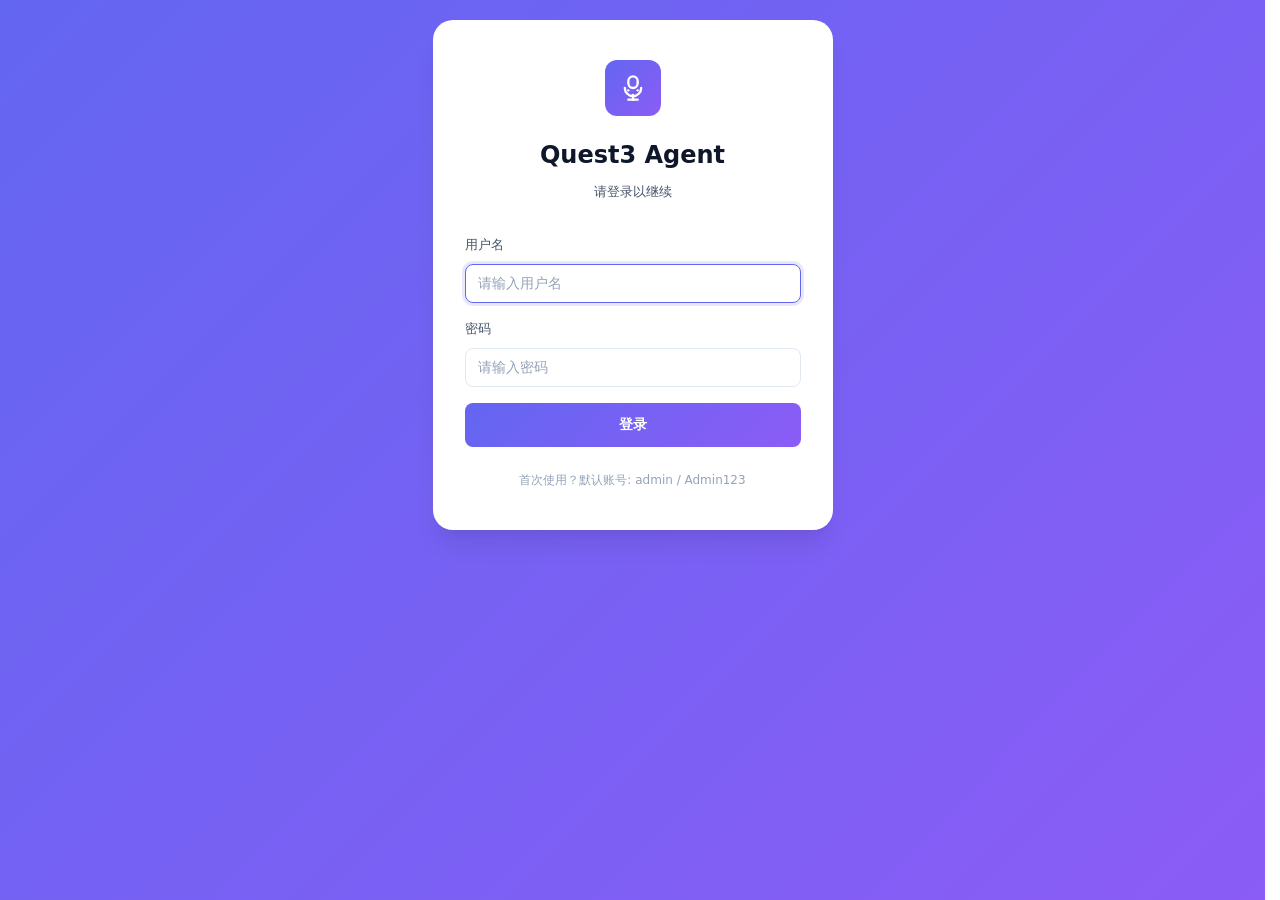
<file: static/agent_manager.html>
<!DOCTYPE html>
<html lang="zh-CN">
<head>
    <meta charset="UTF-8">
    <meta name="viewport" content="width=device-width, initial-scale=1.0">
    <title>Agent管理 - Quest3 Agent</title>
    <link rel="stylesheet" href="/static/styles/main.css">
    <style>
        .page-header-bar {
            display: flex; justify-content: space-between; align-items: center;
            margin-bottom: var(--space-5); flex-wrap: wrap; gap: var(--space-3);
        }
        .page-header-bar h2 { font-size: var(--text-2xl); font-weight: 700; color: var(--text-primary); }
    </style>
</head>
<body class="gradient-bg">
    <div class="page-container">
        <div id="pageNav"></div>

        <div class="page-body">
            <div class="page-header-bar">
                <h2>Agent列表</h2>
                <button class="btn btn-primary" onclick="openCreateModal()">
                    <svg width="16" height="16" viewBox="0 0 24 24" fill="none" stroke="currentColor" stroke-width="2"><line x1="12" y1="5" x2="12" y2="19"/><line x1="5" y1="12" x2="19" y2="12"/></svg>
                    新建Agent
                </button>
            </div>
            <div id="agentGrid" class="agent-grid"></div>
            <button class="fab-button" onclick="openCreateModal()" title="新建Agent" aria-label="新建Agent">
                <svg width="24" height="24" viewBox="0 0 24 24" fill="none" stroke="currentColor" stroke-width="2.5"><line x1="12" y1="5" x2="12" y2="19"/><line x1="5" y1="12" x2="19" y2="12"/></svg>
            </button>
        </div>
    </div>

    <!-- Agent Create/Edit Modal -->
    <div id="agentModal" class="modal">
        <div class="modal-content wide">
            <div class="modal-header">
                <h2 id="modalTitle">新建Agent</h2>
                <button class="modal-close" onclick="SharedModal.close('agentModal')" aria-label="关闭">&times;</button>
            </div>

            <div class="modal-body">
                <div id="messageContainer"></div>

                <div class="step-indicator" id="stepIndicator">
                    <div class="step-item active" id="step1">
                        <div class="step-number">1</div>
                        <div class="step-label">选择模式</div>
                    </div>
                    <div class="step-connector" id="stepConnector"></div>
                    <div class="step-item" id="step2">
                        <div class="step-number">2</div>
                        <div class="step-label">配置信息</div>
                    </div>
                </div>

                <!-- Step 1: Mode Selection -->
                <div id="stepContent1">
                    <div class="form-section">
                        <h3>选择执行模式</h3>
                        <p style="color: var(--text-secondary); font-size: var(--text-sm); margin-bottom: var(--space-4);">
                            这决定了Agent的工作方式，创建后也可以随时修改
                        </p>
                        <div class="mode-cards">
                            <div class="mode-card" data-mode="plan" onclick="selectMode('plan')">
                                <div class="mode-icon">📋</div>
                                <div class="mode-name">Plan模式</div>
                                <div class="mode-description">先规划完整的执行步骤，再按步骤执行。适合复杂、多步骤的任务。</div>
                                <div class="mode-note tools">🔧 需要配置工具</div>
                            </div>
                            <div class="mode-card" data-mode="react" onclick="selectMode('react')">
                                <div class="mode-icon">🔄</div>
                                <div class="mode-name">ReAct模式</div>
                                <div class="mode-description">利用深度思维链能力，边思考边调用工具。可以实时观察思考过程。适合需要多步推理的任务。</div>
                                <div class="mode-note tools">🔧 需要配置工具</div>
                            </div>
                            <div class="mode-card" data-mode="direct" onclick="selectMode('direct')">
                                <div class="mode-icon">⚡</div>
                                <div class="mode-name">Direct模式</div>
                                <div class="mode-description">直接调用LLM生成回复，不使用工具。适合简单问答、日常聊天。</div>
                                <div class="mode-note no-tools">💬 不需要工具</div>
                            </div>
                        </div>
                    </div>
                </div>

                <!-- Step 2: Configuration -->
                <div id="stepContent2" style="display: none;">
                    <form id="agentForm">
                        <input type="hidden" id="agentId">

                        <div class="form-section">
                            <h3>基本信息</h3>
                            <div class="form-group">
                                <label>名称 *</label>
                                <input type="text" id="agentName" class="form-control" required placeholder="例如: Python代码助手">
                            </div>
                            <div class="form-group">
                                <label>描述</label>
                                <input type="text" id="agentDescription" class="form-control" placeholder="简要描述Agent的功能">
                            </div>
                            <div class="form-row">
                                <div class="form-field">
                                    <label>类型</label>
                                    <select id="agentType" class="form-control">
                                        <option value="chat">💬 聊天助手</option>
                                        <option value="coder">💻 代码助手</option>
                                        <option value="researcher">📊 研究助手</option>
                                        <option value="custom">⚙️ 自定义</option>
                                    </select>
                                </div>
                                <div class="form-field">
                                    <label>优先级</label>
                                    <input type="number" id="agentPriority" class="form-control" min="0" value="0" placeholder="数字越高优先级越高">
                                </div>
                            </div>
                            <div class="checkbox-group" style="margin-top: var(--space-3);">
                                <input type="checkbox" id="enableLongTermMemory">
                                <label for="enableLongTermMemory">启用长期记忆</label>
                                <span style="font-size: var(--text-xs); color: var(--text-muted); margin-left: var(--space-1);">（开启后，Agent将跨会话记住用户偏好和重要信息）</span>
                            </div>
                        </div>

                        <div class="form-section" id="toolsMcpSection">
                            <h3>🔧 工具与技能配置</h3>
                            <div class="form-group">
                                <label>技能 (Skills)</label>
                                <div id="skillsList" class="checkbox-list"></div>
                            </div>
                            <div class="form-group">
                                <label>MCP服务器与工具</label>
                                <p style="color: var(--text-secondary); font-size: var(--text-xs); margin-bottom: var(--space-2);">
                                    勾选服务器自动全选其工具；展开后可逐个选择。只勾选服务器不选具体工具则加载该服务器全部工具。
                                </p>
                                <div class="ts-ai-recommend">
                                    <div class="ts-ai-row">
                                        <input type="text" id="aiRecommendInput" placeholder="描述你的需求，AI帮你推荐工具..." class="form-control">
                                        <button type="button" id="aiRecommendBtn" onclick="aiRecommendTools()" class="btn-ai-recommend">AI推荐</button>
                                    </div>
                                    <div id="aiRecommendStatus" class="ts-ai-status" style="display:none;"></div>
                                </div>
                                <div id="toolSelector"></div>
                            </div>
                        </div>

                        <div class="form-section" id="thinkingConfigSection">
                            <h3>🧠 思维链配置（仅适用于 ReAct Cot）</h3>
                            <div class="form-row">
                                <div class="form-field">
                                    <label>思考深度</label>
                                    <select id="thinkingEffort" class="form-control">
                                        <option value="low">🔹 Low - 快速回答</option>
                                        <option value="medium" selected>🔸 Medium - 平衡（推荐）</option>
                                        <option value="high">🔶 High - 深度推理</option>
                                    </select>
                                </div>
                                <div class="form-field">
                                    <label>最大执行步数</label>
                                    <input type="number" id="maxReactSteps" class="form-control" min="1" max="50" value="15" placeholder="1-50">
                                </div>
                            </div>
                        </div>

                        <div class="form-section">
                            <h3>LLM参数（可选，将使用全局默认值）</h3>
                            <div class="form-row">
                                <div class="form-field">
                                    <label>模型</label>
                                    <input type="text" id="agentModel" class="form-control" placeholder="留空则使用全局 LLM 设置中的模型">
                                    <div class="hint" id="agentModelHint" style="font-size:12px;color:#888;margin-top:4px;"></div>
                                </div>
                                <div class="form-field">
                                    <label>温度</label>
                                    <input type="number" id="agentTemperature" class="form-control" min="0" max="1" step="0.1" placeholder="0.0-1.0">
                                </div>
                                <div class="form-field">
                                    <label>最大Token数</label>
                                    <input type="number" id="agentMaxTokens" class="form-control" min="1" placeholder="例如: 8192">
                                </div>
                            </div>
                        </div>

                        <div class="form-section">
                            <h3>系统提示词</h3>
                            <div class="form-group">
                                <textarea id="agentSystemPrompt" class="form-control" placeholder="定义Agent的角色和行为..." rows="4"></textarea>
                                <div style="display: flex; gap: var(--space-2); margin-top: var(--space-2);">
                                    <button type="button" class="btn btn-sm btn-secondary" onclick="loadTemplate()">使用模板</button>
                                    <button type="button" class="btn btn-sm btn-secondary" onclick="resetSystemPrompt()">重置为默认</button>
                                </div>
                            </div>
                        </div>
                    </form>
                </div>
            </div>

            <div class="modal-footer" id="modalFooter">
                <button type="button" class="btn btn-secondary" onclick="closeModal()">取消</button>
                <button type="button" class="btn btn-primary" id="nextStepBtn" onclick="goToStep2()" disabled>下一步</button>
            </div>
        </div>
    </div>

    <script src="/static/core/Auth.js"></script>
    <script src="/static/shared/utils.js"></script>
    <script src="/static/shared/toast.js"></script>
    <script src="/static/shared/modal.js"></script>
    <script src="/static/shared/nav.js"></script>
    <script>
        // Auth check
        if (!Auth.requireAuth()) { throw new Error('Not authenticated'); }

        // Render shared navigation
        SharedNav.render(document.getElementById('pageNav'), { active: 'agents' });

        let agents = [];
        let mcpServers = [];
        let availableTools = [];
        let availableSkills = [];
        let toolCatalog = [];
        let currentAgentId = null;
        let currentStep = 1;
        let selectedMode = null;
        let isEditMode = false;

        document.addEventListener('DOMContentLoaded', async () => {
            await loadAgents();
            await loadMCPServers();
            await loadToolCatalog();
            await loadAvailableSkills();
            checkInitStatus();
        });

        async function checkInitStatus() {
            try {
                const res = await fetch('/api/settings/init-status');
                const data = await res.json();
                if (!data.initialized) showSetupDialog();
            } catch (e) {}
        }

        function showSetupDialog() {
            const overlay = document.createElement('div');
            overlay.id = 'setupOverlay';
            overlay.style.cssText = 'position:fixed;top:0;left:0;width:100%;height:100%;background:rgba(15,23,42,0.5);z-index:10000;display:flex;align-items:center;justify-content:center;padding:20px;backdrop-filter:blur(4px);';
            overlay.innerHTML = `
                <div style="background:var(--bg-container);border-radius:var(--radius-xl);padding:40px;max-width:460px;text-align:center;box-shadow:var(--shadow-xl);">
                    <div style="width:64px;height:64px;border-radius:var(--radius-md);background:var(--primary-light);display:flex;align-items:center;justify-content:center;margin:0 auto var(--space-4);font-size:28px;">🚀</div>
                    <h2 style="color:var(--text-primary);margin-bottom:var(--space-3);font-size:var(--text-xl);font-weight:700;">欢迎使用 Quest3 Agent</h2>
                    <p style="color:var(--text-secondary);margin-bottom:var(--space-6);font-size:var(--text-sm);line-height:1.6;">检测到系统尚未完成初始配置，请先设置 LLM API Key 等必要参数。</p>
                    <button class="btn btn-primary btn-lg" onclick="window.location.href='/static/settings.html?setup=1'">前往设置</button>
                    <br><br>
                    <a href="#" onclick="document.getElementById('setupOverlay').remove();return false;" style="color:var(--text-muted);font-size:var(--text-xs);">稍后再说</a>
                </div>
            `;
            document.body.appendChild(overlay);
        }

        async function loadAgents() {
            try {
                const response = await fetch('/api/agents');
                const data = await response.json();
                agents = data.agents || [];
                renderAgents();
            } catch (error) {
                console.error('Error loading agents:', error);
                showToast('加载Agent列表失败', 'error');
            }
        }

        function renderAgents() {
            const grid = document.getElementById('agentGrid');
            if (!agents || agents.length === 0) {
                grid.innerHTML = `
                    <div class="empty-state" style="grid-column: 1 / -1;">
                        <div class="icon">🤖</div>
                        <h3>还没有创建Agent</h3>
                        <p>点击上方的"新建Agent"按钮来创建你的第一个智能助手</p>
                        <button class="btn btn-primary" onclick="openCreateModal()">创建第一个Agent</button>
                    </div>
                `;
                return;
            }

            grid.innerHTML = agents.map(agent => `
                <div class="agent-card">
                    <div class="agent-header" onclick="startChat('${agent.id}')" style="cursor:pointer">
                        <div>
                            <div class="agent-name">${Utils.escapeHtml(agent.name)}</div>
                            <div style="margin-top: 6px; display: flex; flex-wrap: wrap; gap: 4px;">
                                <span class="agent-type">${getTypeIcon(agent.type)} ${getTypeName(agent.type)}</span>
                                <span class="agent-mode">${getModeIcon(agent.execution_mode)} ${getModeName(agent.execution_mode)}</span>
                                <span class="agent-status ${agent.enabled ? 'enabled' : ''}">${agent.enabled ? '✓ 启用' : '✗ 禁用'}</span>
                            </div>
                        </div>
                    </div>
                    <div class="agent-description" onclick="startChat('${agent.id}')" style="cursor:pointer">${Utils.escapeHtml(agent.description || '')}</div>
                    <div class="agent-tags-row">
                        ${(agent.skills && agent.skills.length > 0) ? agent.skills.map(skill => `<span class="skill-tag">${Utils.escapeHtml(skill)}</span>`).join('') : ''}
                    </div>
                    <div class="agent-info" onclick="startChat('${agent.id}')" style="cursor:pointer">
                        <span>创建于 ${Utils.formatDate(agent.created_at)}</span>
                        ${agent.enable_long_term_memory ? '<span class="info-sep"></span><span>🧠 长期记忆</span>' : ''}
                    </div>
                    <div class="agent-actions">
                        <button type="button" class="primary" onclick="startChat('${agent.id}')">聊天</button>
                        <button type="button" onclick="editAgent('${agent.id}')">编辑</button>
                        <button type="button" class="danger" onclick="deleteAgent('${agent.id}')">删除</button>
                    </div>
                </div>
            `).join('');
        }

        async function loadMCPServers() {
            try {
                const response = await fetch('/api/mcp/servers');
                const data = await response.json();
                mcpServers = data.servers || [];
            } catch (error) {
                console.error('Error loading MCP servers:', error);
            }
        }

        async function loadToolCatalog() {
            try {
                const response = await fetch('/api/mcp/servers/tools/catalog');
                const data = await response.json();
                toolCatalog = data.servers || [];
                renderToolSelector();
            } catch (error) {
                console.error('Error loading tool catalog:', error);
                toolCatalog = [];
            }
        }

        function renderToolSelector() {
            const container = document.getElementById('toolSelector');
            if (!container) return;
            if (!toolCatalog || toolCatalog.length === 0) {
                container.innerHTML = '<div class="ts-empty">没有可用的工具服务器，请先在MCP管理中添加并连接服务器</div>';
                return;
            }
            container.innerHTML = toolCatalog.map(server => {
                const isLocal = server.server_id === 'local';
                const toolCount = server.tools ? server.tools.length : 0;
                return `
                    <div class="ts-group">
                        <div class="ts-header" onclick="toggleServerGroup('${server.server_id}')">
                            ${isLocal ? '' : `<input type="checkbox" class="ts-checkbox" id="mcp_${server.server_id}" value="${server.server_id}" onclick="event.stopPropagation()" onchange="onServerCheckboxChange('${server.server_id}', this.checked)">`}
                            <span class="ts-icon">${isLocal ? '🏠' : '🔗'}</span>
                            <span class="ts-name">${Utils.escapeHtml(server.server_name)}</span>
                            <span class="ts-count">${toolCount} 个工具</span>
                            <span class="ts-toggle" id="toggle_icon_${server.server_id}">▶</span>
                        </div>
                        <div class="ts-body" id="server_tools_${server.server_id}">
                            <div class="ts-actions">
                                <a href="javascript:void(0)" onclick="selectAllTools('${server.server_id}', true)">全选</a>
                                <span class="ts-divider">|</span>
                                <a href="javascript:void(0)" class="ts-deselect" onclick="selectAllTools('${server.server_id}', false)">全不选</a>
                            </div>
                            <div class="ts-tools">
                                ${(server.tools || []).map(tool => `
                                    <label class="ts-tool" for="tool_${tool.name}" title="${tool.description ? Utils.escapeHtml(tool.description) : ''}">
                                        <input type="checkbox" id="tool_${tool.name}" value="${tool.name}" data-server-id="${server.server_id}" class="tool-cb-${server.server_id}">
                                        <span class="ts-tool-name">${Utils.escapeHtml(tool.name)}</span>
                                        ${tool.description ? `<span class="ts-tool-desc">${Utils.escapeHtml(tool.description)}</span>` : ''}
                                    </label>
                                `).join('')}
                            </div>
                        </div>
                    </div>
                `;
            }).join('');
        }

        function toggleServerGroup(serverId) {
            const toolsDiv = document.getElementById(`server_tools_${serverId}`);
            const icon = document.getElementById(`toggle_icon_${serverId}`);
            if (!toolsDiv) return;
            const isOpen = toolsDiv.classList.toggle('open');
            if (icon) icon.classList.toggle('open', isOpen);
        }

        function onServerCheckboxChange(serverId, checked) {
            selectAllTools(serverId, checked);
            const toolsDiv = document.getElementById(`server_tools_${serverId}`);
            const icon = document.getElementById(`toggle_icon_${serverId}`);
            if (toolsDiv) checked ? toolsDiv.classList.add('open') : toolsDiv.classList.remove('open');
            if (icon) icon.classList.toggle('open', checked);
        }

        function selectAllTools(serverId, selected) {
            document.querySelectorAll(`.tool-cb-${serverId}`).forEach(cb => cb.checked = selected);
        }

        async function aiRecommendTools() {
            const input = document.getElementById('aiRecommendInput');
            const btn = document.getElementById('aiRecommendBtn');
            const status = document.getElementById('aiRecommendStatus');
            const requirement = input.value.trim();
            if (!requirement) { showToast('请先输入需求描述', 'error'); return; }

            btn.disabled = true;
            btn.textContent = '分析中...';
            status.style.display = 'block';
            status.className = 'ts-ai-status';
            status.textContent = 'AI正在分析您的需求，请稍候...';

            try {
                const response = await fetch('/api/mcp/servers/tools/recommend', {
                    method: 'POST',
                    headers: { 'Content-Type': 'application/json' },
                    body: JSON.stringify({ requirement })
                });
                if (!response.ok) { const err = await response.json(); throw new Error(err.detail || '推荐失败'); }
                const data = await response.json();
                const recommended = data.recommended_tools || [];
                if (recommended.length === 0) {
                    status.className = 'ts-ai-status error';
                    status.textContent = 'AI未找到匹配的工具，请尝试更具体的需求描述';
                    return;
                }
                let checkedCount = 0;
                const affectedServers = new Set();
                recommended.forEach(toolName => {
                    const cb = document.getElementById('tool_' + toolName);
                    if (cb) { cb.checked = true; checkedCount++; const sid = cb.dataset.serverId; if (sid) affectedServers.add(sid); }
                });
                affectedServers.forEach(serverId => {
                    const serverCb = document.getElementById('mcp_' + serverId);
                    if (serverCb) serverCb.checked = true;
                    const toolsDiv = document.getElementById('server_tools_' + serverId);
                    const icon = document.getElementById('toggle_icon_' + serverId);
                    if (toolsDiv) toolsDiv.classList.add('open');
                    if (icon) icon.classList.add('open');
                });
                status.className = 'ts-ai-status';
                status.textContent = `AI推荐了 ${checkedCount} 个工具`;
            } catch (error) {
                status.className = 'ts-ai-status error';
                status.textContent = '推荐失败：' + error.message;
            } finally {
                btn.disabled = false;
                btn.textContent = 'AI推荐';
            }
        }

        async function loadAvailableSkills() {
            try {
                const response = await fetch('/api/skills/summaries');
                const data = await response.json();
                availableSkills = Object.entries(data).map(([name, summary]) => ({ name, ...summary }));
                renderSkills();
            } catch (error) { console.error('Error loading skills:', error); }
        }

        function renderSkills() {
            const list = document.getElementById('skillsList');
            if (!list) return;
            if (!availableSkills || availableSkills.length === 0) {
                list.innerHTML = '<small style="color: var(--text-muted);">没有可用的技能</small>';
                return;
            }
            list.innerHTML = availableSkills.map(skill => `
                <div class="checkbox-item">
                    <input type="checkbox" id="skill_${skill.name}" value="${skill.name}">
                    <label for="skill_${skill.name}"><strong>${Utils.escapeHtml(skill.name)}</strong> <small style="color: var(--text-muted); margin-left: 5px;">${Utils.escapeHtml(skill.description || '')}</small></label>
                </div>
            `).join('');
        }

        function selectMode(mode) {
            selectedMode = mode;
            document.querySelectorAll('.mode-card').forEach(card => {
                card.classList.remove('selected');
                if (card.dataset.mode === mode) card.classList.add('selected');
            });
            const nextBtn = document.getElementById('nextStepBtn');
            if (nextBtn) nextBtn.disabled = false;
        }

        function goToStep2() {
            if (!selectedMode) { showToast('请先选择执行模式', 'error'); return; }
            currentStep = 2;
            document.getElementById('step1').classList.remove('active');
            document.getElementById('step1').classList.add('completed');
            document.getElementById('step2').classList.add('active');
            document.getElementById('stepConnector').classList.add('completed');
            document.getElementById('stepContent1').style.display = 'none';
            document.getElementById('stepContent2').style.display = 'block';
            updateFooterForStep2();
            updateToolsSectionVisibility();
            loadTemplate();
        }

        function goToStep1() {
            currentStep = 1;
            document.getElementById('step1').classList.add('active');
            document.getElementById('step1').classList.remove('completed');
            document.getElementById('step2').classList.remove('active');
            document.getElementById('stepConnector').classList.remove('completed');
            document.getElementById('stepContent1').style.display = 'block';
            document.getElementById('stepContent2').style.display = 'none';
            updateFooterForStep1();
        }

        function updateFooterForStep1() {
            const footer = document.getElementById('modalFooter');
            footer.innerHTML = `<button type="button" class="btn btn-secondary" onclick="closeModal()">取消</button><button type="button" class="btn btn-primary" id="nextStepBtn" onclick="goToStep2()" ${!selectedMode ? 'disabled' : ''}>下一步</button>`;
        }

        function updateFooterForStep2() {
            const footer = document.getElementById('modalFooter');
            footer.innerHTML = isEditMode
                ? `<button type="button" class="btn btn-secondary" onclick="closeModal()">取消</button><button type="button" class="btn btn-primary" onclick="saveAgent()">保存</button>`
                : `<button type="button" class="btn btn-secondary" onclick="goToStep1()">上一步</button><button type="button" class="btn btn-secondary" onclick="closeModal()">取消</button><button type="button" class="btn btn-primary" onclick="saveAgent()">创建</button>`;
        }

        function updateToolsSectionVisibility() {
            const section = document.getElementById('toolsMcpSection');
            if (section) section.style.display = selectedMode === 'direct' ? 'none' : 'block';
            const thinkingSection = document.getElementById('thinkingConfigSection');
            if (thinkingSection) thinkingSection.style.display = selectedMode === 'react' ? 'block' : 'none';
        }

        function openCreateModal() {
            isEditMode = false;
            currentAgentId = null;
            selectedMode = null;
            currentStep = 1;
            document.getElementById('modalTitle').textContent = '新建Agent';
            document.getElementById('messageContainer').innerHTML = '';
            document.getElementById('step1').classList.add('active');
            document.getElementById('step1').classList.remove('completed');
            document.getElementById('step2').classList.remove('active');
            document.getElementById('stepConnector').classList.remove('completed');
            document.querySelectorAll('.mode-card').forEach(card => card.classList.remove('selected'));
            document.getElementById('agentForm').reset();
            document.getElementById('enableLongTermMemory').checked = false;
            document.getElementById('agentPriority').value = '0';
            document.getElementById('stepContent1').style.display = 'block';
            document.getElementById('stepContent2').style.display = 'none';
            updateFooterForStep1();
            // Load current global LLM model as default
            fetch('/api/settings/llm-presets')
                .then(r => r.json())
                .then(data => {
                    if (data.current_model) {
                        document.getElementById('agentModel').value = data.current_model;
                        const hint = document.getElementById('agentModelHint');
                        if (hint) hint.textContent = '当前全局模型: ' + data.current_model;
                    }
                })
                .catch(() => {});
            SharedModal.open('agentModal');
        }

        async function editAgent(agentId) {
            const agent = agents.find(a => a.id === agentId);
            if (!agent) return;
            isEditMode = true;
            currentAgentId = agentId;
            selectedMode = agent.execution_mode === 'react_cot' ? 'react' : (agent.execution_mode || 'plan');
            currentStep = 2;
            document.getElementById('modalTitle').textContent = '编辑Agent';
            document.getElementById('messageContainer').innerHTML = '';
            document.getElementById('step1').classList.remove('active');
            document.getElementById('step1').classList.add('completed');
            document.getElementById('step2').classList.add('active');
            document.getElementById('stepConnector').classList.add('completed');
            document.querySelectorAll('.mode-card').forEach(card => {
                card.classList.remove('selected');
                if (card.dataset.mode === selectedMode) card.classList.add('selected');
            });
            document.getElementById('agentId').value = agent.id;
            document.getElementById('agentName').value = agent.name || '';
            document.getElementById('agentDescription').value = agent.description || '';
            document.getElementById('agentType').value = agent.type || 'chat';
            document.getElementById('agentPriority').value = agent.priority || 0;
            document.getElementById('enableLongTermMemory').checked = agent.enable_long_term_memory || false;
            document.getElementById('agentModel').value = agent.model || '';
            // Show current global model as hint when editing
            fetch('/api/settings/llm-presets')
                .then(r => r.json())
                .then(data => {
                    const hint = document.getElementById('agentModelHint');
                    if (hint && data.current_model) hint.textContent = '当前全局模型: ' + data.current_model;
                })
                .catch(() => {});
            document.getElementById('agentTemperature').value = agent.temperature || '';
            document.getElementById('agentMaxTokens').value = agent.max_tokens || '';
            document.getElementById('thinkingEffort').value = agent.thinking_effort || 'medium';
            document.getElementById('maxReactSteps').value = agent.max_react_steps || 15;
            document.getElementById('agentSystemPrompt').value = agent.system_prompt || '';

            const agentMcpIds = (agent.mcp_servers || []).map(mcp => typeof mcp === 'string' ? mcp : mcp.server_id);
            document.querySelectorAll('#toolSelector input[id^="mcp_"]').forEach(cb => cb.checked = agentMcpIds.includes(cb.value));
            const agentToolNames = agent.tools || [];
            document.querySelectorAll('#toolSelector input[id^="tool_"]').forEach(cb => cb.checked = agentToolNames.includes(cb.value));

            toolCatalog.forEach(server => {
                const serverCb = document.getElementById(`mcp_${server.server_id}`);
                const isChecked = serverCb && serverCb.checked;
                const hasCheckedTool = (server.tools || []).some(t => agentToolNames.includes(t.name));
                if (isChecked || hasCheckedTool) {
                    const toolsDiv = document.getElementById(`server_tools_${server.server_id}`);
                    const icon = document.getElementById(`toggle_icon_${server.server_id}`);
                    if (toolsDiv) toolsDiv.classList.add('open');
                    if (icon) icon.classList.add('open');
                }
            });
            document.querySelectorAll('#skillsList input[type="checkbox"]').forEach(cb => cb.checked = (agent.skills || []).includes(cb.value));
            document.getElementById('stepContent1').style.display = 'none';
            document.getElementById('stepContent2').style.display = 'block';
            updateFooterForStep2();
            updateToolsSectionVisibility();
            SharedModal.open('agentModal');
        }

        async function saveAgent() {
            const name = document.getElementById('agentName')?.value?.trim();
            if (!name) { showToast('请填写名称', 'error'); return; }

            const formData = {
                name, description: document.getElementById('agentDescription')?.value?.trim(),
                type: document.getElementById('agentType')?.value,
                priority: parseInt(document.getElementById('agentPriority')?.value) || 0,
                enable_long_term_memory: document.getElementById('enableLongTermMemory')?.checked || false,
                execution_mode: selectedMode,
                thinking_effort: document.getElementById('thinkingEffort')?.value || 'medium',
                max_react_steps: parseInt(document.getElementById('maxReactSteps')?.value) || 15,
                model: document.getElementById('agentModel')?.value?.trim() || null,
                temperature: parseFloat(document.getElementById('agentTemperature')?.value) || null,
                max_tokens: parseInt(document.getElementById('agentMaxTokens')?.value) || null,
                system_prompt: document.getElementById('agentSystemPrompt')?.value?.trim() || '',
                mcp_servers: [], tools: [], skills: []
            };

            if (selectedMode !== 'direct') {
                document.querySelectorAll('#skillsList input[type="checkbox"]:checked').forEach(cb => formData.skills.push(cb.value));
                document.querySelectorAll('#toolSelector input[id^="mcp_"]:checked').forEach(cb => formData.mcp_servers.push(cb.value));
                document.querySelectorAll('#toolSelector input[id^="tool_"]:checked').forEach(cb => formData.tools.push(cb.value));
            }

            try {
                const response = currentAgentId
                    ? await fetch(`/api/agents/${currentAgentId}`, { method: 'PUT', headers: { 'Content-Type': 'application/json' }, body: JSON.stringify(formData) })
                    : await fetch('/api/agents', { method: 'POST', headers: { 'Content-Type': 'application/json' }, body: JSON.stringify(formData) });

                if (response.ok) {
                    showToast(currentAgentId ? 'Agent更新成功' : 'Agent创建成功');
                    await new Promise(r => setTimeout(r, 500));
                    closeModal();
                    await loadAgents();
                } else {
                    const data = await response.json();
                    showToast(data.detail || '保存失败', 'error');
                }
            } catch (error) {
                console.error('Error saving agent:', error);
                showToast('保存Agent时发生错误', 'error');
            }
        }

        async function deleteAgent(agentId) {
            const agent = agents.find(a => a.id === agentId);
            if (!agent) return;
            if (!confirm(`确定要删除Agent "${agent.name}" 吗？\n此操作不可恢复。`)) return;
            try {
                const response = await fetch(`/api/agents/${agentId}`, { method: 'DELETE' });
                if (response.ok) { showToast('Agent删除成功'); await loadAgents(); }
                else showToast('删除失败', 'error');
            } catch (error) { console.error(error); showToast('删除Agent时发生错误', 'error'); }
        }

        function loadTemplate() {
            const type = document.getElementById('agentType')?.value || 'chat';
            const templates = {
                'chat': '你是一个友好的聊天助手，能够进行自然的对话交流。请用清晰、简洁的语言回答问题。',
                'coder': '你是一个专业的编程助手，擅长多种编程语言（尤其是Python）。你能够帮助用户编写、调试和优化代码。在提供代码时，请添加适当的注释。',
                'researcher': '你是一个研究助手，擅长信息收集、分析和总结。你能够帮助用户查找资料、分析数据并提供建议。请确保你的回答准确、有据可查。',
                'custom': '请根据你的角色定义来帮助用户完成任务。'
            };
            const textarea = document.getElementById('agentSystemPrompt');
            if (textarea && !textarea.value) textarea.value = templates[type] || templates['custom'];
        }

        function resetSystemPrompt() { loadTemplate(); }

        function closeModal() {
            SharedModal.close('agentModal');
            currentAgentId = null; currentStep = 1; selectedMode = null; isEditMode = false;
        }

        function getTypeIcon(type) { return { 'chat': '💬', 'coder': '💻', 'researcher': '📊', 'custom': '⚙️' }[type] || '⚙️'; }
        function getTypeName(type) { return { 'chat': '聊天助手', 'coder': '代码助手', 'researcher': '研究助手', 'custom': '自定义' }[type] || '自定义'; }
        function getModeIcon(mode) { return { 'plan': '📋', 'react': '🔄', 'direct': '⚡' }[mode] || '📋'; }
        function getModeName(mode) { return { 'plan': 'Plan模式', 'react': 'ReAct模式', 'direct': 'Direct模式' }[mode] || 'Plan模式'; }

        function startChat(agentId) { window.location.href = `/static/index.html#chat?agent_id=${agentId}`; }
    </script>
</body>
</html>
</file>
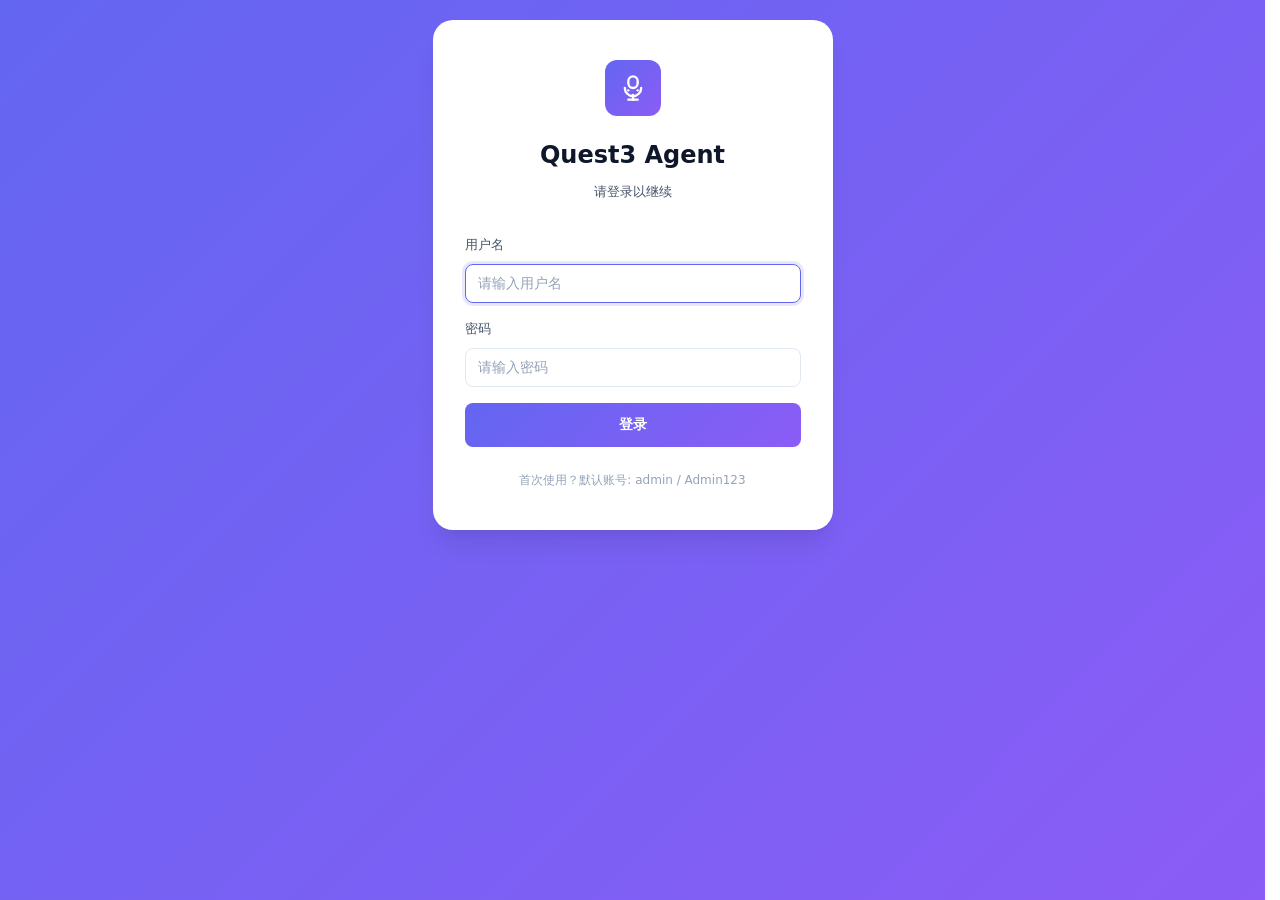
<file: static/collaboration_playground.html>
<!DOCTYPE html>
<html lang="zh-CN">
<head>
    <meta charset="UTF-8">
    <meta name="viewport" content="width=device-width, initial-scale=1.0">
    <title>多智能体协作 - Quest3 Agent</title>
    <link rel="stylesheet" href="/static/styles/main.css">
    <script src="/static/core/Auth.js"></script>
    <script src="/static/shared/nav.js"></script>
    <script src="/static/shared/modal.js"></script>
    <script src="/static/shared/toast.js"></script>
    <style>
        /* ========== List View ========== */
        .page-header-bar {
            display: flex; justify-content: space-between; align-items: center;
            margin-bottom: var(--space-5); flex-wrap: wrap; gap: var(--space-3);
        }
        .page-header-bar h2 { font-size: var(--text-2xl); font-weight: 700; color: var(--text-primary); }
        .collab-card { cursor: pointer; }
        .collab-mode-badge {
            display: inline-flex; align-items: center; gap: 4px;
            font-size: 11px; padding: 2px 8px; border-radius: 10px; font-weight: 600;
        }
        .collab-mode-badge.supervisor { background: rgba(102,126,234,0.15); color: var(--primary); }
        .collab-mode-badge.pipeline { background: rgba(63,81,181,0.15); color: #303f9f; }
        .collab-mode-badge.voting { background: rgba(255,152,0,0.15); color: #e65100; }
        .collab-mode-badge.adversarial_game { background: rgba(0,150,136,0.15); color: #00695c; }
        .collab-desc { font-size: 13px; color: var(--text-secondary); margin: var(--space-2) 0; }
        .collab-meta { display: flex; gap: var(--space-4); font-size: 12px; color: var(--text-muted); }
        .collab-actions { display: flex; gap: 8px; margin-top: var(--space-3); padding-top: var(--space-3); border-top: 1px solid var(--border-light); }

        /* ========== Detail View ========== */
        .detail-container {
            display: flex; flex-direction: column; flex: 1; min-height: 0;
        }
        .detail-header {
            display: flex; align-items: center; gap: 12px;
            padding: 12px 16px; border-bottom: 1px solid var(--border-color);
            flex-shrink: 0; background: var(--bg-container);
        }
        .detail-back {
            display: flex; align-items: center; gap: 4px;
            color: var(--text-secondary); cursor: pointer;
            font-size: 14px; padding: 4px 8px; border-radius: 6px;
            transition: background 0.15s;
        }
        .detail-back:hover { background: var(--bg-hover); color: var(--text-primary); }
        .detail-title { font-size: 16px; font-weight: 700; color: var(--text-primary); }
        .detail-body {
            display: flex; flex: 1; overflow: hidden; min-height: 0;
        }

        /* Sidebar - task list */
        .detail-sidebar {
            width: 260px; border-right: 1px solid var(--border-color);
            display: flex; flex-direction: column; flex-shrink: 0;
            background: var(--bg-sidebar);
        }
        .sidebar-header {
            padding: 10px 12px; border-bottom: 1px solid var(--border-color);
            display: flex; align-items: center; justify-content: space-between;
        }
        .sidebar-header span { font-size: 12px; font-weight: 600; color: var(--text-secondary); }
        .task-list { flex: 1; overflow-y: auto; padding: 6px; }
        .task-list-item {
            padding: 8px 10px; border-radius: 8px; cursor: pointer;
            margin-bottom: 4px; transition: background 0.15s;
            border: 1px solid transparent;
        }
        .task-list-item:hover { background: var(--bg-hover); }
        .task-list-item.active { background: var(--primary-light); border-color: var(--primary); }
        .task-list-input {
            font-size: 12px; color: var(--text-primary);
            overflow: hidden; text-overflow: ellipsis; white-space: nowrap;
        }
        .task-list-meta {
            display: flex; align-items: center; gap: 6px; margin-top: 4px;
        }
        .task-list-time { font-size: 10px; color: var(--text-muted); }
        .task-delete-btn {
            font-size: 10px; color: var(--text-muted); cursor: pointer;
            padding: 2px 4px; border-radius: 4px; line-height: 1;
            opacity: 0; transition: opacity 0.15s, color 0.15s;
        }
        .task-list-item:hover .task-delete-btn { opacity: 1; }
        .task-delete-btn:hover { color: var(--error-color); background: var(--error-bg); }
        .status-badge {
            font-size: 10px; padding: 1px 6px; border-radius: 10px; font-weight: 600;
        }
        .status-badge.completed { background: var(--success-light); color: var(--success-color); }
        .status-badge.failed { background: var(--error-bg); color: var(--error-color); }
        .status-badge.running { background: var(--info-bg); color: var(--info-color); }
        .status-badge.canceled { background: #f3f4f6; color: #9ca3af; }
        .status-badge.interrupted { background: #fef3c7; color: #b45309; }
        .status-badge.pending { background: #fef3c7; color: #d97706; }
        .status-spinner {
            display: inline-block; width: 10px; height: 10px; border: 2px solid var(--info-bg);
            border-top-color: var(--info-color); border-radius: 50%;
            animation: spin 0.8s linear infinite; vertical-align: middle; margin-right: 2px;
        }
        @keyframes spin { to { transform: rotate(360deg); } }

        /* Main area */
        .detail-main {
            flex: 1; display: flex; flex-direction: column; overflow: hidden;
        }
        .main-messages {
            flex: 1; overflow-y: auto; padding: 16px;
        }

        /* Welcome state */
        .welcome-state {
            display: flex; flex-direction: column; align-items: center;
            justify-content: center; height: 100%; gap: 16px; color: var(--text-muted);
        }
        .welcome-state .icon { font-size: 48px; }
        .welcome-state p { font-size: 14px; }

        /* Round containers */
        .round-container { margin-bottom: 12px; }
        .round-header {
            display: flex; align-items: center; gap: 6px; padding: 6px 0;
            cursor: pointer; font-size: 12px; color: var(--text-secondary);
            font-weight: 600; border-bottom: 1px solid var(--border-light);
        }
        .round-status-dot {
            width: 8px; height: 8px; border-radius: 50%; background: var(--text-muted);
            margin-left: auto;
        }
        .round-status-dot.active { background: var(--accent-running, #00d4ff); animation: pulse 1.5s infinite; }
        .round-status-dot.done { background: var(--success); }
        .round-messages { padding: 4px 0; }
        .round-messages.collapsed-round { display: none; }
        @keyframes pulse { 0%,100%{opacity:1} 50%{opacity:0.4} }

        /* Messages */
        .msg { padding: 8px 12px; border-radius: 10px; margin-bottom: 6px; font-size: 13px; line-height: 1.6; }
        .msg.user { background: rgba(102,126,234,0.1); }
        .msg.agent { background: var(--bg-sidebar); border-left: 3px solid var(--primary); }
        .msg.system { background: var(--info-bg); color: var(--info-color); font-size: 12px; }
        .msg.error { background: var(--error-bg); color: var(--error-color); }
        .msg-header { font-weight: 600; font-size: 11px; margin-bottom: 4px; }
        .msg-body { white-space: pre-wrap; word-break: break-word; }
        .msg-body.collapsible { max-height: 150px; overflow: hidden; position: relative; cursor: pointer; }
        .msg-body.collapsible::after {
            content: '点击展开'; position: absolute; bottom: 0; left: 0; right: 0;
            text-align: center; padding: 24px 0 4px;
            background: linear-gradient(transparent, var(--bg-sidebar));
            font-size: 10px; color: var(--text-muted);
        }
        .msg-body.collapsible.expanded { max-height: none; overflow: visible; }
        .msg-body.collapsible.expanded::after { display: none; }
        .agent-role { font-size: 10px; padding: 1px 6px; border-radius: 4px; margin-left: 4px; }
        .agent-role.supervisor { background: rgba(102,126,234,0.15); color: var(--primary); }
        .agent-role.child { background: rgba(76,175,80,0.15); color: #2e7d32; }
        .agent-role.worker { background: rgba(63,81,181,0.15); color: #303f9f; }
        .agent-role.voter { background: rgba(255,152,0,0.15); color: #e65100; }
        .agent-role.aggregator { background: rgba(156,39,176,0.15); color: #7b1fa2; }
        .agent-role.referee { background: rgba(255,152,0,0.15); color: #e65100; }
        .agent-role.participant { background: rgba(0,150,136,0.15); color: #00695c; }
        .agent-role.summary { background: rgba(33,150,243,0.15); color: #1565c0; }

        /* Thinking indicator */
        .thinking-indicator { display: flex; align-items: center; gap: 8px; padding: 8px 12px; font-size: 12px; }
        .thinking-dots span {
            width: 6px; height: 6px; border-radius: 50%; background: var(--primary);
            display: inline-block; animation: thinking-bounce 1.4s infinite ease-in-out both;
        }
        .thinking-dots span:nth-child(1) { animation-delay: -0.32s; }
        .thinking-dots span:nth-child(2) { animation-delay: -0.16s; }
        @keyframes thinking-bounce { 0%,80%,100%{transform:scale(0)} 40%{transform:scale(1)} }

        /* Agent progress panel */
        .agent-progress {
            border: 1px solid var(--border-color); border-radius: 10px;
            margin-bottom: 8px; background: var(--bg-sidebar); overflow: hidden;
        }
        .agent-progress-header {
            display: flex; align-items: center; gap: 8px;
            padding: 8px 12px; cursor: pointer; font-size: 12px;
            border-bottom: 1px solid transparent; transition: border-color 0.15s;
        }
        .agent-progress-header:hover { background: var(--bg-hover); }
        .agent-progress.open .agent-progress-header { border-bottom-color: var(--border-color); }
        .agent-progress-name { font-weight: 600; color: var(--text-primary); }
        .agent-progress-role { font-size: 10px; padding: 1px 6px; border-radius: 4px; }
        .agent-progress-status {
            margin-left: auto; display: flex; align-items: center; gap: 6px;
            font-size: 11px; color: var(--text-muted);
        }
        .agent-progress-status .status-dot {
            width: 6px; height: 6px; border-radius: 50%;
        }
        .agent-progress-status .status-dot.thinking { background: var(--primary); animation: pulse 1.5s infinite; }
        .agent-progress-status .status-dot.acting { background: #f59e0b; animation: pulse 1.5s infinite; }
        .agent-progress-status .status-dot.done { background: var(--success); }
        .agent-progress-status .status-dot.error { background: var(--error); }
        .agent-progress-timeline {
            padding: 8px 12px; max-height: 400px; overflow-y: auto;
            display: none; font-size: 12px;
        }
        .agent-progress.open .agent-progress-timeline { display: block; }
        .progress-step {
            display: flex; gap: 8px; padding: 4px 0;
            border-left: 2px solid var(--border-light); margin-left: 6px; padding-left: 12px;
        }
        .progress-step.thinking-step { border-left-color: var(--primary); }
        .progress-step.action-step { border-left-color: #f59e0b; }
        .progress-step.observation-step { border-left-color: #27ae60; }
        .progress-step.content-step { border-left-color: var(--success); }
        .progress-step.error-step { border-left-color: var(--error); }
        .progress-step-icon {
            width: 16px; height: 16px; border-radius: 50%; flex-shrink: 0;
            display: flex; align-items: center; justify-content: center;
            font-size: 9px; margin-top: 1px;
        }
        .progress-step.thinking-step .progress-step-icon { background: rgba(102,126,234,0.15); color: var(--primary); }
        .progress-step.action-step .progress-step-icon { background: rgba(245,158,11,0.15); color: #f59e0b; }
        .progress-step.observation-step .progress-step-icon { background: rgba(39,174,96,0.15); color: #27ae60; }
        .progress-step.content-step .progress-step-icon { background: rgba(39,174,96,0.15); color: var(--success); }
        .progress-step.error-step .progress-step-icon { background: var(--error-bg); color: var(--error); }
        .progress-step-body { flex: 1; min-width: 0; }
        .progress-step-label { font-weight: 600; color: var(--text-secondary); font-size: 11px; margin-bottom: 2px; }
        .progress-step-content {
            color: var(--text-secondary); white-space: pre-wrap; word-break: break-word;
            max-height: 80px; overflow: hidden; position: relative;
            font-family: 'SFMono-Regular', Consolas, monospace; font-size: 11px; line-height: 1.4;
        }
        .progress-step-content.expandable { cursor: pointer; }
        .progress-step-content.expandable.expanded { max-height: none; }
        .progress-thinking {
            color: var(--text-muted); font-style: italic; font-size: 11px;
            max-height: 60px; overflow: hidden; position: relative;
        }
        .progress-thinking.expanded { max-height: none; }
        .progress-step-count { font-size: 10px; color: var(--text-muted); }

        /* Artifacts */
        .artifacts-section { margin-top: 16px; padding-top: 12px; border-top: 1px solid var(--border-color); }
        .artifacts-section h4 { font-size: 13px; color: var(--text-secondary); margin: 0 0 8px 0; }
        .artifact-card {
            border: 1px solid var(--border-color); border-radius: 8px;
            padding: 10px 12px; margin-bottom: 8px; background: var(--bg-container);
        }
        .artifact-card-header { display: flex; align-items: center; gap: 6px; margin-bottom: 6px; }
        .artifact-type-tag {
            font-size: 10px; padding: 1px 6px; border-radius: 4px;
            font-weight: 600; text-transform: uppercase;
        }
        .artifact-type-tag.code { background: #ede9fe; color: #6d28d9; }
        .artifact-type-tag.data { background: #dbeafe; color: #1d4ed8; }
        .artifact-type-tag.text { background: #f1f5f9; color: #475569; }
        .artifact-type-tag.chart { background: #fef3c7; color: #92400e; }
        .artifact-type-tag.file { background: #dcfce7; color: #166534; }
        .artifact-name { font-size: 12px; font-weight: 600; color: var(--text-primary); }
        .artifact-producer { font-size: 10px; color: var(--text-muted); margin-left: auto; }
        .artifact-content {
            font-size: 12px; color: var(--text-secondary); background: var(--bg-page);
            border-radius: 6px; padding: 8px; white-space: pre-wrap; word-break: break-word;
            max-height: 200px; overflow-y: auto;
            font-family: 'SFMono-Regular', Consolas, monospace; line-height: 1.4;
        }

        /* Input bar */
        .detail-input {
            padding: 12px 16px; border-top: 1px solid var(--border-color);
            display: flex; gap: 8px; align-items: flex-end;
            background: var(--bg-container); flex-shrink: 0;
        }
        .detail-input textarea {
            flex: 1; border: 1px solid var(--border-color); border-radius: 10px;
            padding: 8px 12px; font-size: 14px; resize: none;
            max-height: 120px; min-height: 36px; outline: none;
            font-family: inherit;
        }
        .detail-input textarea:focus { border-color: var(--primary); box-shadow: var(--shadow-focus); }
        .detail-input .send-btn {
            width: 40px; height: 40px; border-radius: 10px; border: none;
            background: var(--gradient); color: white; cursor: pointer;
            display: flex; align-items: center; justify-content: center;
            font-size: 18px; flex-shrink: 0; transition: opacity 0.15s;
        }
        .detail-input .send-btn:disabled { opacity: 0.5; cursor: not-allowed; }
        .detail-input .stop-btn {
            width: 40px; height: 40px; border-radius: 10px; border: 1px solid var(--error);
            background: transparent; color: var(--error); cursor: pointer;
            display: none; align-items: center; justify-content: center;
            font-size: 14px; flex-shrink: 0;
        }
        .detail-input .stop-btn.visible { display: flex; }

        /* Modal for create/edit */
        .modal-select { width: 100%; padding: 8px; border: 1px solid var(--border-color); border-radius: 6px; font-size: 13px; }
        .modal-input { width: 100%; padding: 8px; border: 1px solid var(--border-color); border-radius: 6px; font-size: 13px; }
        .role-row { display: flex; gap: 8px; align-items: center; margin-bottom: 6px; }
        .role-row select, .role-row input { padding: 6px; border: 1px solid var(--border-color); border-radius: 6px; font-size: 12px; }
        .mode-param-group { margin-bottom: 10px; }
        .mode-param-group label { display: block; font-size: 12px; font-weight: 600; color: var(--text-secondary); margin-bottom: 4px; }
        .mode-param-group select,
        .mode-param-group input,
        .mode-param-group textarea { width: 100%; padding: 8px; border: 1px solid var(--border-color); border-radius: 6px; font-size: 13px; font-family: inherit; }
        .mode-param-group textarea { min-height: 60px; resize: vertical; }
        .config-section { margin-top: 12px; padding-top: 12px; border-top: 1px solid var(--border-light); }
        .config-section-title { font-size: 13px; font-weight: 700; color: var(--text-primary); margin-bottom: 8px; cursor: pointer; display: flex; align-items: center; gap: 6px; }
        .config-section-title::before { content: '▸'; font-size: 10px; transition: transform 0.15s; }
        .config-section-title.open::before { transform: rotate(90deg); }
        .config-section-body { display: none; }
        .config-section-body.open { display: block; }
        .toggle-row { display: flex; align-items: center; gap: 8px; margin-bottom: 8px; }
        .toggle-switch { position: relative; width: 36px; height: 20px; flex-shrink: 0; }
        .toggle-switch input { opacity: 0; width: 0; height: 0; }
        .toggle-slider { position: absolute; cursor: pointer; top: 0; left: 0; right: 0; bottom: 0; background: var(--border-color); border-radius: 20px; transition: 0.2s; }
        .toggle-slider::before { content: ''; position: absolute; height: 14px; width: 14px; left: 3px; bottom: 3px; background: white; border-radius: 50%; transition: 0.2s; }
        .toggle-switch input:checked + .toggle-slider { background: var(--primary); }
        .toggle-switch input:checked + .toggle-slider::before { transform: translateX(16px); }
        .toggle-label { font-size: 12px; color: var(--text-secondary); }

        /* ======== Chess Board ======== */
        .sandbox-display {
            flex-shrink: 0; max-height: 50vh; overflow-y: auto;
            padding: 8px; background: var(--bg-container);
            border-bottom: 1px solid var(--border-color);
        }
        /* ========== Human Input Panel ========== */
        .human-input-panel {
            flex-shrink: 0; padding: 16px 20px;
            background: linear-gradient(135deg, rgba(102,126,234,0.06), rgba(102,126,234,0.02));
            border-bottom: 1px solid var(--border-color);
            animation: humanPanelIn 0.3s ease;
        }
        @keyframes humanPanelIn {
            from { opacity: 0; transform: translateY(-8px); }
            to { opacity: 1; transform: translateY(0); }
        }
        .human-input-header {
            display: flex; align-items: center; gap: 8px; margin-bottom: 10px;
        }
        .human-input-icon { font-size: 20px; }
        .human-input-title { font-weight: 700; color: var(--primary); font-size: 15px; }
        .human-input-role {
            font-size: 11px; padding: 2px 8px; border-radius: 10px;
            background: rgba(102,126,234,0.12); color: var(--primary); font-weight: 600;
        }
        .human-input-pulse {
            width: 8px; height: 8px; border-radius: 50%; background: var(--primary);
            margin-left: auto;
            animation: pulse 1.5s ease-in-out infinite;
        }
        @keyframes pulse {
            0%, 100% { opacity: 1; transform: scale(1); }
            50% { opacity: 0.4; transform: scale(0.7); }
        }
        .human-input-error {
            color: #d32f2f; font-size: 13px; padding: 8px 12px;
            background: rgba(211,47,47,0.08); border-radius: 8px; margin-bottom: 10px;
            border-left: 3px solid #d32f2f;
        }
        .human-input-row {
            display: flex; gap: 10px; align-items: center;
        }
        .human-move-input {
            flex: 1; padding: 10px 14px; border: 1.5px solid var(--border-dark);
            border-radius: 10px; font-size: 15px; outline: none;
            background: var(--bg-base); color: var(--text-primary);
            transition: border-color 0.2s, box-shadow 0.2s;
        }
        .human-move-input:focus {
            border-color: var(--primary);
            box-shadow: 0 0 0 3px rgba(102,126,234,0.15);
        }
        .human-move-input::placeholder { color: var(--text-muted); }
        .human-submit-btn {
            padding: 10px 24px; background: var(--primary); color: #fff;
            border: none; border-radius: 10px; font-size: 14px; font-weight: 600;
            cursor: pointer; transition: all 0.2s; white-space: nowrap;
        }
        .human-submit-btn:hover { background: #4a5fc1; transform: translateY(-1px); box-shadow: 0 2px 8px rgba(102,126,234,0.3); }
        .human-submit-btn:active { transform: translateY(0); }
        .human-submit-btn:disabled { opacity: 0.5; cursor: not-allowed; transform: none; box-shadow: none; }
    </style>
</head>
<body class="gradient-bg">
    <div class="page-container">
        <div id="pageNav"></div>
        <div class="page-body" style="position:relative;">

        <!-- ===== List View ===== -->
        <div id="listView">
            <div class="page-header-bar">
                <h2>多智能体协作</h2>
                <button class="btn btn-primary" onclick="openCreateModal()">
                    <svg width="16" height="16" viewBox="0 0 24 24" fill="none" stroke="currentColor" stroke-width="2"><line x1="12" y1="5" x2="12" y2="19"/><line x1="5" y1="12" x2="19" y2="12"/></svg>
                    新建协作
                </button>
            </div>
            <div id="collabGrid" class="agent-grid"></div>
        </div>

        <!-- ===== Detail View ===== -->
        <div id="detailView" style="display:none; flex:1; min-height:0; overflow:hidden;">
            <div class="detail-container">
                <div class="detail-header">
                    <div class="detail-back" onclick="location.hash='#list'">
                        <svg width="16" height="16" viewBox="0 0 24 24" fill="none" stroke="currentColor" stroke-width="2"><polyline points="15 18 9 12 15 6"/></svg>
                        返回
                    </div>
                    <span class="detail-title" id="detailTitle">协作</span>
                    <span class="collab-mode-badge" id="detailModeBadge"></span>
                    <div style="margin-left:auto; display:flex; gap:8px;">
                        <button class="btn" onclick="openEditModal()" style="font-size:12px;">编辑</button>
                        <button class="btn" style="font-size:12px; color:var(--error-color);" onclick="deleteCollab()">删除</button>
                    </div>
                </div>
                <div class="detail-body">
                    <div class="detail-sidebar">
                        <div class="sidebar-header">
                            <span>执行记录</span>
                        </div>
                        <div class="task-list" id="taskList"></div>
                    </div>
                    <div class="detail-main">
                        <div id="sandboxDisplay" class="sandbox-display" style="display:none;"></div>
                        <div id="humanInputPanel" class="human-input-panel" style="display:none;">
                            <div class="human-input-header">
                                <span class="human-input-icon">&#9995;</span>
                                <span class="human-input-title">等待你操作</span>
                                <span id="humanInputRole" class="human-input-role"></span>
                                <span class="human-input-pulse"></span>
                            </div>
                            <div id="humanInputState" class="human-input-state" style="display:none;white-space:pre-wrap;font-size:12px;padding:8px;background:rgba(0,0,0,0.05);border-radius:6px;margin-bottom:8px;max-height:200px;overflow-y:auto;"></div>
                            <div id="humanInputError" class="human-input-error" style="display:none;"></div>
                            <div class="human-input-row">
                                <input type="text" id="humanMoveInput" class="human-move-input"
                                    placeholder="输入走法，如 炮二平五"
                                    onkeydown="if(event.key==='Enter')submitHumanInput()">
                                <button class="human-submit-btn" onclick="submitHumanInput()">发送</button>
                            </div>
                        </div>
                        <div class="main-messages" id="mainMessages">
                            <div class="welcome-state">
                                <div class="icon">&#128640;</div>
                                <p>输入任务描述，开始协作</p>
                            </div>
                        </div>
                        <div class="detail-input">
                            <textarea id="inputText" placeholder="输入协作任务..." rows="1"
                                onkeydown="handleKeyDown(event)" oninput="autoResize(this)"></textarea>
                            <button class="send-btn" id="sendBtn" onclick="executeTask()">&#9654;</button>
                            <button class="stop-btn" id="stopBtn" onclick="stopExecution()">&#9632;</button>
                        </div>
                    </div>
                </div>
            </div>
        </div>

        </div>
    </div>

    <!-- Create/Edit Modal -->
    <div id="collabModal" class="modal">
        <div class="modal-content" style="max-width:640px;">
            <div class="modal-header">
                <h2 id="modalTitle">新建协作</h2>
                <button class="modal-close" onclick="closeModal()">&times;</button>
            </div>
            <div class="modal-body" id="modalBody"></div>
        </div>
    </div>

    <script>
    if (!Auth.requireAuth()) { throw new Error('Not authenticated'); }
    const API_BASE = '/api/collaborations';
    const MODE_NAMES = { supervisor:'监督者模式', pipeline:'流水线模式', voting:'投票集成模式', adversarial_game:'博弈模式' };
    const MODE_ICONS = { supervisor:'&#128101;', pipeline:'&#128736;', voting:'&#127913;', adversarial_game:'&#9876;' };
    const MODE_ROLES = {
        supervisor: {roles: ['supervisor','child'], labels: {'supervisor':'监督者','child':'子Agent'}, addRole: 'child'},
        pipeline: {roles: ['worker'], labels: {'worker':'步骤'}, addRole: 'worker'},
        voting: {roles: ['voter','aggregator'], labels: {'voter':'投票者','aggregator':'聚合器'}, addRole: 'voter'},
        adversarial_game: {roles: ['participant','referee'], labels: {'participant':'参与者','referee':'裁判'}, addRole: 'participant'},
    };
    const AGENT_COLORS = ['#667eea','#e67e22','#27ae60','#e74c3c','#9b59b6','#1abc9c','#f39c12','#3498db'];

    let collabList = [];
    let agentsCache = [];
    let currentCollab = null;
    let currentTasks = [];
    let selectedTaskId = null;
    let agentColorMap = {};
    let isRunning = false;
    let eventSource = null;
    let currentRoundContainer = null;
    let currentRound = 0;
    let currentMode = '';
    let currentSandbox = '';
    let thinkingIndicators = {};
    let agentProgressPanels = {};  // panelKey -> DOM element for the progress panel
    function _panelKey(agentId, role) { return agentId + '_' + (role || ''); }
    function _getPanel(agentId, role) { return agentProgressPanels[_panelKey(agentId, role)]; }
    function _setPanel(agentId, role, panel) { agentProgressPanels[_panelKey(agentId, role)] = panel; }
    function _getState(agentId, role) { return agentProgressState[_panelKey(agentId, role)]; }
    function _setState(agentId, role, state) { agentProgressState[_panelKey(agentId, role)] = state; }
    let agentProgressState = {};   // agent_id -> {stepCount, status, thinkingContent, content}

    // =================== Init ===================
    window.addEventListener('load', async () => {
        SharedNav.render(document.getElementById('pageNav'), { active: 'playground' });
        await loadAgentsCache();
        handleRoute();
    });
    window.addEventListener('hashchange', handleRoute);

    function handleRoute() {
        const hash = location.hash || '#list';
        if (hash.startsWith('#detail/')) {
            const collabId = hash.replace('#detail/', '');
            showDetailView(collabId);
        } else {
            showListView();
        }
    }

    async function showListView() {
        // Clean up polling timer when leaving detail view
        if (taskPollTimer) { clearInterval(taskPollTimer); taskPollTimer = null; }
        document.getElementById('listView').style.display = '';
        document.getElementById('detailView').style.display = 'none';
        // Restore styles - let CSS defaults take over
        document.querySelector('.page-body').style.cssText = '';
        document.querySelector('.page-container').style.cssText = '';
        // Hide sandbox display
        const sandboxEl = document.getElementById('sandboxDisplay');
        if (sandboxEl) { sandboxEl.style.display = 'none'; sandboxEl.innerHTML = ''; }
        if (!agentsCache.length) await loadAgentsCache();
        loadCollabList();
    }

    function showDetailView(collabId) {
        document.getElementById('listView').style.display = 'none';
        document.getElementById('detailView').style.display = 'flex';
        // Detail view: page-container fills viewport, internal flex layout for scrolling
        document.querySelector('.page-container').style.cssText = 'overflow:hidden;height:calc(100vh - 40px);';
        document.querySelector('.page-body').style.cssText = 'display:flex;flex-direction:column;overflow:hidden;padding:0;flex:1;min-height:0;';
        loadCollabDetail(collabId);
    }

    // =================== Agents Cache ===================
    async function loadAgentsCache() {
        try {
            const resp = await fetch('/api/agents');
            const data = await resp.json();
            agentsCache = data.agents || [];
        } catch(e) { console.error(e); }
    }

    function getAgentName(id) {
        if (id === 'human') return '人类';
        // Anonymized seat-based names (e.g. "seat_1" → "1号玩家")
        const seatMatch = id.match(/^seat_(\d+)$/);
        if (seatMatch) return seatMatch[1] + '号玩家';
        const a = agentsCache.find(a => a.id === id);
        return a ? a.name : id;
    }
    function getAgentColor(id) {
        if (!agentColorMap[id]) {
            const idx = Object.keys(agentColorMap).length;
            agentColorMap[id] = AGENT_COLORS[idx % AGENT_COLORS.length];
        }
        return agentColorMap[id];
    }
    function escapeHtml(t) { if(!t)return''; const d=document.createElement('div'); d.textContent=t; return d.innerHTML; }

    // Werewolf sandbox: reveal/hide all player identities
    function werewolfReveal(btn) {
        var cards = btn.closest('div').parentElement.querySelectorAll('[data-role]');
        var revealed = btn.dataset.revealed === '1';
        cards.forEach(function(c) {
            var r = c.querySelector('.role-display');
            if (r) {
                if (!revealed) { c.dataset.orig = r.textContent; r.textContent = c.dataset.role; }
                else { r.textContent = c.dataset.orig; }
            }
        });
        btn.dataset.revealed = revealed ? '0' : '1';
        btn.textContent = revealed ? '👁 查看所有人身份' : '🙈 隐藏身份';
    }

    // =================== List View ===================
    async function loadCollabList() {
        try {
            const resp = await fetch(API_BASE);
            const data = await resp.json();
            collabList = data.collaborations || [];
            renderCollabGrid();
        } catch(e) {
            console.error(e);
            document.getElementById('collabGrid').innerHTML = '<div class="empty-state"><p>加载失败</p></div>';
        }
    }

    function renderCollabGrid() {
        const grid = document.getElementById('collabGrid');
        if (!collabList.length) {
            grid.innerHTML = '<div class="empty-state" style="grid-column:1/-1;"><div class="icon">&#128101;</div><h3>暂无协作配置</h3><p>点击"新建协作"创建多智能体协作</p></div>';
            return;
        }
        grid.innerHTML = collabList.map(c => {
            const modeName = MODE_NAMES[c.mode] || c.mode;
            const modeIcon = MODE_ICONS[c.mode] || '&#9881;';
            const agents = (c.agents || []).map(a => getAgentName(a.agent_id)).filter(Boolean);
            return `
            <div class="agent-card collab-card" onclick="location.hash='#detail/${c.id}'">
                <div class="agent-header">
                    <div>
                        <div class="agent-name">${escapeHtml(c.name)}</div>
                        <div style="margin-top:6px; display:flex; gap:4px; flex-wrap:wrap;">
                            <span class="collab-mode-badge ${c.mode}">${modeIcon} ${modeName}</span>
                            ${c.enabled ? '' : '<span class="agent-status">✗ 已禁用</span>'}
                        </div>
                    </div>
                </div>
                <div class="agent-description">${escapeHtml(c.description || '')}</div>
                <div class="agent-tags-row">
                    ${agents.length ? agents.slice(0,4).map(n=>`<span class="skill-tag">${escapeHtml(n)}</span>`).join('') + (agents.length>4?`<span class="skill-tag">+${agents.length-4}</span>`:'') : ''}
                </div>
                <div class="agent-info">
                    <span>执行 ${c.usage_count||0} 次</span>
                    <span class="info-sep"></span>
                    <span>${formatDate(c.created_at)}</span>
                </div>
                <div class="agent-actions">
                    <button type="button" class="primary" onclick="event.stopPropagation();location.hash='#detail/${c.id}'">进入</button>
                    <button type="button" onclick="event.stopPropagation();editCollab('${c.id}')">编辑</button>
                    <button type="button" class="danger" onclick="event.stopPropagation();deleteCollab('${c.id}')">删除</button>
                </div>
            </div>`;
        }).join('');
    }

    function formatDate(d) {
        if (!d) return '';
        try { return new Date(d).toLocaleDateString('zh-CN',{month:'short',day:'numeric'}); } catch(e) { return d; }
    }

    // =================== Detail View ===================
    async function loadCollabDetail(collabId) {
        try {
            const resp = await fetch(`${API_BASE}/${collabId}`);
            if (!resp.ok) throw new Error('Not found');
            currentCollab = await resp.json();
            agentColorMap = {};
            // Update header
            document.getElementById('detailTitle').textContent = currentCollab.name;
            const badge = document.getElementById('detailModeBadge');
            badge.className = `collab-mode-badge ${currentCollab.mode}`;
            badge.innerHTML = `${MODE_ICONS[currentCollab.mode]||''} ${MODE_NAMES[currentCollab.mode]||currentCollab.mode}`;
            // Reset
            document.getElementById('mainMessages').innerHTML = '<div class="welcome-state"><div class="icon">&#128640;</div><p>输入任务描述，开始协作</p></div>';
            selectedTaskId = null;
            isRunning = false;
            if (eventSource) { eventSource.close(); eventSource = null; }
            // Load tasks
            await loadTasks();
        } catch(e) {
            console.error(e);
            showToast('加载协作失败', 'error');
            location.hash = '#list';
        }
    }

    let taskPollTimer = null;

    async function loadTasks() {
        if (!currentCollab) return;
        try {
            const resp = await fetch(`${API_BASE}/${currentCollab.id}/tasks`);
            const data = await resp.json();
            currentTasks = data.tasks || [];
            renderTaskList();
            // If there are running tasks, poll for completion
            const hasRunning = currentTasks.some(t => t.status === 'running');
            if (hasRunning && !taskPollTimer && !isRunning) {
                taskPollTimer = setInterval(pollRunningTasks, 5000);
            } else if (!hasRunning && taskPollTimer) {
                clearInterval(taskPollTimer);
                taskPollTimer = null;
            }
        } catch(e) { console.error(e); }
    }

    async function pollRunningTasks() {
        if (!currentCollab) return;
        try {
            const resp = await fetch(`${API_BASE}/${currentCollab.id}/tasks`);
            const data = await resp.json();
            const newTasks = data.tasks || [];
            // Check if any running task just completed
            for (const nt of newTasks) {
                const old = currentTasks.find(t => t.task_id === nt.task_id);
                if (old && old.status === 'running' && nt.status !== 'running') {
                    addStreamMsg('system', `✅ 后台任务已完成: ${(nt.input||'').substring(0,30)}...`, '系统');
                    // If this is the currently selected task, re-render it
                    if (nt.task_id === selectedTaskId) {
                        selectTask(nt.task_id);
                    }
                }
            }
            currentTasks = newTasks;
            renderTaskList();
            // If the currently selected task is still running, refresh its events
            if (selectedTaskId) {
                const selTask = currentTasks.find(t => t.task_id === selectedTaskId);
                if (selTask && selTask.status === 'running') {
                    refreshRunningTaskEvents(selectedTaskId);
                }
            }
            // Stop polling if no more running tasks
            const hasRunning = currentTasks.some(t => t.status === 'running');
            if (!hasRunning && taskPollTimer) {
                clearInterval(taskPollTimer);
                taskPollTimer = null;
            }
        } catch(e) { console.error(e); }
    }

    let lastEventCountMap = {};
    async function refreshRunningTaskEvents(taskId) {
        try {
            const [eventsResp, artifactsResp] = await Promise.all([
                fetch(`${API_BASE}/tasks/${taskId}/events?exclude_types=agent_thinking&limit=2000`),
                fetch(`${API_BASE}/tasks/${taskId}/artifacts`)
            ]);
            const data = await eventsResp.json();
            const artData = await artifactsResp.json();
            const events = data.events || [];
            const lastCount = lastEventCountMap[taskId] || 0;
            // Only re-render if new events arrived
            if (events.length > lastCount) {
                lastEventCountMap[taskId] = events.length;
                // Re-render the full detail with latest events
                const taskResp = await fetch(`${API_BASE}/tasks/${taskId}`);
                const taskData = await taskResp.json();
                renderTaskDetail(taskData, events, artData.artifacts || []);
            }
        } catch(e) { console.error(e); }
    }

    function renderTaskList() {
        const list = document.getElementById('taskList');
        if (!currentTasks.length) {
            list.innerHTML = '<div style="padding:16px;text-align:center;color:var(--text-muted);font-size:12px;">暂无执行记录</div>';
            return;
        }
        list.innerHTML = currentTasks.map(t => {
            const inputShort = (t.input||'').substring(0,40) + ((t.input||'').length>40?'...':'');
            const timeStr = t.started_at ? new Date(t.started_at).toLocaleString('zh-CN',{month:'2-digit',day:'2-digit',hour:'2-digit',minute:'2-digit'}) : '';
            const isRunning = t.status === 'running';
            const statusMap = {completed:'完成', failed:'失败', running:'运行中', canceled:'已取消', pending:'等待中', interrupted:'已中断'};
            const statusLabel = statusMap[t.status] || t.status;
            const spinner = isRunning ? '<span class="status-spinner"></span>' : '';
            return `
            <div class="task-list-item ${t.task_id===selectedTaskId?'active':''}" onclick="selectTask('${t.task_id}')">
                <div style="display:flex;justify-content:space-between;align-items:start;">
                    <div class="task-list-input" style="flex:1;min-width:0;">${escapeHtml(inputShort)}</div>
                    ${!isRunning ? `<span class="task-delete-btn" onclick="event.stopPropagation();deleteTask('${t.task_id}')" title="删除">&#10005;</span>` : ''}
                </div>
                <div class="task-list-meta">
                    ${spinner}<span class="status-badge ${t.status}">${statusLabel}</span>
                    <span class="task-list-time">${timeStr}</span>
                </div>
            </div>`;
        }).join('');
    }

    async function deleteTask(taskId) {
        if (!confirm('确定删除此执行记录？')) return;
        try {
            const resp = await fetch(`${API_BASE}/tasks/${taskId}`, {method: 'DELETE'});
            if (!resp.ok) {
                const data = await resp.json();
                showToast(data.detail || '删除失败', 'error');
                return;
            }
            if (selectedTaskId === taskId) {
                selectedTaskId = null;
                document.getElementById('mainMessages').innerHTML = '<div class="welcome-state"><div class="icon">&#128640;</div><p>输入任务描述，开始协作</p></div>';
            }
            loadTasks();
            showToast('已删除', 'success');
        } catch(e) {
            showToast('删除失败', 'error');
        }
    }

    async function selectTask(taskId) {
        selectedTaskId = taskId;
        renderTaskList();
        const main = document.getElementById('mainMessages');
        main.innerHTML = '<div style="text-align:center;padding:20px;color:var(--text-muted);">加载中...</div>';

        try {
            // Load summary events (excluding agent_thinking for speed)
            const [taskResp, eventsResp, artifactsResp] = await Promise.all([
                fetch(`${API_BASE}/tasks/${taskId}`),
                fetch(`${API_BASE}/tasks/${taskId}/events?exclude_types=agent_thinking&limit=2000`),
                fetch(`${API_BASE}/tasks/${taskId}/artifacts`)
            ]);
            const taskData = await taskResp.json();
            const eventsData = await eventsResp.json();
            const artifactsData = await artifactsResp.json();
            const events = eventsData.events || [];
            const totalEvents = eventsData.total || events.length;
            lastEventCountMap[taskId] = totalEvents;
            renderTaskDetail(taskData, events, artifactsData.artifacts || []);
            // Add "load thinking" button if there are thinking events excluded
            if (totalEvents > events.length) {
                addLoadThinkingButton(taskId);
            }
            // Disconnect recovery: check if task is waiting for human input
            if (taskData.status === 'running') {
                try {
                    const pendingResp = await fetch(`${API_BASE}/tasks/${taskId}/pending-human`);
                    const pendingData = await pendingResp.json();
                    if (pendingData.waiting) {
                        showHumanInputPanel(pendingData.role || '', '', pendingData.prompt || '');
                    }
                } catch(e) { /* ignore */ }
            }
        } catch(e) {
            main.innerHTML = `<div style="text-align:center;padding:20px;color:var(--error);">加载失败</div>`;
        }
    }

    function addLoadThinkingButton(taskId) {
        const main = document.getElementById('mainMessages');
        const btn = document.createElement('button');
        btn.className = 'load-thinking-btn';
        btn.textContent = '查看思考过程';
        btn.style.cssText = 'display:block;margin:8px auto;padding:6px 16px;border:1px solid var(--border-dark);border-radius:6px;background:rgba(255,255,255,0.06);color:var(--text-secondary);cursor:pointer;font-size:12px;';
        btn.onclick = async () => {
            btn.textContent = '加载中...';
            btn.disabled = true;
            try {
                const resp = await fetch(`${API_BASE}/tasks/${taskId}/events?types=agent_thinking&limit=5000`);
                const data = await resp.json();
                const thinkingEvents = data.events || [];
                // Replay thinking events into existing panels
                for (const evt of thinkingEvents) {
                    insertThinkingEvent(evt);
                }
                btn.remove();
            } catch(e) {
                btn.textContent = '加载失败，点击重试';
                btn.disabled = false;
            }
        };
        main.appendChild(btn);
    }

    function insertThinkingEvent(evt) {
        const panel = _getPanel(evt.agent_id, evt.role);
        if (!panel) return;
        const thinkingEl = panel.querySelector('.progress-thinking');
        if (thinkingEl && evt.content) {
            // Append thinking content (collapsed by default)
            const wrapper = document.createElement('details');
            const summary = document.createElement('summary');
            summary.textContent = `思考 (step ${evt.step || '?'})`;
            summary.style.cssText = 'cursor:pointer;font-size:11px;color:var(--text-muted);margin:2px 0;';
            const content = document.createElement('div');
            content.className = 'thinking-content';
            content.style.cssText = 'font-size:11px;color:var(--text-secondary);white-space:pre-wrap;max-height:200px;overflow-y:auto;padding:4px 0;';
            content.textContent = evt.content;
            wrapper.appendChild(summary);
            wrapper.appendChild(content);
            thinkingEl.appendChild(wrapper);
        }
    }

    function renderTaskDetail(task, events, artifacts) {
        const main = document.getElementById('mainMessages');
        // Clear pending wait timers from previous render
        for (const key of Object.keys(agentProgressState)) {
            const state = agentProgressState[key];
            if (state && state.waitTimer) { clearTimeout(state.waitTimer); }
        }
        main.innerHTML = '';
        // Reset sandbox display for new task
        const sandboxEl = document.getElementById('sandboxDisplay');
        if (sandboxEl) { sandboxEl.style.display = 'none'; sandboxEl.innerHTML = ''; }
        currentRoundContainer = null;
        currentRound = 0;
        agentProgressPanels = {};
        agentProgressState = {};
        thinkingIndicators = {};
        sseEventCount = 0; // Reset so replay doesn't affect SSE state

        // User input
        if (task.input) {
            ensureRound(1);
            addStreamMsg('user', task.input, '用户');
        }

        // Replay events — same rendering as live SSE
        if (events.length) {
            for (const evt of events) {
                handleSSE(evt);
            }
        } else {
            // Fallback: no stored events — show output/messages from DB
            if (task.status === 'completed' && task.output) {
                ensureRound(1);
                addStreamMsg('agent', task.output, '最终输出', 'summary');
            } else if (task.status === 'failed') {
                addStreamMsg('error', task.output || '任务失败', '');
            } else if (task.status === 'interrupted') {
                addStreamMsg('system', '⚠️ 任务因服务重启而中断', '');
                if (task.output) addStreamMsg('agent', task.output, '部分输出', '');
            }
            // Show messages if available
            if (task.messages && task.messages.length) {
                for (const msg of task.messages) {
                    if (msg.content && msg.content !== task.output) {
                        addStreamMsg('agent', msg.content, msg.role || 'Agent', '');
                    }
                }
            }
        }

        // Show artifacts
        if (artifacts && artifacts.length) {
            const section = document.createElement('div');
            section.className = 'artifacts-section';
            section.innerHTML = '<h4>📦 产物</h4>';
            for (const a of artifacts) {
                const isLong = a.content && a.content.length > 500;
                section.innerHTML += `
                <div class="artifact-card">
                    <div class="artifact-card-header">
                        <span class="artifact-type-tag ${a.artifact_type}">${a.artifact_type}</span>
                        <span class="artifact-name">${escapeHtml(a.name)}</span>
                        ${a.producer_agent_id ? `<span class="artifact-producer">${escapeHtml(getAgentName(a.producer_agent_id))}</span>` : ''}
                    </div>
                    <div class="artifact-content${isLong ? ' expandable' : ''}" ${isLong ? 'onclick="this.classList.toggle(\'expanded\')"' : ''}>${escapeHtml(a.content || '')}</div>
                </div>`;
            }
            main.appendChild(section);
        }

        // Running task — show spinner at bottom
        if (task.status === 'running') {
            const spinner = document.createElement('div');
            spinner.style.cssText = 'text-align:center;padding:12px;color:var(--info-color);font-size:12px;';
            spinner.innerHTML = '<span class="status-spinner" style="width:14px;height:14px;border-width:2px;"></span> 任务执行中...';
            main.appendChild(spinner);
        }

        main.scrollTop = main.scrollHeight;
    }

    // =================== Execute Task (SSE) ===================
    async function executeTask() {
        if (!currentCollab) return;
        const inputText = document.getElementById('inputText').value.trim();
        if (!inputText) return;
        if (isRunning) return;

        isRunning = true;
        selectedTaskId = null;
        renderTaskList();

        const main = document.getElementById('mainMessages');
        main.innerHTML = '';
        currentRoundContainer = null;
        currentRound = 0;
        currentMode = currentCollab.mode;
        thinkingIndicators = {};
        agentProgressPanels = {};
        agentProgressState = {};
        sseEventCount = 0;

        document.getElementById('sendBtn').disabled = true;
        document.getElementById('stopBtn').classList.add('visible');

        ensureRound(1);
        addStreamMsg('user', inputText, '用户');

        document.getElementById('inputText').value = '';
        autoResize(document.getElementById('inputText'));

        const url = `${API_BASE}/${currentCollab.id}/execute_sse?input=${encodeURIComponent(inputText)}`;
        if (eventSource) eventSource.close();
        eventSource = new EventSource(url);

        eventSource.onmessage = (evt) => {
            if (evt.data === '[DONE]') {
                eventSource.close();
                finishExec();
                closeRound();
                loadTasks(); // refresh task list
                return;
            }
            try {
                const data = JSON.parse(evt.data);
                handleSSE(data);
            } catch(e) { console.error('[SSE] parse error:', e, evt.data); }
        };

        eventSource.onerror = () => {
            eventSource.close();
            isRunning = false;
            finishExec();
            // Don't show "连接错误" — the task continues in the background
            addStreamMsg('system', '⏳ 连接断开，任务将在后台继续执行，稍后可查看结果', '系统');
            closeRound();
            loadTasks();
        };
    }

    function stopExecution() {
        if (eventSource) eventSource.close();
        isRunning = false;
        finishExec();
        closeRound();
        addStreamMsg('system', '⏳ 已断开流式连接，任务将在后台继续执行', '系统');
        loadTasks();
    }

    function finishExec() {
        isRunning = false;
        hideHumanInputPanel();
        document.getElementById('sendBtn').disabled = false;
        document.getElementById('stopBtn').classList.remove('visible');
    }

    let sseEventCount = 0;

    function handleSSE(data) {
        const main = document.getElementById('mainMessages');
        sseEventCount++;
        switch(data.type) {
            case 'ping':
                break;
            case 'task_start':
                currentMode = data.mode || currentMode;
                if (data.task_id) selectedTaskId = data.task_id;
                break;
            case 'game_start':
                // Store sandbox info for rendering
                if (data.sandbox) {
                    currentSandbox = data.sandbox;
                }
                break;
            case 'round_start':
                addStreamMsg('system', `--- 第 ${data.round} 轮 ---`, '');
                ensureRound(data.round);
                break;
            case 'agent_start': {
                const color = getAgentColor(data.agent_id);
                const name = data.display_name || getAgentName(data.agent_id);
                const panel = createAgentProgressPanel(data.agent_id, name, data.role, color);
                currentRoundContainer.appendChild(panel);
                const pk = _panelKey(data.agent_id, data.role);
                agentProgressPanels[pk] = panel;
                agentProgressState[pk] = { stepCount: 0, status: 'thinking', thinkingContent: '', content: '', waitTimer: null };
                // Only show "thinking..." placeholder during live SSE, not during event replay
                if (isRunning) {
                    const _capturedPanel = panel;
                    agentProgressState[pk].waitTimer = setTimeout(() => {
                        const thinkingEl = _capturedPanel.querySelector(`.progress-thinking[data-panel-key="${pk}"]`);
                        if (thinkingEl && !thinkingEl.textContent) {
                            thinkingEl.textContent = '思考中...';
                            thinkingEl.style.fontStyle = 'italic';
                        }
                    }, 15000);
                }
                break;
            }
            case 'agent_thinking': {
                const panel = _getPanel(data.agent_id, data.role);
                if (!panel) break;
                clearAgentWaitTimer(data.agent_id, data.role);
                updateAgentProgress(data.agent_id, data.role, 'thinking', data.content, data.step);
                break;
            }
            case 'agent_phase': {
                const panel2 = _getPanel(data.agent_id, data.role);
                if (!panel2) break;
                clearAgentWaitTimer(data.agent_id, data.role);
                const phase = data.phase;
                if (phase === 'thinking') {
                    updateAgentProgressStatus(data.agent_id, data.role, 'thinking', '思考中...');
                } else if (phase === 'tool-call') {
                    updateAgentProgressStatus(data.agent_id, data.role, 'acting', '调用工具...');
                } else if (phase === 'observation') {
                    updateAgentProgressStatus(data.agent_id, data.role, 'acting', '获取结果...');
                } else if (phase === 'summarizing') {
                    updateAgentProgressStatus(data.agent_id, data.role, 'thinking', '总结中...');
                }
                break;
            }
            case 'agent_action': {
                const panel3 = _getPanel(data.agent_id, data.role);
                if (!panel3) break;
                clearAgentWaitTimer(data.agent_id, data.role);
                const toolInfo = data.tool_name + (data.tool_args && Object.keys(data.tool_args).length ? `(${formatToolArgs(data.tool_args)})` : '');
                addProgressStep(data.agent_id, data.role, 'action-step', '&#9881;', `调用工具: ${data.tool_name}`, toolInfo);
                updateAgentProgressStatus(data.agent_id, data.role, 'acting', `工具: ${data.tool_name}`);
                break;
            }
            case 'agent_observation': {
                const panel4 = _getPanel(data.agent_id, data.role);
                if (!panel4) break;
                clearAgentWaitTimer(data.agent_id, data.role);
                const obsText = typeof data.result === 'string' ? data.result : JSON.stringify(data.result);
                addProgressStep(data.agent_id, data.role, 'observation-step', '&#128065;', '观察结果', obsText);
                updateAgentProgressStatus(data.agent_id, data.role, 'acting', '已获取结果');
                break;
            }
            case 'agent_content': {
                const panel5 = _getPanel(data.agent_id, data.role);
                if (!panel5) break;
                clearAgentWaitTimer(data.agent_id, data.role);
                appendAgentContent(data.agent_id, data.role, data.content);
                break;
            }
            case 'agent_error': {
                const panel6 = _getPanel(data.agent_id, data.role);
                if (!panel6) break;
                clearAgentWaitTimer(data.agent_id, data.role);
                addProgressStep(data.agent_id, data.role, 'error-step', '&#10060;', '错误', data.message || '未知错误');
                updateAgentProgressStatus(data.agent_id, data.role, 'error', '出错');
                break;
            }
            // ---- Legacy agent_message (kept for backward compat) ----
            case 'agent_message': {
                const ind = thinkingIndicators[data.agent_id];
                if (ind) { ind.remove(); delete thinkingIndicators[data.agent_id]; }
                const color = getAgentColor(data.agent_id);
                const name = data.display_name || getAgentName(data.agent_id);
                const isAnonymized = data.agent_id && data.agent_id.startsWith('seat_');
                const roleStr = (!isAnonymized && data.role) ? `<span class="agent-role ${data.role}">${data.role}</span>` : '';
                const div = document.createElement('div');
                div.className = 'msg agent';
                div.style.borderLeftColor = color;
                div.innerHTML = `<div class="msg-header" style="color:${color}">${escapeHtml(name)} ${roleStr}</div><div class="msg-body">${escapeHtml(data.content)}</div>`;
                currentRoundContainer.appendChild(div);
                break;
            }
            case 'agent_done': {
                const ind2 = thinkingIndicators[data.agent_id];
                if (ind2) { ind2.remove(); delete thinkingIndicators[data.agent_id]; }
                // Finalize progress panel
                clearAgentWaitTimer(data.agent_id, data.role);
                finalizeAgentProgress(data.agent_id, data.role);
                break;
            }
            case 'round_end': {
                if (data.passed !== undefined) {
                    addStreamMsg('system', data.passed ? '✅ 通过' : '❌ 未通过', '');
                }
                closeRound(data.passed ? 'passed' : 'failed');
                break;
            }
            case 'task_complete':
                addStreamMsg('system', '✅ 任务完成', '');
                closeRound('passed');
                if (data.output) {
                    addStreamMsg('agent', data.output, '最终输出', 'summary');
                }
                break;
            case 'termination':
                addStreamMsg('system', `🏁 游戏结束${data.winner ? '：' + data.winner + ' 获胜' : ''} — ${data.message || ''}`, '');
                break;
            case 'task_failed':
                addStreamMsg('error', `任务失败: ${data.error||''}`, '');
                closeRound('failed');
                break;
            case 'error':
                addStreamMsg('error', data.message||'未知错误', '');
                break;
            case 'iteration_start':
                closeRound('passed');
                ensureRound(data.round||1);
                addStreamMsg('system', `🔄 迭代第 ${data.round}/${data.max_iterations} 轮`, '');
                break;
            case 'iteration_evaluate':
                addStreamMsg('system', data.passed ? `✅ 第${data.round}轮评估通过` : `❌ 第${data.round}轮评估未通过`, '');
                break;
            case 'iteration_complete':
                addStreamMsg('system', data.passed ? '🎉 迭代完成！' : '⚠️ 达到最大迭代轮次', '');
                break;
            case 'artifact_created':
                addStreamMsg('system', `📦 产物: ${data.name} (${data.artifact_type})`, '');
                break;
            case 'sandbox_state': {
                // Sandbox generates HTML on the backend — just insert it
                if (data.state && data.state.html) {
                    const sandboxEl = document.getElementById('sandboxDisplay');
                    if (sandboxEl) {
                        sandboxEl.innerHTML = data.state.html;
                        sandboxEl.style.display = '';
                    }
                }
                break;
            }
            case 'replay_section': {
                // Marks the start of a post-game replay section (e.g. night actions)
                addStreamMsg('system', `--- ${data.label || '回放'} ---`, '');
                break;
            }
            case 'replay_section_end': {
                // Marks the end of a replay section — nothing to do
                break;
            }
            case 'game_replay': {
                // Game replay summary — only emitted after game ends.
                // Deferred events are now emitted as individual events
                // (via replay_section), so we only render the summary here.
                if (data.replay) {
                    const replay = data.replay;

                    // Render summary panel
                    const main = document.getElementById('mainMessages');
                    const div = document.createElement('div');
                    div.className = 'game-replay-panel';
                    div.style.cssText = 'margin-top:12px;padding:12px;border-radius:8px;border:1px solid rgba(128,128,128,0.2);background:rgba(0,0,0,0.03);';

                    let html = '<div style="font-weight:600;margin-bottom:8px;">🎮 游戏回顾</div>';

                    // Result
                    const winnerLabel = replay.winner === 'good' ? '好人阵营' : '狼人阵营';
                    html += `<div style="margin-bottom:8px;">🏆 ${winnerLabel}获胜 — ${escapeHtml(replay.reason || '')}</div>`;

                    // Players & roles
                    if (replay.players && replay.players.length) {
                        html += '<div style="margin-bottom:8px;"><b>角色分配：</b></div>';
                        html += '<div style="display:flex;flex-wrap:wrap;gap:6px;margin-bottom:8px;">';
                        for (const p of replay.players) {
                            const statusIcon = p.alive ? '✅' : '💀';
                            html += `<span style="font-size:12px;padding:2px 8px;border-radius:4px;background:rgba(128,128,128,0.1);">${p.seat}号 ${p.role_icon} ${p.role_name} ${statusIcon}</span>`;
                        }
                        html += '</div>';
                    }

                    // Game log
                    if (replay.log && replay.log.length) {
                        html += '<div style="margin-bottom:6px;"><b>游戏日志：</b></div>';
                        html += '<div style="font-size:12px;color:#666;max-height:200px;overflow-y:auto;">';
                        for (const entry of replay.log) {
                            html += `<div>R${entry.round} ${entry.phase}: ${escapeHtml(entry.msg)}</div>`;
                        }
                        html += '</div>';
                    }

                    div.innerHTML = html;
                    main.appendChild(div);
                }
                break;
            }
            case 'sandbox_phase': {
                // Show current sandbox phase (e.g. "夜晚·狼人行动")
                if (data.phase) {
                    addStreamMsg('system', `${data.phase}`, '');
                }
                break;
            }
            case 'waiting_for_human': {
                // Only show input panel during live play, not during history replay
                if (isRunning) {
                    showHumanInputPanel(data.role, data.round, data.state_view);
                }
                if (data.private) {
                    // Private phase: don't reveal who is acting, just show generic prompt
                    addStreamMsg('system', '⏳ 请执行你的操作...', '');
                } else {
                    const humanLabel = data.display_name || getAgentName(data.role);
                    addStreamMsg('system', `⏳ 等待${humanLabel}操作...`, '');
                }
                break;
            }
            case 'human_moved': {
                addStreamMsg('system', `✅ 操作成功: ${data.result?.message || ''}`, '');
                if (isRunning) {
                    hideHumanInputPanel();
                }
                break;
            }
            case 'human_move_error': {
                showMoveError(data.error || '无效操作');
                break;
            }
        }
        main.scrollTop = main.scrollHeight;
    }

    // =================== Human Input ===================
    function showHumanInputPanel(role, round, stateView) {
        const panel = document.getElementById('humanInputPanel');
        const roleEl = document.getElementById('humanInputRole');
        const errorEl = document.getElementById('humanInputError');
        const inputEl = document.getElementById('humanMoveInput');
        const stateEl = document.getElementById('humanInputState');
        if (panel) {
            panel.style.display = '';
            if (roleEl) roleEl.textContent = getAgentName(role) || role || '';
            if (errorEl) errorEl.style.display = 'none';
            if (stateEl) {
                if (stateView) {
                    stateEl.textContent = stateView;
                    stateEl.style.display = '';
                } else {
                    stateEl.style.display = 'none';
                }
            }
            if (inputEl) {
                inputEl.value = '';
                // Adjust placeholder based on sandbox type
                if (currentSandbox === 'chinese_chess') {
                    inputEl.placeholder = '输入走法，如 炮二平五';
                } else if (currentSandbox === 'werewolf') {
                    inputEl.placeholder = '输入座位号，如 3';
                } else {
                    inputEl.placeholder = '输入你的操作';
                }
                inputEl.focus();
            }
        }
    }

    function hideHumanInputPanel() {
        const panel = document.getElementById('humanInputPanel');
        if (panel) panel.style.display = 'none';
    }

    function showMoveError(errorMsg) {
        const errorEl = document.getElementById('humanInputError');
        if (errorEl) {
            errorEl.textContent = errorMsg;
            errorEl.style.display = '';
        }
        const inputEl = document.getElementById('humanMoveInput');
        if (inputEl) inputEl.focus();
    }

    async function submitHumanInput() {
        const inputEl = document.getElementById('humanMoveInput');
        const btn = document.querySelector('.human-submit-btn');
        const move = inputEl ? inputEl.value.trim() : '';
        if (!move || !selectedTaskId) return;

        btn.disabled = true;
        try {
            const resp = await fetch(`${API_BASE}/tasks/${selectedTaskId}/human-input`, {
                method: 'POST',
                headers: {'Content-Type': 'application/json'},
                body: JSON.stringify({action: 'make_move', params: {move}})
            });
            const result = await resp.json();
            if (!result.success) {
                showMoveError(result.error || '操作失败');
            }
            // Success: backend will send human_moved via SSE, which hides the panel
        } catch (e) {
            showMoveError('网络错误，请重试');
        } finally {
            btn.disabled = false;
        }
    }

    // =================== Agent Progress Panel ===================
    function clearAgentWaitTimer(agentId, role) {
        const state = agentProgressState[_panelKey(agentId, role)];
        if (state && state.waitTimer) {
            clearTimeout(state.waitTimer);
            state.waitTimer = null;
        }
    }

    function createAgentProgressPanel(agentId, name, role, color) {
        const pk = _panelKey(agentId, role);
        const panel = document.createElement('div');
        panel.className = 'agent-progress open';
        panel.dataset.panelKey = pk;
        const isAnonymized = agentId && agentId.startsWith('seat_');
        const roleStr = (!isAnonymized && role) ? `<span class="agent-progress-role agent-role ${role}">${role}</span>` : '';
        panel.innerHTML = `
            <div class="agent-progress-header" onclick="this.parentElement.classList.toggle('open')">
                <span style="color:${color};font-weight:700;">${escapeHtml(name)}</span>
                ${roleStr}
                <span class="progress-step-count" data-steps="0"></span>
                <span class="agent-progress-status">
                    <span class="status-dot thinking"></span>
                    <span class="status-text">思考中...</span>
                </span>
            </div>
            <div class="agent-progress-timeline" data-panel-key="${pk}">
                <div class="progress-thinking" data-panel-key="${pk}"></div>
            </div>
        `;
        return panel;
    }

    function updateAgentProgress(agentId, role, type, content, step) {
        const pk = _panelKey(agentId, role);
        const state = agentProgressState[pk];
        if (!state) return;

        if (type === 'thinking') {
            state.thinkingContent += content;
            state.status = 'thinking';
            // Use panel reference to avoid finding stale panels from previous rounds
            const panel = agentProgressPanels[pk];
            const thinkingEl = panel ? panel.querySelector(`.progress-thinking[data-panel-key="${pk}"]`) : null;
            if (thinkingEl) {
                thinkingEl.textContent = state.thinkingContent;
                thinkingEl.onclick = () => thinkingEl.classList.toggle('expanded');
                if (!thinkingEl.classList.contains('expanded')) {
                    thinkingEl.title = '点击展开思考内容';
                }
            }
            // Update status
            updateAgentProgressStatus(agentId, role, 'thinking', `思考中...`);
        }
    }

    function updateAgentProgressStatus(agentId, role, status, text) {
        const pk = _panelKey(agentId, role);
        const state = agentProgressState[pk];
        if (state) state.status = status;

        const panel = agentProgressPanels[pk];
        if (!panel) return;
        const dot = panel.querySelector('.status-dot');
        const statusText = panel.querySelector('.status-text');
        if (dot) {
            dot.className = `status-dot ${status}`;
        }
        if (statusText) {
            statusText.textContent = text;
        }
    }

    function addProgressStep(agentId, role, stepClass, icon, label, content) {
        const pk = _panelKey(agentId, role);
        const state = agentProgressState[pk];
        if (state) state.stepCount++;

        const panel = agentProgressPanels[pk];
        const timeline = panel ? panel.querySelector(`.agent-progress-timeline[data-panel-key="${pk}"]`) : null;
        if (!timeline) return;

        const stepEl = document.createElement('div');
        stepEl.className = `progress-step ${stepClass}`;
        const isLong = content && content.length > 300;
        stepEl.innerHTML = `
            <span class="progress-step-icon">${icon}</span>
            <div class="progress-step-body">
                <div class="progress-step-label">${label}</div>
                ${content ? `<div class="progress-step-content${isLong ? ' expandable' : ''}" ${isLong ? 'onclick="this.classList.toggle(\'expanded\')"' : ''}>${escapeHtml(content)}</div>` : ''}
            </div>
        `;
        timeline.appendChild(stepEl);

        // Update step count
        if (panel) {
            const countEl = panel.querySelector('.progress-step-count');
            if (countEl) countEl.textContent = `${state.stepCount}步`;
        }

        // Auto-scroll timeline
        timeline.scrollTop = timeline.scrollHeight;
    }

    function appendAgentContent(agentId, role, chunk) {
        const pk = _panelKey(agentId, role);
        const state = agentProgressState[pk];
        if (!state) return;
        state.content += chunk;

        // Find or create the content step — use panel reference to avoid stale panels
        const panel = agentProgressPanels[pk];
        const timeline = panel ? panel.querySelector(`.agent-progress-timeline[data-panel-key="${pk}"]`) : null;
        if (!timeline) return;

        let contentStep = timeline.querySelector('.progress-step.content-step');
        if (!contentStep) {
            contentStep = document.createElement('div');
            contentStep.className = 'progress-step content-step';
            contentStep.innerHTML = `
                <span class="progress-step-icon">&#9998;</span>
                <div class="progress-step-body">
                    <div class="progress-step-label">输出</div>
                    <div class="progress-step-content expanded"></div>
                </div>
            `;
            timeline.appendChild(contentStep);
        }
        const contentEl = contentStep.querySelector('.progress-step-content');
        if (contentEl) {
            contentEl.textContent = state.content;
            // Auto-scroll
            timeline.scrollTop = timeline.scrollHeight;
        }
        updateAgentProgressStatus(agentId, role, 'acting', '输出中...');
    }

    function finalizeAgentProgress(agentId, role) {
        const pk = _panelKey(agentId, role);
        const state = agentProgressState[pk];
        if (!state) return;

        updateAgentProgressStatus(agentId, role, 'done', '完成');

        const panel = agentProgressPanels[pk];
        if (panel) {
            // Auto-collapse the progress panel when done
            panel.classList.remove('open');

            // Show final content as a summary msg below the panel
            if (state.content) {
                const color = getAgentColor(agentId);
                const name = getAgentName(agentId);
                const div = document.createElement('div');
                div.className = 'msg agent';
                div.style.borderLeftColor = color;
                const isLong = state.content.length > 500;
                div.innerHTML = `<div class="msg-header" style="color:${color}">${escapeHtml(name)}</div><div class="msg-body${isLong ? ' collapsible' : ''}" ${isLong ? 'onclick="this.classList.toggle(\'expanded\')"' : ''}>${escapeHtml(state.content)}</div>`;
                panel.after(div);
            }
        }

        // Cleanup
        delete agentProgressPanels[pk];
        delete agentProgressState[pk];
    }

    function formatToolArgs(args) {
        if (!args || typeof args !== 'object') return '';
        const keys = Object.keys(args);
        if (keys.length === 0) return '';
        if (keys.length <= 2) {
            return keys.map(k => {
                const v = typeof args[k] === 'string' ? args[k] : JSON.stringify(args[k]);
                return `${k}=${v.length > 20 ? v.substring(0, 20) + '...' : v}`;
            }).join(', ');
        }
        return `${keys.length}个参数`;
    }

    function addStreamMsg(type, content, sender, role) {
        const main = document.getElementById('mainMessages');
        const div = document.createElement('div');
        div.className = `msg ${type}`;
        if (type === 'agent' && role === 'summary') {
            div.style.borderLeftColor = 'var(--success)';
        }
        let headerHtml = '';
        if (sender && type !== 'system' && type !== 'error') {
            const color = type === 'agent' ? (role === 'summary' ? 'var(--success)' : 'var(--primary)') : '';
            headerHtml = `<div class="msg-header" style="color:${color}">${escapeHtml(sender)}${role ? `<span class="agent-role ${role}">${role}</span>` : ''}</div>`;
        }
        div.innerHTML = `${headerHtml}<div class="msg-body">${escapeHtml(content)}</div>`;
        if (currentRoundContainer) {
            currentRoundContainer.appendChild(div);
        } else {
            main.appendChild(div);
        }
        main.scrollTop = main.scrollHeight;
    }

    // =================== Round Containers ===================
    function ensureRound(round) {
        const main = document.getElementById('mainMessages');
        const existing = main.querySelector(`.round-container[data-round="${round}"]`);
        if (existing) {
            currentRoundContainer = existing.querySelector('.round-messages');
            return;
        }
        // Close previous
        if (currentRoundContainer) {
            const prevContainer = currentRoundContainer.closest('.round-container');
            if (prevContainer) {
                prevContainer.classList.remove('active');
                const dot = prevContainer.querySelector('.round-status-dot');
                if (dot) { dot.classList.remove('active'); dot.classList.add('done'); }
            }
        }
        let label = round >= 900 ? '汇总' : `第 ${round} 轮`;
        const container = document.createElement('div');
        container.className = 'round-container active';
        container.dataset.round = round;
        container.innerHTML = `<div class="round-header" onclick="this.nextElementSibling.classList.toggle('collapsed-round')"><span>${label}</span><span class="round-status-dot active"></span></div><div class="round-messages"></div>`;
        main.appendChild(container);
        currentRoundContainer = container.querySelector('.round-messages');
        currentRound = round;
    }

    function closeRound(result) {
        if (!currentRoundContainer) return;
        const container = currentRoundContainer.closest('.round-container');
        if (container) {
            container.classList.remove('active');
            const dot = container.querySelector('.round-status-dot');
            if (dot) { dot.classList.remove('active'); dot.classList.add('done'); }
        }
    }

    // =================== Input Helpers ===================
    function handleKeyDown(e) {
        if (e.key === 'Enter' && !e.shiftKey) {
            e.preventDefault();
            executeTask();
        }
    }
    function autoResize(el) {
        el.style.height = 'auto';
        el.style.height = Math.min(el.scrollHeight, 120) + 'px';
    }

    // =================== CRUD Modals ===================
    let modalConfigJson = {};
    let modalIteration = { enabled: false, max_iterations: 3, evaluator_prompt: '', feedback_strategy: 'full' };

    function getDefaultConfig(mode) {
        switch (mode) {
            case 'supervisor': return { parallel_execution: true, split_prompt: '', summary_prompt: '' };
            case 'pipeline': return { pass_context: true, step_prompt_template: '' };
            case 'voting': return { strategy: 'majority', aggregator_prompt: '' };
            case 'adversarial_game': return { turn_strategy: 'simultaneous', max_rounds: 10, game_rules: '', referee_enabled: true, referee_prompt: '', shared_state: {}, prompt_visibility: { '用户输入': 'all', '游戏规则': 'all', '上下文指令': 'all', '历史行动': 'all' } };
            default: return {};
        }
    }

    async function openCreateModal() {
        const body = document.getElementById('modalBody');
        document.getElementById('modalTitle').textContent = '新建协作';
        modalConfigJson = getDefaultConfig('supervisor');
        modalIteration = { enabled: false, max_iterations: 3, evaluator_prompt: '', feedback_strategy: 'full' };

        body.innerHTML = `
            <div class="form-group"><label>名称</label><input class="modal-input" id="mName" placeholder="输入协作名称"></div>
            <div class="form-group"><label>模式</label><select class="modal-select" id="mMode" onchange="onModeChange()">
                ${Object.entries(MODE_NAMES).map(([k,v])=>`<option value="${k}">${v}</option>`).join('')}
            </select></div>
            <div class="form-group"><label>描述</label><input class="modal-input" id="mDesc" placeholder="可选"></div>
            <div class="form-group"><label>智能体角色</label><div id="mRoles"></div>
                <button class="btn" style="font-size:11px;margin-top:4px;" onclick="addRoleRow()">+ 添加角色</button>
            </div>
            <div id="modeParamsContainer"></div>
            <div style="margin-top:12px;display:flex;gap:8px;justify-content:flex-end;">
                <button class="btn" onclick="closeModal()">取消</button>
                <button class="btn btn-primary" onclick="saveCreate()">创建</button>
            </div>`;
        addDefaultRoles('supervisor');
        renderModeParams('supervisor');
        document.getElementById('collabModal').classList.add('active');
    }

    async function openEditModal() {
        if (!currentCollab) return;
        const body = document.getElementById('modalBody');
        document.getElementById('modalTitle').textContent = '编辑协作';
        const mode = currentCollab.mode;
        modalConfigJson = { ...getDefaultConfig(mode), ...(currentCollab.config_json || {}) };
        const iter = currentCollab.config_json?.iteration || {};
        modalIteration = { enabled: iter.enabled || false, max_iterations: iter.max_iterations || 3, evaluator_prompt: iter.evaluator_prompt || '', feedback_strategy: iter.feedback_strategy || 'full' };

        body.innerHTML = `
            <div class="form-group"><label>名称</label><input class="modal-input" id="mName" value="${escapeHtml(currentCollab.name)}"></div>
            <div class="form-group"><label>模式</label><select class="modal-select" id="mMode" onchange="onModeChange()">
                ${Object.entries(MODE_NAMES).map(([k,v])=>`<option value="${k}" ${k===mode?'selected':''}>${v}</option>`).join('')}
            </select></div>
            <div class="form-group"><label>描述</label><input class="modal-input" id="mDesc" value="${escapeHtml(currentCollab.description||'')}"></div>
            <div class="form-group"><label>智能体角色</label><div id="mRoles"></div>
                <button class="btn" style="font-size:11px;margin-top:4px;" onclick="addRoleRow()">+ 添加角色</button>
            </div>
            <div id="modeParamsContainer"></div>
            <div style="margin-top:12px;display:flex;gap:8px;justify-content:flex-end;">
                <button class="btn" onclick="closeModal()">取消</button>
                <button class="btn btn-primary" onclick="saveEdit()">保存</button>
            </div>`;
        for (const a of (currentCollab.agents||[])) {
            addRoleRow(a.role, a.agent_id, a.is_human);
        }
        if (!(currentCollab.agents||[]).length) { addDefaultRoles(mode); }
        renderModeParams(mode);
        document.getElementById('collabModal').classList.add('active');
    }

    function onModeChange() {
        const mode = document.getElementById('mMode').value;
        modalConfigJson = getDefaultConfig(mode);
        const container = document.getElementById('mRoles');
        container.innerHTML = '';
        addDefaultRoles(mode);
        renderModeParams(mode);
    }

    function addDefaultRoles(mode) {
        if (mode === 'supervisor') {
            addRoleRow('supervisor'); addRoleRow('child'); addRoleRow('child');
        } else if (mode === 'pipeline') {
            addRoleRow('worker'); addRoleRow('worker'); addRoleRow('worker');
        } else if (mode === 'voting') {
            addRoleRow('voter'); addRoleRow('voter'); addRoleRow('voter'); addRoleRow('aggregator');
        } else if (mode === 'adversarial_game') {
            addRoleRow('participant'); addRoleRow('participant'); addRoleRow('referee');
        }
    }

    function renderModeParams(mode) {
        const container = document.getElementById('modeParamsContainer');
        if (!container) return;
        const cfg = modalConfigJson;
        let paramsHtml = '';

        if (mode === 'supervisor') {
            paramsHtml = `
                <div class="config-section">
                    <div class="config-section-title open" onclick="toggleConfigSection(this)">模式参数</div>
                    <div class="config-section-body open">
                        <div class="mode-param-group"><label>执行方式</label>
                            <select id="param_parallel" onchange="readParamsFromDom()">
                                <option value="true" ${cfg.parallel_execution !== false ? 'selected' : ''}>并行执行</option>
                                <option value="false" ${cfg.parallel_execution === false ? 'selected' : ''}>串行执行</option>
                            </select></div>
                        <div class="mode-param-group"><label>任务拆分提示词</label>
                            <textarea id="param_split_prompt" onchange="readParamsFromDom()" placeholder="自定义任务拆分提示词（留空使用默认）">${escapeHtml(cfg.split_prompt || '')}</textarea></div>
                        <div class="mode-param-group"><label>汇总提示词</label>
                            <textarea id="param_summary_prompt" onchange="readParamsFromDom()" placeholder="自定义汇总提示词（留空使用默认）">${escapeHtml(cfg.summary_prompt || '')}</textarea></div>
                    </div>
                </div>`;
        } else if (mode === 'pipeline') {
            paramsHtml = `
                <div class="config-section">
                    <div class="config-section-title open" onclick="toggleConfigSection(this)">模式参数</div>
                    <div class="config-section-body open">
                        <div class="mode-param-group"><label>上下文传递</label>
                            <select id="param_pass_context" onchange="readParamsFromDom()">
                                <option value="true" ${cfg.pass_context !== false ? 'selected' : ''}>传递全部历史</option>
                                <option value="false" ${cfg.pass_context === false ? 'selected' : ''}>仅传递上一步</option>
                            </select></div>
                        <div class="mode-param-group"><label>步骤提示词模板</label>
                            <textarea id="param_step_prompt_template" onchange="readParamsFromDom()" placeholder="自定义步骤提示词模板（留空使用默认）">${escapeHtml(cfg.step_prompt_template || '')}</textarea></div>
                    </div>
                </div>`;
        } else if (mode === 'voting') {
            paramsHtml = `
                <div class="config-section">
                    <div class="config-section-title open" onclick="toggleConfigSection(this)">模式参数</div>
                    <div class="config-section-body open">
                        <div class="mode-param-group"><label>聚合策略</label>
                            <select id="param_strategy" onchange="readParamsFromDom()">
                                <option value="majority" ${cfg.strategy === 'majority' ? 'selected' : ''}>多数表决</option>
                                <option value="best_of" ${cfg.strategy === 'best_of' ? 'selected' : ''}>择优选择</option>
                            </select></div>
                        <div class="mode-param-group"><label>聚合器提示词</label>
                            <textarea id="param_aggregator_prompt" onchange="readParamsFromDom()" placeholder="自定义聚合器提示词（留空使用默认）">${escapeHtml(cfg.aggregator_prompt || '')}</textarea></div>
                    </div>
                </div>`;
        } else if (mode === 'adversarial_game') {
            paramsHtml = `
                <div class="config-section">
                    <div class="config-section-title open" onclick="toggleConfigSection(this)">模式参数</div>
                    <div class="config-section-body open">
                        <div class="mode-param-group"><label>沙箱环境</label>
                            <select id="param_sandbox" onchange="onSandboxChange()">
                                <option value="">无（自由文本交互）</option>
                            </select>
                            <div id="sandboxDesc" style="font-size:11px;color:var(--text-muted);margin-top:2px;"></div></div>
                        <div class="mode-param-group"><label>回合策略</label>
                            <select id="param_turn_strategy" onchange="readParamsFromDom()">
                                <option value="simultaneous" ${cfg.turn_strategy === 'simultaneous' ? 'selected' : ''}>同时行动</option>
                                <option value="sequential" ${cfg.turn_strategy === 'sequential' ? 'selected' : ''}>轮流行动</option>
                            </select></div>
                        <div class="mode-param-group"><label>最大轮次</label>
                            <input type="number" id="param_game_max_rounds" value="${cfg.max_rounds || 10}" min="1" max="200" onchange="readParamsFromDom()"></div>
                        <div class="mode-param-group"><label>游戏规则</label>
                            <textarea id="param_game_rules" onchange="readParamsFromDom()" placeholder="描述游戏规则...">${escapeHtml(cfg.game_rules || '')}</textarea></div>
                        <div class="mode-param-group"><label>启用裁判</label>
                            <select id="param_referee_enabled" onchange="readParamsFromDom()">
                                <option value="true" ${cfg.referee_enabled !== false ? 'selected' : ''}>是</option>
                                <option value="false" ${cfg.referee_enabled === false ? 'selected' : ''}>否</option>
                            </select></div>
                        <div class="mode-param-group"><label>裁判提示词</label>
                            <textarea id="param_referee_prompt" onchange="readParamsFromDom()" placeholder="自定义裁判提示词（留空使用默认）">${escapeHtml(cfg.referee_prompt || '')}</textarea></div>
                    </div>
                </div>
                <div class="config-section">
                    <div class="config-section-title" onclick="toggleConfigSection(this)">Prompt 可见性</div>
                    <div class="config-section-body">
                        <div class="mode-param-group"><label>用户输入</label>
                            <select id="param_vis_input" onchange="readParamsFromDom()">
                                <option value="all" ${(cfg.prompt_visibility || {})['用户输入'] === 'all' ? 'selected' : ''}>所有角色可见</option>
                                <option value="sandbox_only" ${(cfg.prompt_visibility || {})['用户输入'] === 'sandbox_only' ? 'selected' : ''}>仅沙箱控制</option>
                                <option value="none" ${(cfg.prompt_visibility || {})['用户输入'] === 'none' ? 'selected' : ''}>不显示</option>
                            </select></div>
                        <div class="mode-param-group"><label>游戏规则</label>
                            <select id="param_vis_rules" onchange="readParamsFromDom()">
                                <option value="all" ${(cfg.prompt_visibility || {})['游戏规则'] === 'all' ? 'selected' : ''}>所有角色可见</option>
                                <option value="sandbox_only" ${(cfg.prompt_visibility || {})['游戏规则'] === 'sandbox_only' ? 'selected' : ''}>仅沙箱控制</option>
                                <option value="none" ${(cfg.prompt_visibility || {})['游戏规则'] === 'none' ? 'selected' : ''}>不显示</option>
                            </select></div>
                        <div class="mode-param-group"><label>上下文指令</label>
                            <select id="param_vis_custom" onchange="readParamsFromDom()">
                                <option value="all" ${(cfg.prompt_visibility || {})['上下文指令'] === 'all' ? 'selected' : ''}>所有角色可见</option>
                                <option value="sandbox_only" ${(cfg.prompt_visibility || {})['上下文指令'] === 'sandbox_only' ? 'selected' : ''}>仅沙箱控制</option>
                                <option value="none" ${(cfg.prompt_visibility || {})['上下文指令'] === 'none' ? 'selected' : ''}>不显示</option>
                            </select></div>
                        <div class="mode-param-group"><label>历史行动</label>
                            <select id="param_vis_history" onchange="readParamsFromDom()">
                                <option value="all" ${(cfg.prompt_visibility || {})['历史行动'] === 'all' ? 'selected' : ''}>所有角色可见</option>
                                <option value="sandbox_only" ${(cfg.prompt_visibility || {})['历史行动'] === 'sandbox_only' ? 'selected' : ''}>仅沙箱控制</option>
                                <option value="none" ${(cfg.prompt_visibility || {})['历史行动'] === 'none' ? 'selected' : ''}>不显示</option>
                            </select></div>
                    </div>
                </div>`;
            // Load sandbox options asynchronously after DOM insert
            setTimeout(() => loadSandboxOptions(cfg.sandbox || ''), 0);
        }

        // Iteration config (all modes)
        const iter = modalIteration;
        paramsHtml += `
            <div class="config-section">
                <div class="config-section-title" onclick="toggleConfigSection(this)">迭代配置</div>
                <div class="config-section-body">
                    <div class="toggle-row">
                        <label class="toggle-switch">
                            <input type="checkbox" id="param_iter_enabled" ${iter.enabled ? 'checked' : ''} onchange="onIterToggle()">
                            <span class="toggle-slider"></span>
                        </label>
                        <span class="toggle-label">启用迭代（不通过则自动重试）</span>
                    </div>
                    <div id="iterParams" style="${iter.enabled ? '' : 'display:none'}">
                        <div class="mode-param-group"><label>最大迭代轮次</label>
                            <input type="number" id="param_iter_max" value="${iter.max_iterations}" min="1" max="10" onchange="readIterFromDom()"></div>
                        <div class="mode-param-group"><label>评估提示词</label>
                            <textarea id="param_iter_eval_prompt" onchange="readIterFromDom()" placeholder="评估标准提示词（留空则自动通过）">${escapeHtml(iter.evaluator_prompt || '')}</textarea></div>
                    </div>
                </div>
            </div>`;

        container.innerHTML = paramsHtml;
    }

    function toggleConfigSection(el) {
        el.classList.toggle('open');
        el.nextElementSibling.classList.toggle('open');
    }

    function onIterToggle() {
        const enabled = document.getElementById('param_iter_enabled').checked;
        modalIteration.enabled = enabled;
        const iterParams = document.getElementById('iterParams');
        if (iterParams) iterParams.style.display = enabled ? '' : 'none';
    }

    // ======== Sandbox helpers ========
    let _sandboxTypes = [];
    async function loadSandboxOptions(selectedValue) {
        try {
            const resp = await fetch('/api/collaborations/sandboxes/list');
            const data = await resp.json();
            _sandboxTypes = data.sandboxes || [];
        } catch(e) {
            _sandboxTypes = [];
        }
        const sel = document.getElementById('param_sandbox');
        if (!sel) return;
        // Keep the "无" option, add sandbox types
        sel.innerHTML = '<option value="">无（自由文本交互）</option>';
        for (const s of _sandboxTypes) {
            sel.innerHTML += `<option value="${s.name}" ${s.name === selectedValue ? 'selected' : ''}>${s.name} — ${escapeHtml(s.description)}</option>`;
        }
        onSandboxChange();
    }

    function onSandboxChange() {
        const sel = document.getElementById('param_sandbox');
        const desc = document.getElementById('sandboxDesc');
        const val = sel?.value || '';
        if (desc) {
            const s = _sandboxTypes.find(x => x.name === val);
            desc.textContent = s ? s.description : '';
        }
        readParamsFromDom();
    }

    function readParamsFromDom() {
        const mode = document.getElementById('mMode')?.value;
        if (!mode) return;
        if (mode === 'supervisor') {
            modalConfigJson.parallel_execution = document.getElementById('param_parallel')?.value !== 'false';
            modalConfigJson.split_prompt = document.getElementById('param_split_prompt')?.value || null;
            modalConfigJson.summary_prompt = document.getElementById('param_summary_prompt')?.value || null;
        } else if (mode === 'pipeline') {
            modalConfigJson.pass_context = document.getElementById('param_pass_context')?.value !== 'false';
            modalConfigJson.step_prompt_template = document.getElementById('param_step_prompt_template')?.value || null;
        } else if (mode === 'voting') {
            modalConfigJson.strategy = document.getElementById('param_strategy')?.value || 'majority';
            modalConfigJson.aggregator_prompt = document.getElementById('param_aggregator_prompt')?.value || null;
        } else if (mode === 'adversarial_game') {
            modalConfigJson.turn_strategy = document.getElementById('param_turn_strategy')?.value || 'simultaneous';
            modalConfigJson.max_rounds = parseInt(document.getElementById('param_game_max_rounds')?.value) || 10;
            modalConfigJson.game_rules = document.getElementById('param_game_rules')?.value || '';
            modalConfigJson.referee_enabled = document.getElementById('param_referee_enabled')?.value !== 'false';
            modalConfigJson.referee_prompt = document.getElementById('param_referee_prompt')?.value || null;
            modalConfigJson.prompt_visibility = {
                '用户输入': document.getElementById('param_vis_input')?.value || 'all',
                '游戏规则': document.getElementById('param_vis_rules')?.value || 'all',
                '上下文指令': document.getElementById('param_vis_custom')?.value || 'all',
                '历史行动': document.getElementById('param_vis_history')?.value || 'all',
            };
            const sandboxVal = document.getElementById('param_sandbox')?.value || '';
            if (sandboxVal) {
                modalConfigJson.sandbox = sandboxVal;
                modalConfigJson.sandbox_config = {};
            } else {
                delete modalConfigJson.sandbox;
                delete modalConfigJson.sandbox_config;
            }
        }
    }

    function readIterFromDom() {
        modalIteration.enabled = document.getElementById('param_iter_enabled')?.checked || false;
        modalIteration.max_iterations = parseInt(document.getElementById('param_iter_max')?.value) || 3;
        modalIteration.evaluator_prompt = document.getElementById('param_iter_eval_prompt')?.value || '';
    }

    function buildConfigJson() {
        readParamsFromDom();
        readIterFromDom();
        const config = { ...modalConfigJson };
        if (modalIteration.enabled) {
            config.iteration = {
                enabled: true,
                max_iterations: modalIteration.max_iterations,
                evaluator_prompt: modalIteration.evaluator_prompt || null,
                feedback_strategy: modalIteration.feedback_strategy || 'full',
            };
        } else {
            config.iteration = { enabled: false };
        }
        for (const k of Object.keys(config)) {
            if (config[k] === '') config[k] = null;
        }
        return config;
    }

    function editCollab(id) {
        if (currentCollab && currentCollab.id === id) {
            openEditModal();
        } else {
            location.hash = '#detail/' + id;
            setTimeout(() => openEditModal(), 500);
        }
    }

    function addRoleRow(role, agentId, isHuman) {
        const container = document.getElementById('mRoles');
        if (!container) return;
        const mode = document.getElementById('mMode')?.value || 'supervisor';
        const modeInfo = MODE_ROLES[mode] || MODE_ROLES.supervisor;
        const div = document.createElement('div');
        div.className = 'role-row';
        const selectedId = isHuman ? 'human' : (agentId || '');
        div.innerHTML = `
            <select style="width:120px;">${modeInfo.roles.map(r=>`<option value="${r}" ${r===role?'selected':''}>${modeInfo.labels[r]||r}</option>`).join('')}</select>
            <select style="flex:1;"><option value="human" ${selectedId==='human'?'selected':''}>🧑 人类</option><option value="" ${!selectedId?'selected':''}>选择Agent</option>${agentsCache.map(a=>`<option value="${a.id}" ${a.id===selectedId?'selected':''}>${escapeHtml(a.name)}</option>`).join('')}</select>
            <button class="btn" style="font-size:10px;padding:2px 6px;" onclick="this.parentElement.remove()">✕</button>`;
        container.appendChild(div);
    }

    async function saveCreate() {
        const name = document.getElementById('mName').value.trim();
        if (!name) { showToast('请输入名称','warning'); return; }
        const mode = document.getElementById('mMode').value;
        const desc = document.getElementById('mDesc').value.trim();
        const roleRows = document.querySelectorAll('#mRoles .role-row');
        const agents = [];
        roleRows.forEach(row => {
            const role = row.querySelector('select').value;
            const agentId = row.querySelectorAll('select')[1].value;
            const isHuman = agentId === 'human';
            if (agentId) agents.push({agent_id: isHuman ? 'human' : agentId, role: role, priority: 0, is_human: isHuman});
        });
        const config_json = buildConfigJson();

        try {
            const resp = await fetch(API_BASE, {
                method: 'POST', headers: {'Content-Type':'application/json'},
                body: JSON.stringify({name, mode, description: desc, agents, config_json, enabled: true})
            });
            if (!resp.ok) throw new Error('Failed');
            closeModal();
            loadCollabList();
            showToast('创建成功','success');
        } catch(e) {
            showToast('创建失败','error');
        }
    }

    async function saveEdit() {
        if (!currentCollab) return;
        const name = document.getElementById('mName').value.trim();
        const mode = document.getElementById('mMode').value;
        const desc = document.getElementById('mDesc').value.trim();
        const roleRows = document.querySelectorAll('#mRoles .role-row');
        const agents = [];
        roleRows.forEach(row => {
            const role = row.querySelector('select').value;
            const agentId = row.querySelectorAll('select')[1].value;
            const isHuman = agentId === 'human';
            if (agentId) agents.push({agent_id: isHuman ? 'human' : agentId, role: role, priority: 0, is_human: isHuman});
        });
        const config_json = buildConfigJson();
        try {
            const resp = await fetch(`${API_BASE}/${currentCollab.id}`, {
                method: 'PUT', headers: {'Content-Type':'application/json'},
                body: JSON.stringify({name, mode, description: desc, agents, config_json})
            });
            if (!resp.ok) throw new Error('Failed');
            closeModal();
            loadCollabDetail(currentCollab.id);
            showToast('保存成功','success');
        } catch(e) {
            showToast('保存失败','error');
        }
    }

    async function deleteCollab(id) {
        const collabId = id || (currentCollab ? currentCollab.id : null);
        if (!collabId) return;
        if (!confirm('确定删除此协作配置？')) return;
        try {
            const resp = await fetch(`${API_BASE}/${collabId}`, {method:'DELETE'});
            if (!resp.ok) throw new Error('Failed');
            showToast('已删除','success');
            location.hash = '#list';
        } catch(e) { showToast('删除失败','error'); }
    }

    function closeModal() {
        document.getElementById('collabModal').classList.remove('active');
    }
    </script>
</body>
</html>
</file>
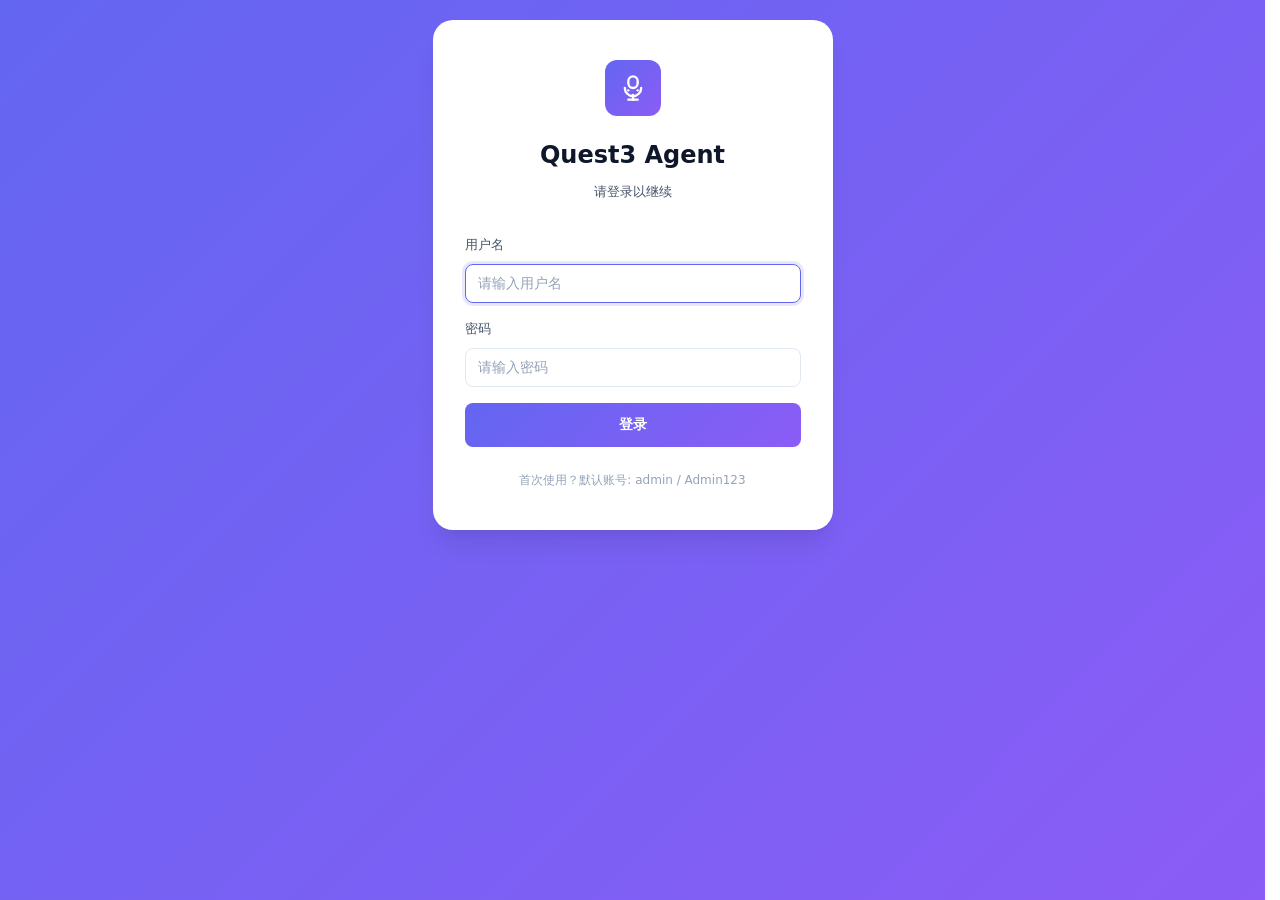
<file: static/login.html>
<!DOCTYPE html>
<html lang="zh-CN">
<head>
    <meta charset="UTF-8">
    <meta name="viewport" content="width=device-width, initial-scale=1.0">
    <title>登录 - Quest3 Agent</title>
    <link rel="stylesheet" href="/static/styles/main.css">
    <style>
        body { display: flex; justify-content: center; align-items: center; min-height: 100vh; padding: 20px; }
        .login-logo { width: 56px; height: 56px; border-radius: var(--radius-md); background: var(--gradient); display: flex; align-items: center; justify-content: center; margin: 0 auto var(--space-5); color: white; }
        .login-logo svg { width: 28px; height: 28px; }
    </style>
</head>
<body class="gradient-bg">
    <div class="login-card">
        <div class="login-logo">
            <svg viewBox="0 0 24 24" fill="none" stroke="currentColor" stroke-width="2" stroke-linecap="round" stroke-linejoin="round"><path d="M12 2a4 4 0 0 1 4 4v2a4 4 0 0 1-8 0V6a4 4 0 0 1 4-4z"/><path d="M16 14h.01"/><path d="M8 14h.01"/><path d="M12 18v4"/><path d="M8 22h8"/><path d="M5 12a7 7 0 0 0 14 0"/></svg>
        </div>
        <h1>Quest3 Agent</h1>
        <p class="subtitle">请登录以继续</p>

        <div class="form-group">
            <label for="username">用户名</label>
            <input type="text" id="username" class="form-control" placeholder="请输入用户名" autofocus>
        </div>

        <div class="form-group">
            <label for="password">密码</label>
            <input type="password" id="password" class="form-control" placeholder="请输入密码">
        </div>

        <button class="login-btn" id="loginBtn" onclick="handleLogin()">登录</button>

        <p class="hint">首次使用？默认账号: admin / Admin123</p>
    </div>

    <script src="/static/core/Auth.js"></script>
    <script src="/static/shared/toast.js"></script>
    <script>
        if (Auth.isLoggedIn()) {
            window.location.href = '/static/agent_manager.html';
        }

        document.getElementById('password').addEventListener('keydown', function(e) {
            if (e.key === 'Enter') handleLogin();
        });
        document.getElementById('username').addEventListener('keydown', function(e) {
            if (e.key === 'Enter') document.getElementById('password').focus();
        });

        async function handleLogin() {
            const username = document.getElementById('username').value.trim();
            const password = document.getElementById('password').value;
            const btn = document.getElementById('loginBtn');

            if (!username || !password) {
                showToast('请输入用户名和密码', 'error');
                return;
            }

            btn.disabled = true;
            btn.textContent = '登录中...';

            try {
                await Auth.login(username, password);
                const res = await fetch('/api/settings/init-status');
                const data = await res.json();

                if (!data.initialized) {
                    window.location.href = '/static/settings.html?setup=1';
                } else {
                    window.location.href = '/static/agent_manager.html';
                }
            } catch (e) {
                showToast(e.message || '登录失败', 'error');
                btn.disabled = false;
                btn.textContent = '登录';
            }
        }
    </script>
</body>
</html>
</file>
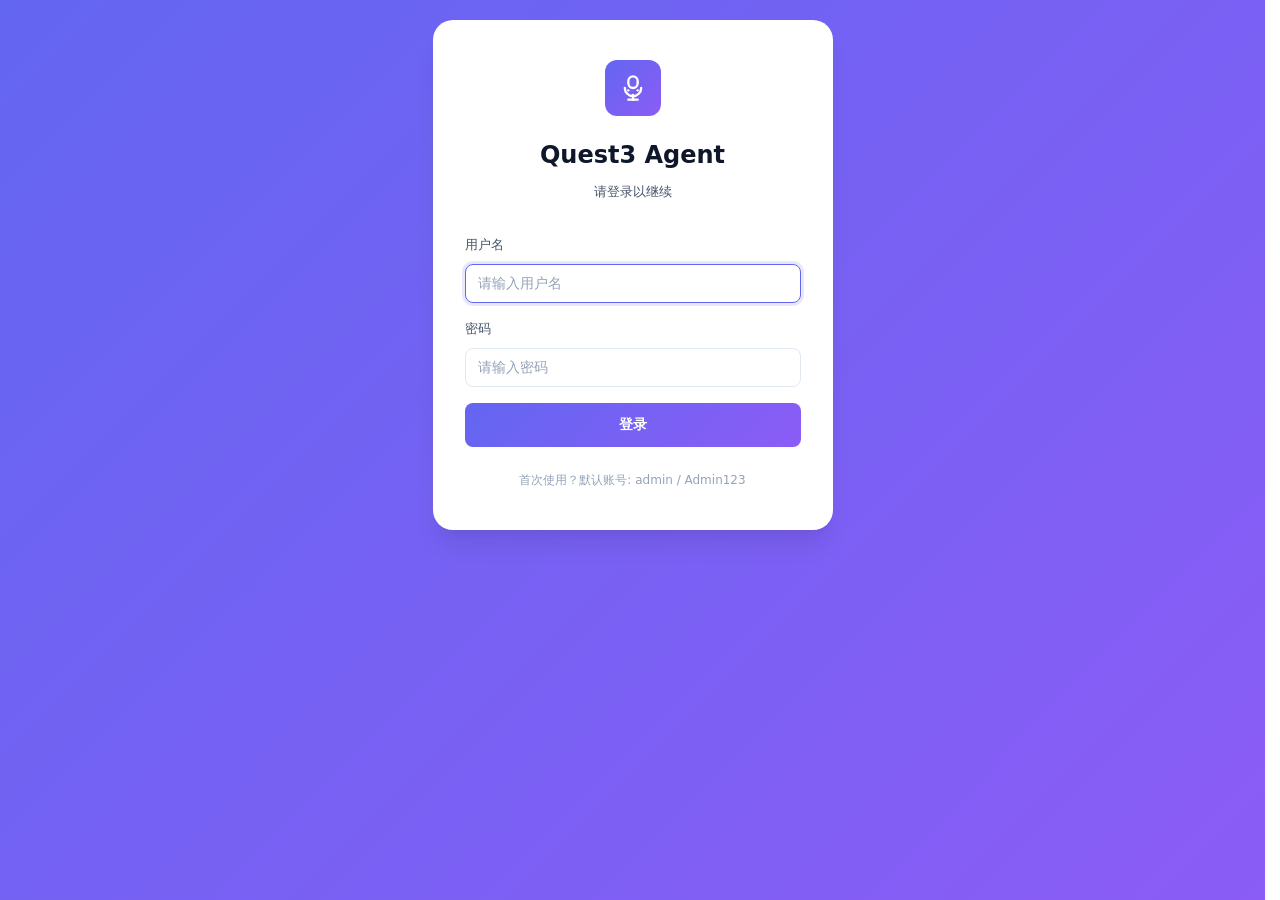
<file: static/mcp_manager.html>
<!DOCTYPE html>
<html lang="zh-CN">
<head>
    <meta charset="UTF-8">
    <meta name="viewport" content="width=device-width, initial-scale=1.0">
    <title>MCP 服务器管理 - Quest3 Agent</title>
    <link rel="stylesheet" href="/static/styles/main.css">
    <style>

        /* Fix: search input wider, select narrower */
        .filter-controls input { flex: 1; min-width: 0; }
        .filter-controls select { flex-shrink: 0; width: auto; min-width: 100px; max-width: 160px; }

        /* Fix: tool card alignment - equal height cards with aligned sections */
        .tool-card {
            display: flex; flex-direction: column;
            max-height: 320px;
        }
        .tool-card .tool-description {
            overflow: hidden; text-overflow: ellipsis;
            display: -webkit-box; -webkit-line-clamp: 3; -webkit-box-orient: vertical;
            min-height: 3.9em; /* 3 lines × 1.3 line-height × 13px ≈ consistent height */
        }
        .tool-card .tool-params {
            overflow-y: auto; max-height: 80px; min-height: 0;
        }
        .tool-card .tool-actions {
            margin-top: auto;
        }

        /* Server tools list inside server card */
        .server-tools-section {
            margin-top: 12px;
            border-top: 1px solid var(--border-light);
            padding-top: 10px;
        }
        .server-tools-title {
            font-size: 13px; font-weight: 600; color: var(--text-secondary);
            margin-bottom: 8px; display: flex; align-items: center; gap: 6px;
            user-select: none;
        }
        .server-tools-toggle {
            font-size: 10px; transition: transform 0.2s;
        }
        .server-tools-toggle.open {
            transform: rotate(90deg);
        }
        .server-tools-grid {
            display: flex; flex-wrap: wrap; gap: 6px;
            overflow: hidden; transition: max-height 0.3s ease, margin 0.3s ease;
        }
        .server-tools-grid.collapsed {
            max-height: 0; margin: 0; gap: 0; overflow: hidden;
        }
        .server-tool-badge {
            font-size: 12px; padding: 4px 10px; border-radius: 6px;
            background: rgba(255,255,255,0.06); border: 1px solid var(--border-dark);
            cursor: pointer; transition: all 0.15s; display: inline-flex; align-items: center; gap: 4px;
        }
        .server-tool-badge:hover { border-color: var(--primary); background: rgba(102,126,234,0.08); }
        .server-tool-badge .tool-dot {
            width: 6px; height: 6px; border-radius: 50%; background: var(--success);
        }
    </style>
</head>
<body class="gradient-bg">
    <div class="page-container">
        <div id="pageNav"></div>

        <div class="page-body">
            <!-- Tabs -->
            <div class="tabs" data-tabs="mcpTabs">
                <button class="tab active" data-tab="servers">服务器</button>
                <button class="tab" data-tab="tools">工具</button>
            </div>

            <!-- Servers Tab -->
            <div data-tab-panel="servers" class="tab-panel active" id="serversTab">
                <div class="add-card" onclick="openAddModal()">
                    <div class="icon">+</div>
                    <h2>添加 MCP 服务器</h2>
                    <p>连接到新的 MCP 工具服务器</p>
                </div>

                <div class="section-title">MCP 服务器列表</div>
                <div style="display: flex; flex-direction: column; gap: 16px;" id="serversList">
                    <div class="loading">加载中...</div>
                </div>
            </div>

            <!-- Tools Tab -->
            <div data-tab-panel="tools" class="tab-panel" id="toolsTab" style="display: none;">
                <div class="filter-controls">
                    <input type="text" id="toolSearch" class="form-control" placeholder="搜索工具..." oninput="filterTools()">
                    <select id="toolFilter" class="form-control" onchange="filterTools()">
                        <option value="all">全部</option>
                        <option value="mcp">MCP 服务器工具</option>
                        <option value="local">本地工具</option>
                    </select>
                </div>
                <div class="tools-grid" id="toolsList">
                    <div class="loading">加载中...</div>
                </div>
            </div>
        </div>
    </div>

    <!-- Add Server Modal -->
    <div class="modal" id="addModal">
        <div class="modal-content">
            <div class="modal-header">
                <h2>添加 MCP 服务器</h2>
                <button class="modal-close" onclick="SharedModal.close('addModal')">&times;</button>
            </div>
            <div class="modal-body">
                <div class="form-group">
                    <label for="serverName">服务器名称 *</label>
                    <input type="text" id="serverName" class="form-control" placeholder="例如：阿里云 Code Interpreter">
                </div>
                <div class="form-group">
                    <label for="serverUrl">服务器 URL *</label>
                    <input type="url" id="serverUrl" class="form-control" placeholder="https://dashscope.aliyuncs.com/api/v1/mcps/code_interpreter_mcp/mcp">
                </div>
                <div class="form-group">
                    <label for="serverType">服务器类型</label>
                    <select id="serverType" class="form-control">
                        <option value="standard">标准 MCP 服务器</option>
                        <option value="streamable">流式 HTTP 端点 (如阿里云)</option>
                    </select>
                </div>
                <div class="form-group">
                    <label for="serverDescription">描述</label>
                    <textarea id="serverDescription" class="form-control" placeholder="描述此服务器提供的工具..."></textarea>
                </div>
                <div class="form-group">
                    <label for="authHeader">鉴权头 (可选)</label>
                    <input type="text" id="authHeader" class="form-control" placeholder="Authorization: Bearer YOUR_API_KEY">
                </div>
                <div class="form-group">
                    <label for="customHeaders">自定义 Headers (可选，每行一个，格式: key:value)</label>
                    <textarea id="customHeaders" class="form-control" placeholder="Content-Type: application/json"></textarea>
                </div>
            </div>
            <div class="modal-actions">
                <button class="btn btn-secondary" onclick="closeAddModal()">取消</button>
                <button class="btn btn-primary" onclick="addServer()">添加</button>
            </div>
        </div>
    </div>

    <!-- Tool Test Modal -->
    <div class="modal" id="testModal">
        <div class="modal-content">
            <div class="modal-header">
                <h2>测试工具: <span id="testToolName"></span></h2>
                <button class="modal-close" onclick="SharedModal.close('testModal')">&times;</button>
            </div>
            <div class="modal-body">
                <div class="form-group">
                    <label for="testArguments">参数 (JSON格式)</label>
                    <textarea id="testArguments" class="form-control" placeholder='{"param1": "value1"}'></textarea>
                </div>
                <div id="testResult" class="test-result"></div>
            </div>
            <div class="modal-actions">
                <button class="btn btn-secondary" onclick="closeTestModal()">取消</button>
                <button class="btn btn-primary" onclick="testTool()">测试</button>
            </div>
        </div>
    </div>

    <script src="/static/core/Auth.js"></script>
    <script src="/static/shared/utils.js"></script>
    <script src="/static/shared/toast.js"></script>
    <script src="/static/shared/modal.js"></script>
    <script src="/static/shared/tabs.js"></script>
    <script src="/static/shared/nav.js"></script>
    <script>
        if (!Auth.requireAuth()) { throw new Error('Not authenticated'); }
        SharedNav.render(document.getElementById('pageNav'), { active: 'mcp' });

        const SERVERS_API = '/api/mcp/servers';
        const TOOLS_API = '/tools';
        const CATALOG_API = '/api/mcp/servers/tools/catalog';
        let servers = [];
        let allTools = [];
        let toolsCatalog = [];
        let currentTestTool = null;

        loadServers();
        loadAllTools();

        async function loadServers() {
            try {
                const response = await fetch(SERVERS_API);
                const data = await response.json();
                servers = data.servers || [];
                renderServers();
            } catch (error) {
                console.error('Error loading servers:', error);
                document.getElementById('serversList').innerHTML = '<div class="empty-state">加载失败，请刷新页面</div>';
            }
        }

        async function loadAllTools() {
            try {
                // Fetch tools catalog (grouped by server, includes MCP tools)
                const [catalogRes, localRes] = await Promise.all([
                    fetch(CATALOG_API).catch(() => null),
                    fetch(TOOLS_API).catch(() => null)
                ]);

                // Parse catalog
                if (catalogRes && catalogRes.ok) {
                    const catalogData = await catalogRes.json();
                    toolsCatalog = catalogData.servers || [];
                }

                // Build flat tool list from catalog
                const serverTools = [];
                for (const svc of toolsCatalog) {
                    if (svc.server_id === 'local' || svc.server_id === 'skill') continue;
                    for (const t of (svc.tools || [])) {
                        serverTools.push({ ...t, source: 'mcp', server_name: svc.server_name, server_id: svc.server_id });
                    }
                }

                // Fetch local tools detail
                let localTools = [];
                if (localRes && localRes.ok) {
                    const localData = await localRes.json();
                    localTools = (localData.tools || []).map(tool => ({ ...tool, source: 'local' }));
                }

                allTools = [...serverTools, ...localTools];
                renderTools();
                renderServers(); // Re-render servers to show tools
            } catch (error) {
                console.error('Error loading tools:', error);
                document.getElementById('toolsList').innerHTML = '<div class="empty-state">加载失败，请刷新页面</div>';
            }
        }

        function renderServers() {
            const listEl = document.getElementById('serversList');
            if (servers.length === 0) {
                listEl.innerHTML = `<div class="empty-state"><div class="icon">📡</div><h3>暂无 MCP 服务器</h3><p>点击上方卡片添加服务器</p></div>`;
                return;
            }
            listEl.innerHTML = '';
            servers.forEach(server => {
                const card = document.createElement('div');
                card.className = 'server-card';
                const statusIcon = server.status === 'connected' ? '✓' : server.status === 'connecting' ? '⟳' : '✗';
                const statusClass = server.status === 'connected' ? 'connected' : server.status === 'connecting' ? 'connecting' : 'disconnected';
                // Find tools for this server from catalog
                const serverCatalog = toolsCatalog.find(s => s.server_id === server.id);
                const serverToolList = serverCatalog ? serverCatalog.tools : [];
                let toolsHtml = '';
                if (server.status === 'connected' && serverToolList.length > 0) {
                    toolsHtml = `<div class="server-tools-section">
                        <div class="server-tools-title" style="cursor:pointer" onclick="this.nextElementSibling.classList.toggle('collapsed'); this.querySelector('.server-tools-toggle').classList.toggle('open')">
                            🔧 工具 (${serverToolList.length})
                            <span class="server-tools-toggle">▶</span>
                        </div>
                        <div class="server-tools-grid collapsed">
                            ${serverToolList.map(t => `<span class="server-tool-badge" title="${Utils.escapeHtml(t.description || '')}" onclick="openTestModal('${Utils.escapeHtml(t.name)}', 'mcp', '${server.id}')"><span class="tool-dot"></span>${Utils.escapeHtml(t.original_name || t.name)}</span>`).join('')}
                        </div>
                    </div>`;
                }
                card.innerHTML = `
                    <div class="server-status ${statusClass}">${statusIcon}</div>
                    <div class="server-info">
                        <h3>${Utils.escapeHtml(server.name)}</h3>
                        <div class="url">${Utils.escapeHtml(server.url)}</div>
                        <div class="stats">
                            <span>工具数: ${serverToolList.length || server.tool_count || 0}</span>
                            ${server.last_connected ? `<span>最后连接: ${Utils.formatRelativeTime(server.last_connected)}</span>` : ''}
                        </div>
                        ${toolsHtml}
                    </div>
                    <div class="server-actions">
                        ${server.status !== 'connected' ? `<button class="btn btn-primary btn-sm" onclick="connectServer('${server.id}')">连接</button>` : `<button class="btn btn-secondary btn-sm" onclick="disconnectServer('${server.id}')">断开</button>`}
                        <button class="btn btn-secondary btn-sm" onclick="testServer('${server.id}')">测试</button>
                        <button class="btn btn-danger btn-sm" onclick="deleteServer('${server.id}')">删除</button>
                    </div>
                `;
                listEl.appendChild(card);
            });
        }

        function renderTools() {
            const listEl = document.getElementById('toolsList');
            const search = document.getElementById('toolSearch').value.toLowerCase();
            const filter = document.getElementById('toolFilter').value;
            let filteredTools = allTools;
            if (search) filteredTools = filteredTools.filter(tool => tool.name.toLowerCase().includes(search) || (tool.description && tool.description.toLowerCase().includes(search)));
            if (filter !== 'all') filteredTools = filteredTools.filter(tool => tool.source === filter);
            if (filteredTools.length === 0) {
                listEl.innerHTML = allTools.length === 0
                    ? `<div class="empty-state"><div class="icon">🔧</div><h3>暂无可用工具</h3><p>添加并连接 MCP 服务器后可查看工具</p></div>`
                    : `<div class="empty-state"><div class="icon">🔍</div><h3>未找到匹配的工具</h3><p>尝试调整搜索条件</p></div>`;
                return;
            }
            listEl.innerHTML = '';
            filteredTools.forEach(tool => {
                const card = document.createElement('div');
                card.className = 'tool-card';
                let paramsHtml = '<div class="param-title">参数:</div><div class="param-list">无参数</div>';
                if (tool.input_schema && tool.input_schema.properties) {
                    const params = Object.keys(tool.input_schema.properties);
                    paramsHtml = `<div class="param-title">参数:</div><div class="param-list">${params.join(', ')}</div>`;
                }
                card.innerHTML = `
                    <div class="tool-header">
                        <span class="tool-name">${Utils.escapeHtml(tool.name)}</span>
                        <span class="source-badge ${tool.source}">${tool.source === 'mcp' ? 'MCP' : '本地'}${tool.source === 'mcp' && tool.server_name ? ` (${Utils.escapeHtml(tool.server_name)})` : ''}</span>
                    </div>
                    <div class="tool-description">${tool.description || '暂无描述'}</div>
                    <div class="tool-params">${paramsHtml}</div>
                    <div class="tool-actions">
                        <button class="btn btn-primary btn-sm" onclick="openTestModal('${Utils.escapeHtml(tool.name)}', '${tool.source}', '${tool.server_id || ''}')">测试</button>
                    </div>
                `;
                listEl.appendChild(card);
            });
        }

        function filterTools() { renderTools(); }

        function openAddModal() {
            document.getElementById('serverName').value = '';
            document.getElementById('serverUrl').value = '';
            document.getElementById('serverDescription').value = '';
            document.getElementById('authHeader').value = '';
            document.getElementById('customHeaders').value = '';
            document.getElementById('serverType').value = 'standard';
            SharedModal.open('addModal');
            document.getElementById('serverName').focus();
        }

        function closeAddModal() { SharedModal.close('addModal'); }

        async function addServer() {
            const name = document.getElementById('serverName').value.trim();
            const url = document.getElementById('serverUrl').value.trim();
            const description = document.getElementById('serverDescription').value.trim();
            const serverType = document.getElementById('serverType').value;
            const authHeader = document.getElementById('authHeader').value.trim();
            const headers = document.getElementById('customHeaders').value.trim();
            if (!name || !url) { showToast('请填写服务器名称和 URL', 'error'); return; }
            try {
                const response = await fetch(SERVERS_API, { method: 'POST', headers: { 'Content-Type': 'application/json' }, body: JSON.stringify({ name, url, description, server_type: serverType, auth_header: authHeader, headers }) });
                const data = await response.json();
                if (data.success) { closeAddModal(); await loadServers(); showToast('服务器添加成功！'); }
                else showToast('添加失败: ' + (data.message || '未知错误'), 'error');
            } catch (error) { console.error(error); showToast('添加失败，请检查网络连接', 'error'); }
        }

        async function connectServer(serverId) {
            try {
                const response = await fetch(`${SERVERS_API}/${serverId}/connect`, { method: 'POST' });
                const data = await response.json();
                if (data.success) { await loadServers(); showToast('连接成功！'); }
                else showToast('连接失败: ' + (data.message || '未知错误'), 'error');
            } catch (error) { console.error(error); showToast('连接失败', 'error'); }
        }

        async function disconnectServer(serverId) {
            if (!confirm('确定要断开此服务器的连接吗？')) return;
            try {
                const response = await fetch(`${SERVERS_API}/${serverId}/disconnect`, { method: 'POST' });
                const data = await response.json();
                if (data.success) await loadServers();
            } catch (error) { console.error(error); showToast('操作失败', 'error'); }
        }

        async function testServer(serverId) {
            try {
                const response = await fetch(`${SERVERS_API}/${serverId}/test`);
                const data = await response.json();
                if (data.connected) showToast(`连接成功！延迟: ${data.latency_ms}ms, 工具数: ${data.tool_count}`);
                else showToast('连接失败: ' + (data.error || '未知错误'), 'error');
            } catch (error) { console.error(error); showToast('测试失败', 'error'); }
        }

        async function deleteServer(serverId) {
            const server = servers.find(s => s.id === serverId);
            if (!server) return;
            if (!confirm(`确定要删除服务器 "${server.name}" 吗？此操作不可恢复。`)) return;
            try {
                const response = await fetch(`${SERVERS_API}/${serverId}`, { method: 'DELETE' });
                const data = await response.json();
                if (data.success) { await loadServers(); showToast('服务器已删除'); }
            } catch (error) { console.error(error); showToast('删除失败', 'error'); }
        }

        function openTestModal(toolName, source, serverId) {
            currentTestTool = { name: toolName, source, serverId };
            document.getElementById('testToolName').textContent = toolName;
            document.getElementById('testArguments').value = '';
            document.getElementById('testResult').style.display = 'none';
            SharedModal.open('testModal');
        }

        function closeTestModal() { SharedModal.close('testModal'); currentTestTool = null; }

        async function testTool() {
            if (!currentTestTool) return;
            const argumentsText = document.getElementById('testArguments').value.trim();
            const resultDiv = document.getElementById('testResult');
            try {
                let arguments = argumentsText ? JSON.parse(argumentsText) : {};
                const url = currentTestTool.source === 'local' ? '/api/mcp/call' : `${SERVERS_API}/${currentTestTool.serverId}/tools/call`;
                const body = { tool_name: currentTestTool.name, arguments };
                const response = await fetch(url, { method: 'POST', headers: { 'Content-Type': 'application/json' }, body: JSON.stringify(body) });
                if (!response.ok) throw new Error(`HTTP ${response.status}: ${response.statusText}`);
                const data = await response.json();
                resultDiv.style.display = 'block';
                resultDiv.className = 'test-result success';
                resultDiv.innerHTML = `<div class="result-title">测试成功!</div><pre>${JSON.stringify(data.result || data, null, 2)}</pre>`;
            } catch (error) {
                console.error(error);
                resultDiv.style.display = 'block';
                resultDiv.className = 'test-result error';
                resultDiv.innerHTML = `<div class="result-title">测试失败</div><pre>${error.message}</pre>`;
            }
        }
    </script>
</body>
</html>
</file>
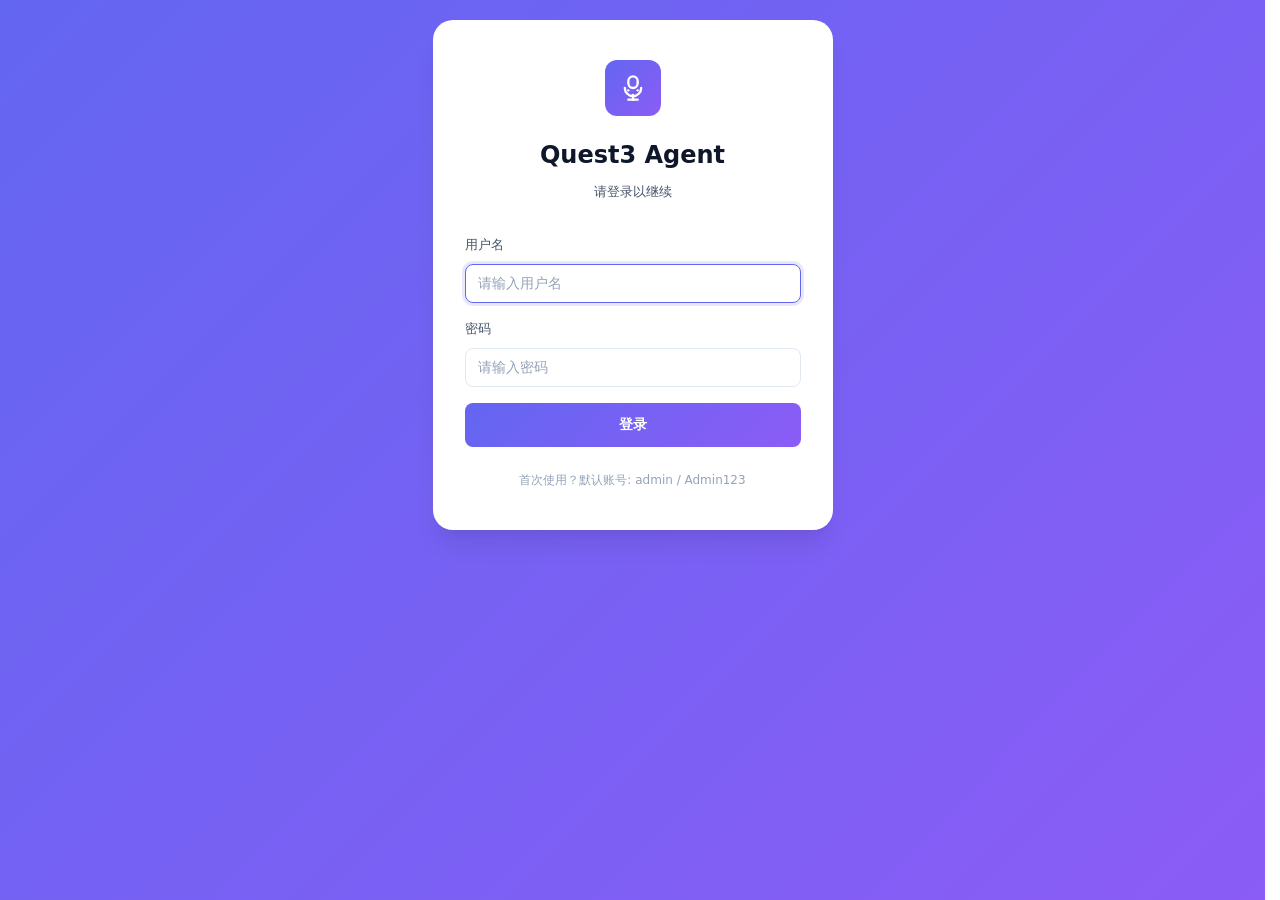
<file: static/settings.html>
<!DOCTYPE html>
<html lang="zh-CN">
<head>
    <meta charset="UTF-8">
    <meta name="viewport" content="width=device-width, initial-scale=1.0">
    <title>设置 - Quest3 Agent</title>
    <link rel="stylesheet" href="/static/styles/main.css">
    <style>

        .tool-plugin-card {
            border: 1px solid var(--border-dark);
            border-radius: 10px;
            padding: 16px;
            margin-bottom: 12px;
            background: rgba(255,255,255,0.03);
            transition: all 0.2s;
        }
        .tool-plugin-card.tool-not-installed {
            border-color: var(--warning, #f59e0b);
            opacity: 0.75;
        }
        .tool-plugin-header {
            display: flex;
            align-items: center;
            justify-content: space-between;
            margin-bottom: 8px;
        }
        .tool-plugin-info {
            display: flex;
            align-items: center;
            gap: 10px;
        }
        .tool-plugin-name {
            font-weight: 600;
            font-size: 1.05em;
        }
        .tool-plugin-status {
            font-size: 0.8em;
            padding: 2px 8px;
            border-radius: 10px;
        }
        .status-ready { background: rgba(34,197,94,0.15); color: #22c55e; }
        .status-pending { background: rgba(245,158,11,0.15); color: #f59e0b; }
        .tool-plugin-tools {
            display: flex;
            flex-wrap: wrap;
            gap: 6px;
            margin: 8px 0;
        }
        .tool-badge {
            font-size: 0.85em;
            padding: 3px 10px;
            border-radius: 6px;
            background: rgba(255,255,255,0.06);
            border: 1px solid var(--border-dark);
        }
        .tool-badge.disabled {
            opacity: 0.5;
            text-decoration: line-through;
        }
        .tool-plugin-deps {
            font-size: 0.85em;
            color: var(--text-secondary);
        }
        .tool-plugin-deps code {
            background: rgba(255,255,255,0.08);
            padding: 1px 6px;
            border-radius: 4px;
            font-size: 0.9em;
        }
        .tool-install-output {
            margin-top: 10px;
            padding: 8px 12px;
            border-radius: 6px;
            font-size: 0.85em;
            font-family: monospace;
            white-space: pre-wrap;
            max-height: 150px;
            overflow-y: auto;
        }
        .tool-install-output.installing { background: rgba(59,130,246,0.1); border: 1px solid rgba(59,130,246,0.3); }
        .tool-install-output.success { background: rgba(34,197,94,0.1); border: 1px solid rgba(34,197,94,0.3); color: #22c55e; }
        .tool-install-output.error { background: rgba(239,68,68,0.1); border: 1px solid rgba(239,68,68,0.3); color: #ef4444; }
    </style>
</head>
<body class="gradient-bg">
    <div class="page-container">
        <div id="pageNav"></div>

        <div class="page-body">
            <!-- Setup Banner -->
            <div class="setup-banner" id="setupBanner" style="display: none;">
                <span class="icon">⚠️</span>
                <span class="text">检测到系统尚未完成初始配置，请先填写 LLM API Key 等必要参数，然后点击保存。</span>
            </div>

            <!-- Tabs -->
            <div class="tabs" data-tabs="settingsTabs">
                <button class="tab active" data-tab="llm">🤖 LLM 配置</button>
                <button class="tab" data-tab="memory">🧠 记忆配置</button>
                <button class="tab" data-tab="search">🔍 搜索配置</button>
                <button class="tab" data-tab="tools">🔧 工具管理</button>
                <button class="tab" id="userTab" data-tab="users" style="display:none;">👥 用户管理</button>
            </div>

            <!-- LLM Tab -->
            <div data-tab-panel="llm" class="tab-panel active" id="llmPanel">
                <div class="setting-group" id="llmSettings">
                    <div class="loading">加载中...</div>
                </div>
                <div style="margin-top: 16px;">
                    <button class="btn btn-success" onclick="testLLMConnection()">🔗 测试 LLM 连接</button>
                    <div class="test-result" id="testResult"></div>
                </div>
                <div class="actions-bar">
                    <button class="btn btn-primary" onclick="saveSettings('llm')">💾 保存 LLM 配置</button>
                </div>
            </div>

            <!-- Memory Tab -->
            <div data-tab-panel="memory" class="tab-panel" id="memoryPanel" style="display: none;">
                <div class="setting-group" id="memorySettings">
                    <div class="loading">加载中...</div>
                </div>
                <div class="actions-bar">
                    <button class="btn btn-primary" onclick="saveSettings('memory')">💾 保存记忆配置</button>
                </div>
            </div>

            <!-- Search Tab -->
            <div data-tab-panel="search" class="tab-panel" id="searchPanel" style="display: none;">
                <div class="setting-group" id="searchSettings">
                    <div class="loading">加载中...</div>
                </div>
                <div class="actions-bar">
                    <button class="btn btn-primary" onclick="saveSettings('search')">💾 保存搜索配置</button>
                </div>
            </div>

            <!-- Tools Tab -->
            <div data-tab-panel="tools" class="tab-panel" id="toolsPanel" style="display: none;">
                <div class="section-title">工具插件管理</div>
                <p style="color: var(--text-secondary); margin-bottom: 16px; font-size: 0.9em;">
                    部分工具需要额外的依赖包，未安装的工具将显示为灰色。点击"安装"按钮自动下载所需依赖。
                </p>
                <div id="toolPluginsList">
                    <div class="loading">加载中...</div>
                </div>
            </div>

            <!-- Users Tab (admin only) -->
            <div data-tab-panel="users" class="tab-panel" id="usersPanel" style="display: none;">
                <div class="section-title">用户列表</div>
                <table class="user-table" id="userTable">
                    <thead>
                        <tr><th>用户名</th><th>角色</th><th>创建时间</th><th>操作</th></tr>
                    </thead>
                    <tbody id="userTableBody"></tbody>
                </table>
                <div class="setting-group" style="margin-top: 20px; border: 2px dashed var(--border-dark);">
                    <h3 style="margin-bottom: 16px;">添加新用户</h3>
                    <div class="form-row">
                        <div class="form-field">
                            <label>用户名</label>
                            <input type="text" id="newUsername" class="form-control" placeholder="输入用户名">
                        </div>
                        <div class="form-field">
                            <label>密码</label>
                            <input type="password" id="newPassword" class="form-control" placeholder="输入密码">
                        </div>
                        <div class="form-field">
                            <label>角色</label>
                            <select id="newRole" class="form-control">
                                <option value="user">普通用户</option>
                                <option value="admin">管理员</option>
                            </select>
                        </div>
                    </div>
                    <button class="btn btn-primary" onclick="addUser()">➕ 添加用户</button>
                </div>
            </div>
        </div>
    </div>

    <script src="/static/core/Auth.js"></script>
    <script src="/static/shared/utils.js"></script>
    <script src="/static/shared/toast.js"></script>
    <script src="/static/shared/modal.js"></script>
    <script src="/static/shared/tabs.js"></script>
    <script src="/static/shared/nav.js"></script>
    <script>
        const currentUser = Auth.requireAuth() ? Auth.getCurrentUser() : null;
        if (!currentUser) throw new Error('Not authenticated');

        SharedNav.render(document.getElementById('pageNav'), { active: 'settings' });

        if (currentUser.role === 'admin') {
            document.getElementById('userTab').style.display = '';
        }

        const params = new URLSearchParams(window.location.search);
        if (params.get('setup') === '1') {
            document.getElementById('setupBanner').style.display = 'flex';
        }

        document.addEventListener('tab-change', (e) => {
            if (e.detail.tab === 'users') loadUsers();
        });

        // Provider presets (fetched from API)
        let providerPresets = {};
        let allSettings = {};

        const PROVIDER_LABELS = {
            volcengine: '火山引擎',
            deepseek: 'DeepSeek',
            openai_compatible: 'OpenAI 兼容',
        };

        async function loadSettings() {
            try {
                // Fetch presets for auto-fill
                const presetsRes = await fetch('/api/settings/llm-presets');
                const presetsData = await presetsRes.json();
                providerPresets = presetsData.presets || {};

                const res = await fetch('/api/settings');
                const data = await res.json();
                allSettings = {};
                (data.settings || []).forEach(s => { allSettings[s.key] = s; });
                renderSettings('llm', 'llmSettings');
                renderSettings('memory', 'memorySettings');
                renderSettings('search', 'searchSettings');

                const initRes = await fetch('/api/settings/init-status');
                const initData = await initRes.json();
                if (!initData.initialized) document.getElementById('setupBanner').style.display = 'flex';
            } catch (e) { console.error('Failed to load settings:', e); }
        }

        function getSettingValue(key) {
            const s = allSettings[key];
            return s ? (s.effective_value || s.default_value || '') : '';
        }

        function getSettingDisplay(key) {
            const s = allSettings[key];
            return s ? (s.display_value || '') : '';
        }

        function renderSettings(group, containerId) {
            const container = document.getElementById(containerId);
            const groupSettings = Object.values(allSettings).filter(s => s.group_name === group);
            if (groupSettings.length === 0) {
                container.innerHTML = '<div class="loading">暂无配置项</div>';
                return;
            }

            // Custom rendering for LLM group
            if (group === 'llm') {
                renderLLMSettings(container, groupSettings);
                return;
            }

            // Generic rendering for other groups
            let html = '';
            groupSettings.forEach(s => { html += renderGenericSettingItem(s); });
            container.innerHTML = html;
        }

        function renderLLMSettings(container) {
            const providerVal = getSettingValue('LLM_PROVIDER');
            const apiKeyVal = getSettingDisplay('LLM_API_KEY');
            const baseUrlVal = getSettingValue('LLM_BASE_URL');
            const modelVal = getSettingValue('LLM_MODEL');
            const tempVal = getSettingValue('LLM_TEMPERATURE');
            const maxTokensVal = getSettingValue('LLM_MAX_TOKENS');
            const effortVal = getSettingValue('LLM_REASONING_EFFORT');

            let html = '';

            // Provider selector
            html += `<div class="setting-item">
                <div class="setting-label">LLM 提供商<div class="desc">LLM_PROVIDER</div></div>
                <div class="setting-input">
                    <select class="form-control" id="setting_LLM_PROVIDER" onchange="onProviderChange(this.value)">
                        ${Object.entries(PROVIDER_LABELS).map(([k, v]) =>
                            `<option value="${k}" ${providerVal === k ? 'selected' : ''}>${v}</option>`
                        ).join('')}
                    </select>
                </div>
            </div>`;

            // API Key
            html += `<div class="setting-item">
                <div class="setting-label">API Key<div class="desc">LLM_API_KEY</div></div>
                <div class="setting-input">
                    <div class="secret-field">
                        <input type="password" class="form-control" id="setting_LLM_API_KEY" value="${apiKeyVal}" placeholder="输入 API Key">
                        <button class="toggle-btn" onclick="toggleSecret('LLM_API_KEY')">显示</button>
                    </div>
                </div>
            </div>`;

            // Base URL
            html += `<div class="setting-item">
                <div class="setting-label">API 地址<div class="desc">LLM_BASE_URL</div></div>
                <div class="setting-input">
                    <input type="text" class="form-control" id="setting_LLM_BASE_URL" value="${baseUrlVal}">
                </div>
            </div>`;

            // Model (text input, placeholder hints common models)
            const modelHints = { volcengine: '如 doubao-seed-2.0-lite-260215', deepseek: '如 deepseek-chat, deepseek-reasoner', openai_compatible: '如 gpt-4o' };
            html += `<div class="setting-item">
                <div class="setting-label">模型名称<div class="desc">LLM_MODEL</div></div>
                <div class="setting-input">
                    <input type="text" class="form-control" id="setting_LLM_MODEL" value="${modelVal}" placeholder="${modelHints[providerVal] || '输入模型名称'}">
                </div>
            </div>`;

            // Temperature
            html += `<div class="setting-item">
                <div class="setting-label">温度参数<div class="desc">LLM_TEMPERATURE</div></div>
                <div class="setting-input">
                    <input type="text" class="form-control" id="setting_LLM_TEMPERATURE" value="${tempVal}">
                </div>
            </div>`;

            // Max Tokens
            html += `<div class="setting-item">
                <div class="setting-label">最大输出 Token 数<div class="desc">LLM_MAX_TOKENS</div></div>
                <div class="setting-input">
                    <input type="text" class="form-control" id="setting_LLM_MAX_TOKENS" value="${maxTokensVal}">
                </div>
            </div>`;

            // Reasoning Effort
            html += `<div class="setting-item">
                <div class="setting-label">推理努力程度<div class="desc">LLM_REASONING_EFFORT</div></div>
                <div class="setting-input">
                    <select class="form-control" id="setting_LLM_REASONING_EFFORT">
                        <option value="minimal" ${effortVal === 'minimal' ? 'selected' : ''}>minimal</option>
                        <option value="low" ${effortVal === 'low' ? 'selected' : ''}>low</option>
                        <option value="medium" ${effortVal === 'medium' ? 'selected' : ''}>medium</option>
                        <option value="high" ${effortVal === 'high' ? 'selected' : ''}>high</option>
                    </select>
                </div>
            </div>`;

            container.innerHTML = html;
        }

        function renderGenericSettingItem(s) {
            const isSecret = s.value_type === 'secret';
            const currentValue = s.display_value || '';
            let html = `<div class="setting-item">`;
            html += `  <div class="setting-label">${s.description || s.key}<div class="desc">${s.key}</div></div>`;
            html += `  <div class="setting-input">`;
            if (isSecret) {
                html += `    <div class="secret-field">`;
                html += `      <input type="password" class="form-control" id="setting_${s.key}" value="${currentValue}" placeholder="点击编辑按钮修改">`;
                html += `      <button class="toggle-btn" onclick="toggleSecret('${s.key}')">显示</button>`;
                html += `    </div>`;
            } else if (s.value_type === 'boolean') {
                const checked = currentValue === 'true' ? 'checked' : '';
                html += `    <input type="checkbox" id="setting_${s.key}" ${checked} style="width:auto; transform:scale(1.3);">`;
            } else {
                html += `    <input type="text" class="form-control" id="setting_${s.key}" value="${currentValue}">`;
            }
            html += `  </div></div>`;
            return html;
        }

        function onProviderChange(provider) {
            const preset = providerPresets[provider] || {};
            // Write new values into allSettings so renderLLMSettings picks them up
            if (allSettings['LLM_PROVIDER']) {
                allSettings['LLM_PROVIDER'].effective_value = provider;
                allSettings['LLM_PROVIDER'].display_value = provider;
            }
            if (allSettings['LLM_BASE_URL']) {
                allSettings['LLM_BASE_URL'].effective_value = preset.base_url || '';
                allSettings['LLM_BASE_URL'].display_value = preset.base_url || '';
            }
            // Clear model when switching providers — old model name is invalid for new provider
            if (allSettings['LLM_MODEL']) {
                allSettings['LLM_MODEL'].effective_value = '';
                allSettings['LLM_MODEL'].display_value = '';
            }
            // Re-render LLM settings (updates URL, clears model, updates placeholder)
            renderLLMSettings(document.getElementById('llmSettings'));
        }

        function toggleSecret(key) {
            const input = document.getElementById(`setting_${key}`);
            const btn = input.parentElement.querySelector('.toggle-btn');
            if (input.type === 'password') { input.type = 'text'; btn.textContent = '隐藏'; }
            else { input.type = 'password'; btn.textContent = '显示'; }
        }

        async function saveSettings(group) {
            const updates = {};

            if (group === 'llm') {
                // Collect LLM fields manually (custom rendering)
                const providerEl = document.getElementById('setting_LLM_PROVIDER');
                const apiKeyEl = document.getElementById('setting_LLM_API_KEY');
                const baseUrlEl = document.getElementById('setting_LLM_BASE_URL');
                const tempEl = document.getElementById('setting_LLM_TEMPERATURE');
                const maxTokensEl = document.getElementById('setting_LLM_MAX_TOKENS');
                const effortEl = document.getElementById('setting_LLM_REASONING_EFFORT');

                if (providerEl) updates['LLM_PROVIDER'] = providerEl.value;
                if (apiKeyEl) {
                    const v = apiKeyEl.value.trim();
                    if (v && !v.startsWith('****')) updates['LLM_API_KEY'] = v;
                }
                if (baseUrlEl) updates['LLM_BASE_URL'] = baseUrlEl.value.trim();
                if (tempEl) updates['LLM_TEMPERATURE'] = tempEl.value.trim();
                if (maxTokensEl) updates['LLM_MAX_TOKENS'] = maxTokensEl.value.trim();
                if (effortEl) updates['LLM_REASONING_EFFORT'] = effortEl.value;

                // Model
                const modelEl = document.getElementById('setting_LLM_MODEL');
                if (modelEl) updates['LLM_MODEL'] = modelEl.value.trim();
            } else {
                // Generic save for other groups
                const groupSettings = Object.values(allSettings).filter(s => s.group_name === group);
                groupSettings.forEach(s => {
                    const el = document.getElementById(`setting_${s.key}`);
                    if (!el || !s.editable) return;
                    let value;
                    if (s.value_type === 'boolean') { value = el.checked ? 'true' : 'false'; }
                    else {
                        value = el.value.trim();
                        if (s.value_type === 'secret' && value.startsWith('****')) return;
                    }
                    updates[s.key] = value;
                });
            }

            if (Object.keys(updates).length === 0) { showToast('没有需要保存的更改', 'warning'); return; }
            try {
                const res = await fetch('/api/settings', {
                    method: 'PUT',
                    headers: { 'Content-Type': 'application/json' },
                    body: JSON.stringify({ updates, user_role: currentUser.role })
                });
                const data = await res.json();
                if (data.success) { showToast('配置已保存'); await loadSettings(); }
                else showToast(data.error || '保存失败', 'error');
            } catch (e) { showToast('保存失败: ' + e.message, 'error'); }
        }

        async function testLLMConnection() {
            const resultDiv = document.getElementById('testResult');
            resultDiv.style.display = 'block';
            resultDiv.className = 'test-result';
            resultDiv.textContent = '正在测试连接...';
            try {
                const res = await fetch('/api/settings/test-llm', { method: 'POST' });
                const data = await res.json();
                if (data.success) {
                    resultDiv.className = 'test-result success';
                    resultDiv.textContent = `连接成功！模型响应预览: ${data.response_preview || '(空)'}`;
                } else {
                    resultDiv.className = 'test-result error';
                    resultDiv.textContent = `连接失败: ${data.error}`;
                }
            } catch (e) {
                resultDiv.className = 'test-result error';
                resultDiv.textContent = `测试出错: ${e.message}`;
            }
        }

        // User Management
        async function loadUsers() {
            if (!Auth.isAdmin()) return;
            try {
                const res = await fetch('/api/users');
                const data = await res.json();
                renderUsers(data.users || []);
            } catch (e) { console.error('Failed to load users:', e); }
        }

        function renderUsers(users) {
            const tbody = document.getElementById('userTableBody');
            tbody.innerHTML = '';
            users.forEach(u => {
                const tr = document.createElement('tr');
                tr.innerHTML = `
                    <td>${Utils.escapeHtml(u.username)}</td>
                    <td><span class="role-badge ${u.role}">${u.role === 'admin' ? '管理员' : '普通用户'}</span></td>
                    <td>${u.created_at ? new Date(u.created_at).toLocaleString('zh-CN', { timeZone: 'Asia/Shanghai' }) : '-'}</td>
                    <td>
                        <button class="btn btn-secondary btn-sm" onclick="editUserPassword('${u.id}', '${Utils.escapeHtml(u.username)}')">改密码</button>
                        ${u.username !== 'admin' ? `<button class="btn btn-danger btn-sm" onclick="deleteUser('${u.id}', '${Utils.escapeHtml(u.username)}')">删除</button>` : ''}
                    </td>
                `;
                tbody.appendChild(tr);
            });
        }

        async function addUser() {
            const username = document.getElementById('newUsername').value.trim();
            const password = document.getElementById('newPassword').value;
            const role = document.getElementById('newRole').value;
            if (!username || !password) { showToast('请填写用户名和密码', 'error'); return; }
            try {
                const res = await fetch('/api/users', { method: 'POST', headers: { 'Content-Type': 'application/json' }, body: JSON.stringify({ username, password, role, current_user_role: currentUser.role }) });
                const data = await res.json();
                if (data.success) { showToast(`用户 ${username} 创建成功`); document.getElementById('newUsername').value = ''; document.getElementById('newPassword').value = ''; await loadUsers(); }
                else showToast(data.error || '创建失败', 'error');
            } catch (e) { showToast('创建失败: ' + e.message, 'error'); }
        }

        function editUserPassword(userId, username) {
            const newPassword = prompt(`为用户 ${username} 设置新密码:`);
            if (!newPassword) return;
            fetch(`/api/users/${userId}`, { method: 'PUT', headers: { 'Content-Type': 'application/json' }, body: JSON.stringify({ password: newPassword, current_user_role: currentUser.role }) })
                .then(res => res.json())
                .then(data => { if (data.success) showToast('密码已更新'); else showToast(data.error || '更新失败', 'error'); })
                .catch(() => showToast('更新失败', 'error'));
        }

        function deleteUser(userId, username) {
            if (!confirm(`确定要删除用户 ${username} 吗？`)) return;
            fetch(`/api/users/${userId}?current_user_role=${currentUser.role}`, { method: 'DELETE' })
                .then(res => res.json())
                .then(data => { if (data.success) { showToast('用户已删除'); loadUsers(); } else showToast(data.error || '删除失败', 'error'); })
                .catch(() => showToast('删除失败', 'error'));
        }

        // ===== Tool Plugin Management =====
        document.addEventListener('tab-change', (e) => {
            if (e.detail.tab === 'tools') loadToolPlugins();
        });

        async function loadToolPlugins() {
            const container = document.getElementById('toolPluginsList');
            container.innerHTML = '<div class="loading">加载中...</div>';
            try {
                const res = await fetch('/api/tools');
                const data = await res.json();
                renderToolPlugins(data.plugins || []);
            } catch (e) {
                container.innerHTML = `<div class="test-result error">加载失败: ${e.message}</div>`;
            }
        }

        function renderToolPlugins(plugins) {
            const container = document.getElementById('toolPluginsList');
            if (plugins.length === 0) {
                container.innerHTML = '<div class="loading">暂无工具插件</div>';
                return;
            }

            let html = '';
            plugins.forEach(p => {
                const installed = p.installed;
                const statusClass = installed ? 'tool-installed' : 'tool-not-installed';
                const statusText = installed ? '已就绪' : '未安装';
                const statusIcon = installed ? '✅' : '⬜';

                html += `<div class="tool-plugin-card ${statusClass}">`;
                html += `  <div class="tool-plugin-header">`;
                html += `    <div class="tool-plugin-info">`;
                html += `      <span class="tool-plugin-name">${statusIcon} ${Utils.escapeHtml(p.service_name)}</span>`;
                html += `      <span class="tool-plugin-status ${installed ? 'status-ready' : 'status-pending'}">${statusText}</span>`;
                html += `    </div>`;

                if (!installed && p.deps && p.deps.length > 0) {
                    html += `    <button class="btn btn-primary btn-sm" id="installBtn_${p.service_name}" onclick="installToolPlugin('${p.service_name}')">📦 安装依赖</button>`;
                }
                html += `  </div>`;

                // Service description
                if (p.service_description) {
                    html += `  <div style="font-size:0.85em;color:var(--text-secondary);margin-bottom:8px;">${Utils.escapeHtml(p.service_description)}</div>`;
                }

                // Tools list
                if (p.tools && p.tools.length > 0) {
                    html += `  <div class="tool-plugin-tools">`;
                    p.tools.forEach(t => {
                        const toolIcon = t.installed ? '🟢' : '⚪';
                        const shortDesc = t.description ? t.description.split(/[。\n]/)[0] : '';
                        html += `<span class="tool-badge ${t.installed ? '' : 'disabled'}" title="${Utils.escapeHtml(t.description)}">${toolIcon} ${Utils.escapeHtml(t.name)}${shortDesc ? ' — ' + Utils.escapeHtml(shortDesc) : ''}</span>`;
                    });
                    html += `  </div>`;
                }

                // Dependencies info
                if (p.deps && p.deps.length > 0) {
                    html += `  <div class="tool-plugin-deps">依赖: ${p.deps.map(d => `<code>${d}</code>`).join(' ')}</div>`;
                }

                // Install output area
                html += `  <div id="installOutput_${p.service_name}" class="tool-install-output" style="display:none;"></div>`;

                html += `</div>`;
            });

            container.innerHTML = html;
        }

        async function installToolPlugin(serviceName) {
            const btn = document.getElementById(`installBtn_${serviceName}`);
            const output = document.getElementById(`installOutput_${serviceName}`);

            btn.disabled = true;
            btn.textContent = '⏳ 安装中...';
            output.style.display = 'block';
            output.className = 'tool-install-output installing';
            output.textContent = '正在安装依赖，请稍候...';

            try {
                const res = await fetch(`/api/tools/${serviceName}/install`, { method: 'POST' });
                const data = await res.json();

                if (data.success) {
                    output.className = 'tool-install-output success';
                    output.textContent = '安装成功！';
                    showToast(`${serviceName} 依赖安装成功`);
                    // Refresh the plugin list after a short delay
                    setTimeout(() => loadToolPlugins(), 500);
                } else {
                    output.className = 'tool-install-output error';
                    output.textContent = `安装失败: ${data.error || '未知错误'}`;
                    if (data.output) {
                        output.textContent += '\n\n' + data.output;
                    }
                    btn.disabled = false;
                    btn.textContent = '📦 重试安装';
                }
            } catch (e) {
                output.className = 'tool-install-output error';
                output.textContent = `请求失败: ${e.message}`;
                btn.disabled = false;
                btn.textContent = '📦 重试安装';
            }
        }

        loadSettings();
    </script>
</body>
</html>
</file>
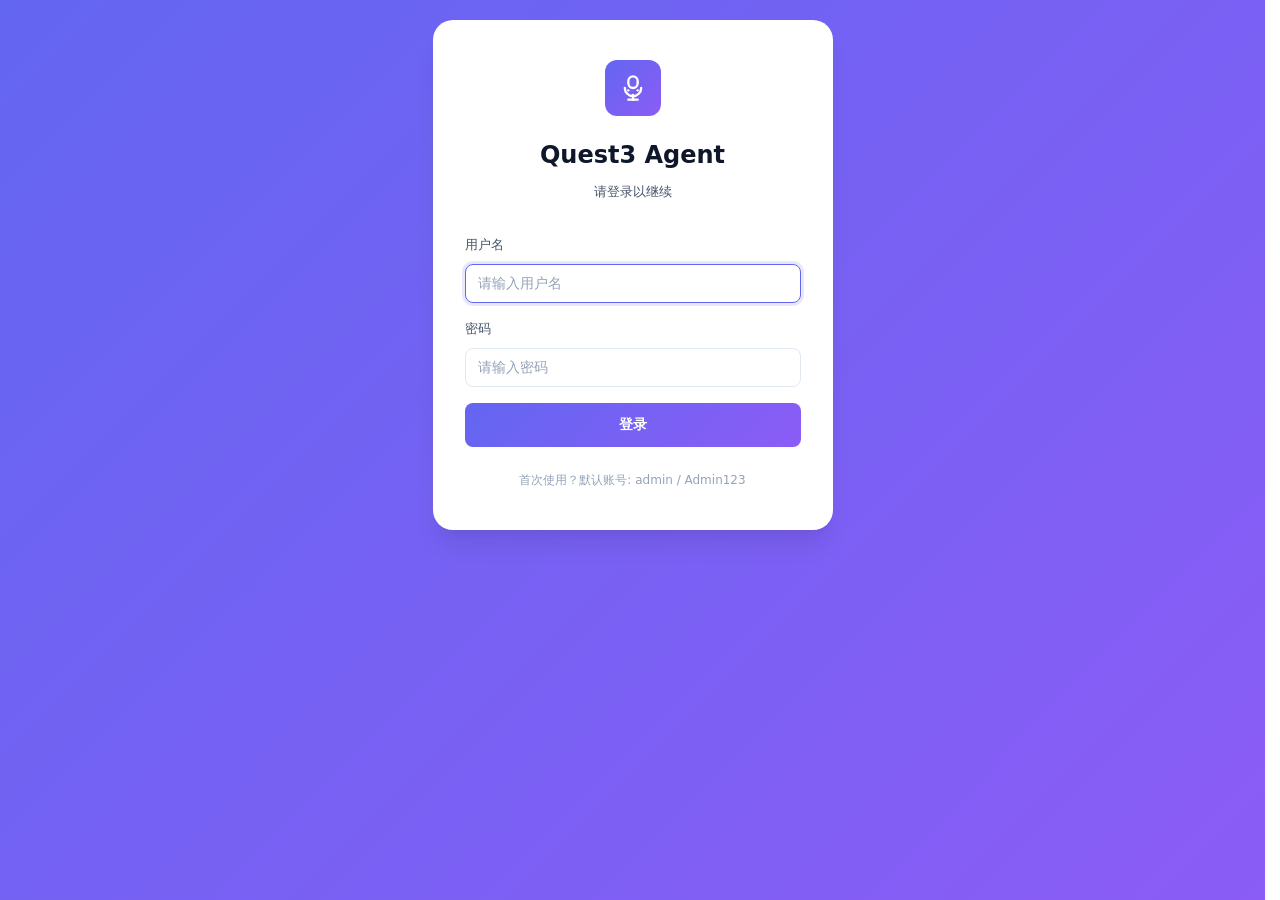
<file: static/skill_manager.html>
<!DOCTYPE html>
<html lang="zh-CN">
<head>
    <meta charset="UTF-8">
    <meta name="viewport" content="width=device-width, initial-scale=1.0">
    <title>Skill 管理 - Quest3 Agent</title>
    <link rel="stylesheet" href="/static/styles/main.css">
    <style>
        .filter-controls input { flex: 1; min-width: 0; }
        .filter-controls select { flex-shrink: 0; width: auto; max-width: 140px; }
    </style>
</head>
<body class="gradient-bg">
    <div class="page-container">
        <div id="pageNav"></div>

        <div class="page-body">
            <div style="display: grid; grid-template-columns: repeat(auto-fill, minmax(350px, 1fr)); gap: 16px; margin-bottom: 24px;">
                <div class="add-card" onclick="openNewEditor()" style="background: linear-gradient(135deg, rgba(102,126,234,0.12) 0%, rgba(118,75,162,0.12) 100%);">
                    <div class="icon">+</div>
                    <h2>创建新 Skill</h2>
                    <p>AI 辅助编写，支持纯提示词和脚本模式</p>
                </div>
                <div class="github-import-card" onclick="openGitHubImportModal()">
                    <div class="icon">📦</div>
                    <h2>从 GitHub 导入</h2>
                    <p>导入 GitHub 仓库中的 Skill</p>
                    <div class="import-progress" id="importProgress">
                        <div class="import-progress-bar" id="importProgressBar"></div>
                    </div>
                </div>
            </div>

            <div class="section-title">Skill 列表</div>

            <div class="filter-controls">
                <input type="text" id="skillSearch" class="form-control" placeholder="搜索 Skill..." oninput="filterSkills()">
                <select id="skillFilter" class="form-control" onchange="filterSkills()">
                    <option value="all">全部来源</option>
                    <option value="builtin">内置</option>
                    <option value="user">用户自定义</option>
                    <option value="github">GitHub</option>
                </select>
            </div>

            <div class="skill-grid" id="skillsList">
                <div class="loading">加载中...</div>
            </div>
        </div>
    </div>

    <!-- View Skill Modal -->
    <div class="modal" id="viewModal">
        <div class="modal-content wide">
            <div class="modal-header">
                <h2 id="viewSkillTitle">查看 Skill</h2>
                <button class="modal-close" onclick="SharedModal.close('viewModal')">&times;</button>
            </div>
            <div class="modal-body">
                <div id="viewSkillContent" class="skill-view-content"></div>
            </div>
            <div class="modal-actions">
                <button class="btn btn-secondary" onclick="SharedModal.close('viewModal')">关闭</button>
            </div>
        </div>
    </div>

    <!-- GitHub Import Modal -->
    <div class="modal" id="githubModal">
        <div class="modal-content wide">
            <div class="modal-header">
                <h2>从 GitHub 导入 Skill</h2>
                <button class="modal-close" onclick="closeGitHubModal()">&times;</button>
            </div>
            <div class="modal-body">
                <div class="form-group">
                    <label for="githubRepo">GitHub 仓库地址 *</label>
                    <input type="text" id="githubRepo" class="form-control" placeholder="例如：github.com/owner/repo 或 https://github.com/owner/repo.git">
                    <p style="font-size: 12px; color: var(--text-muted); margin-top: 6px;">支持格式：github.com/owner/repo、github.com/owner/repo#tag、github.com/owner/repo/tree/main/path</p>
                </div>
                <div class="form-row">
                    <div class="form-field">
                        <label for="githubRef">版本 (可选)</label>
                        <input type="text" id="githubRef" class="form-control" placeholder="例如：main、v1.0.0、commit-hash">
                    </div>
                    <div class="form-field">
                        <label for="githubSubdir">子目录 (可选)</label>
                        <input type="text" id="githubSubdir" class="form-control" placeholder="例如：skills/">
                    </div>
                </div>
                <div style="display: flex; gap: 12px; margin-bottom: 20px;">
                    <label style="display: flex; align-items: center; cursor: pointer; user-select: none;">
                        <input type="checkbox" id="githubAutoEnable" checked style="margin-right: 8px;">
                        <span style="font-size: 14px;">自动启用导入的 Skill</span>
                    </label>
                    <label style="display: flex; align-items: center; cursor: pointer; user-select: none;">
                        <input type="checkbox" id="githubForceRefresh" style="margin-right: 8px;">
                        <span style="font-size: 14px;">强制刷新缓存</span>
                    </label>
                </div>
                <div id="githubImportResult" style="display: none; margin-bottom: 20px;"></div>
            </div>
            <div class="modal-actions">
                <button class="btn btn-secondary" onclick="closeGitHubModal()">取消</button>
                <button class="btn btn-primary" id="githubImportBtn" onclick="importFromGitHub()">导入 Skill</button>
            </div>
        </div>
    </div>

    <script src="/static/core/Auth.js"></script>
    <script src="/static/shared/utils.js"></script>
    <script src="/static/shared/toast.js"></script>
    <script src="/static/shared/modal.js"></script>
    <script src="/static/shared/nav.js"></script>
    <script>
        if (!Auth.requireAuth()) { throw new Error('Not authenticated'); }
        SharedNav.render(document.getElementById('pageNav'), { active: 'skills' });

        const SKILLS_API = '/api/skills';
        let skills = [];

        loadSkills();

        async function loadSkills() {
            try {
                const response = await fetch(`${SKILLS_API}/`);
                skills = await response.json();
                renderSkills();
            } catch (error) {
                console.error('Error loading skills:', error);
                document.getElementById('skillsList').innerHTML = '<div class="empty-state"><div class="icon">⚠️</div><h3>加载失败</h3><p>请刷新页面重试</p></div>';
            }
        }

        function renderSkills() {
            const listEl = document.getElementById('skillsList');
            const search = document.getElementById('skillSearch').value.toLowerCase();
            const filter = document.getElementById('skillFilter').value;
            let filteredSkills = skills || [];
            if (search) filteredSkills = filteredSkills.filter(skill => skill.name.toLowerCase().includes(search) || (skill.description && skill.description.toLowerCase().includes(search)));
            if (filter !== 'all') filteredSkills = filteredSkills.filter(skill => skill.source === filter);
            if (filteredSkills.length === 0) {
                listEl.innerHTML = `<div class="empty-state" style="grid-column: 1 / -1;"><div class="icon">🛠️</div><h3>${skills.length === 0 ? '暂无 Skill' : '未找到匹配的 Skill'}</h3><p>${skills.length === 0 ? '点击上方卡片创建 Skill' : '尝试调整搜索条件'}</p></div>`;
                return;
            }
            listEl.innerHTML = '';
            filteredSkills.forEach(skill => {
                const card = document.createElement('div');
                card.className = 'skill-card';
                const tagsHtml = (skill.tags || []).map(tag => `<span class="skill-tag">${Utils.escapeHtml(tag)}</span>`).join('');
                card.innerHTML = `
                    <div class="skill-header">
                        <span class="skill-name">${Utils.escapeHtml(skill.name)}</span>
                        <span class="source-badge ${skill.source === 'builtin' ? 'builtin' : skill.source === 'github' ? 'github' : 'user-source'}">${getSourceLabel(skill.source)}</span>
                    </div>
                    <div class="skill-description">${skill.description || ''}</div>
                    ${tagsHtml ? `<div class="skill-tags">${tagsHtml}</div>` : '<div class="skill-tags"></div>'}
                    <div style="font-size: 12px; color: var(--text-muted); margin-bottom: 12px; margin-top: auto;">
                        版本: ${skill.version || '1.0.0'}${skill.author ? ` | 作者: ${Utils.escapeHtml(skill.author)}` : ''}
                    </div>
                    <div class="skill-actions">
                        <button class="btn btn-secondary btn-sm" onclick="viewSkill('${Utils.escapeHtml(skill.name)}')">查看</button>
                        <button class="btn btn-primary btn-sm" onclick="openEditor('${Utils.escapeHtml(skill.name)}')">编辑</button>
                        ${skill.source !== 'builtin' ? `<button class="btn btn-danger btn-sm" onclick="deleteSkill('${Utils.escapeHtml(skill.name)}')">删除</button>` : ''}
                    </div>
                `;
                listEl.appendChild(card);
            });
        }

        function getSourceLabel(source) {
            return { 'builtin': '内置', 'user': '用户', 'github': '📦 GitHub' }[source] || source;
        }

        function filterSkills() { renderSkills(); }

        async function viewSkill(skillName) {
            try {
                const response = await fetch(`${SKILLS_API}/${skillName}/content`);
                const data = await response.json();
                if (data && data.content) {
                    document.getElementById('viewSkillTitle').textContent = `查看 Skill: ${skillName}`;
                    document.getElementById('viewSkillContent').textContent = data.content;
                    SharedModal.open('viewModal');
                }
            } catch (error) { console.error(error); showToast('加载失败', 'error'); }
        }

        async function deleteSkill(skillName) {
            if (!confirm(`确定要删除 Skill "${skillName}" 吗？此操作不可恢复。`)) return;
            try {
                const response = await fetch(`${SKILLS_API}/${skillName}`, { method: 'DELETE' });
                if (response.ok) { await loadSkills(); showToast('Skill 已删除'); }
                else showToast('删除失败', 'error');
            } catch (error) { console.error(error); showToast('删除失败', 'error'); }
        }

        function closeGitHubModal() { SharedModal.close('githubModal'); hideImportProgress(); }

        function showImportProgress() {
            document.getElementById('importProgress').classList.add('active');
            const bar = document.getElementById('importProgressBar');
            let width = 0;
            const interval = setInterval(() => { if (width >= 90) clearInterval(interval); else { width += Math.random() * 15; bar.style.width = width + '%'; } }, 200);
            return interval;
        }

        function hideImportProgress() {
            document.getElementById('importProgress').classList.remove('active');
            document.getElementById('importProgressBar').style.width = '0%';
        }

        async function importFromGitHub() {
            const repoUrl = document.getElementById('githubRepo').value.trim();
            const ref = document.getElementById('githubRef').value.trim();
            const subdir = document.getElementById('githubSubdir').value.trim();
            const autoEnable = document.getElementById('githubAutoEnable').checked;
            const forceRefresh = document.getElementById('githubForceRefresh').checked;
            if (!repoUrl) { showToast('请输入 GitHub 仓库地址', 'error'); return; }

            const btn = document.getElementById('githubImportBtn');
            btn.disabled = true;
            btn.textContent = '导入中...';
            const resultDiv = document.getElementById('githubImportResult');
            resultDiv.style.display = 'none';
            const progressInterval = showImportProgress();

            try {
                const response = await fetch(`${SKILLS_API}/import/github`, {
                    method: 'POST', headers: { 'Content-Type': 'application/json' },
                    body: JSON.stringify({ repo_url: repoUrl, ref, subdir, auto_enable: autoEnable, force_refresh: forceRefresh })
                });
                document.getElementById('importProgressBar').style.width = '100%';
                setTimeout(hideImportProgress, 500);

                if (response.ok) {
                    const data = await response.json();
                    if (data.skills && data.skills.length > 0) {
                        resultDiv.innerHTML = `
                            <div style="background: var(--success-light); padding: 16px; border-radius: 8px; border-left: 4px solid var(--success);">
                                <h3 style="color: #2e7d32; margin-bottom: 8px;">✅ 导入成功!</h3>
                                <p style="color: #388e3c; margin-bottom: 12px;">${data.message}</p>
                                <div style="max-height: 200px; overflow-y: auto;">
                                    ${data.skills.map(s => `<div style="background: white; padding: 10px 12px; margin: 6px 0; border-radius: 6px; border: 1px solid #c8e6c9;"><strong>${Utils.escapeHtml(s.name)}</strong><span style="color: var(--text-muted); font-size: 12px; margin-left: 8px;">${s.version || '1.0.0'}</span>${s.description ? `<br><span style="color: var(--text-muted); font-size: 12px;">${Utils.escapeHtml(s.description)}</span>` : ''}</div>`).join('')}
                                </div>
                                <p style="margin-top: 12px; font-size: 13px; color: var(--text-secondary);">💡 提示：新导入的技能已启用，可在对话中使用！</p>
                            </div>`;
                        resultDiv.style.display = 'block';
                        await loadSkills();
                        btn.textContent = '关闭';
                        btn.onclick = function() { closeGitHubModal(); btn.textContent = '导入 Skill'; btn.onclick = importFromGitHub; btn.disabled = false; };
                    } else {
                        resultDiv.innerHTML = `<div style="background: #fff3e0; padding: 16px; border-radius: 8px; border-left: 4px solid var(--warning);"><h3 style="color: #e65100; margin-bottom: 8px;">⚠️ 未找到 Skill</h3><p style="color: #f57c00;">仓库中未找到符合格式的 Skill，请确认仓库包含 skill.md 文件</p></div>`;
                        resultDiv.style.display = 'block';
                        btn.disabled = false;
                        btn.textContent = '导入 Skill';
                    }
                } else {
                    let errorMsg = '导入失败';
                    try { const errorData = await response.json(); errorMsg = errorData.detail || errorMsg; } catch (e) {}
                    resultDiv.innerHTML = `<div style="background: var(--error-bg); padding: 16px; border-radius: 8px; border-left: 4px solid var(--error);"><h3 style="color: var(--error-color); margin-bottom: 8px;">❌ 导入失败</h3><p style="color: var(--error-color);">${errorMsg}</p></div>`;
                    resultDiv.style.display = 'block';
                    btn.disabled = false;
                    btn.textContent = '导入 Skill';
                    hideImportProgress();
                }
            } catch (error) {
                console.error(error);
                hideImportProgress();
                resultDiv.innerHTML = `<div style="background: var(--error-bg); padding: 16px; border-radius: 8px; border-left: 4px solid var(--error);"><h3 style="color: var(--error-color); margin-bottom: 8px;">❌ 导入失败</h3><p style="color: var(--error-color);">网络错误，请检查后重试</p></div>`;
                resultDiv.style.display = 'block';
                btn.disabled = false;
                btn.textContent = '导入 Skill';
            }
        }

        function openGitHubImportModal() { SharedModal.open('githubModal'); }
        function openNewEditor() { window.location.href = '/static/skill_editor.html?mode=create'; }
        function openEditor(skillName) { window.location.href = `/static/skill_editor.html?skill=${encodeURIComponent(skillName)}`; }
    </script>
</body>
</html>
</file>
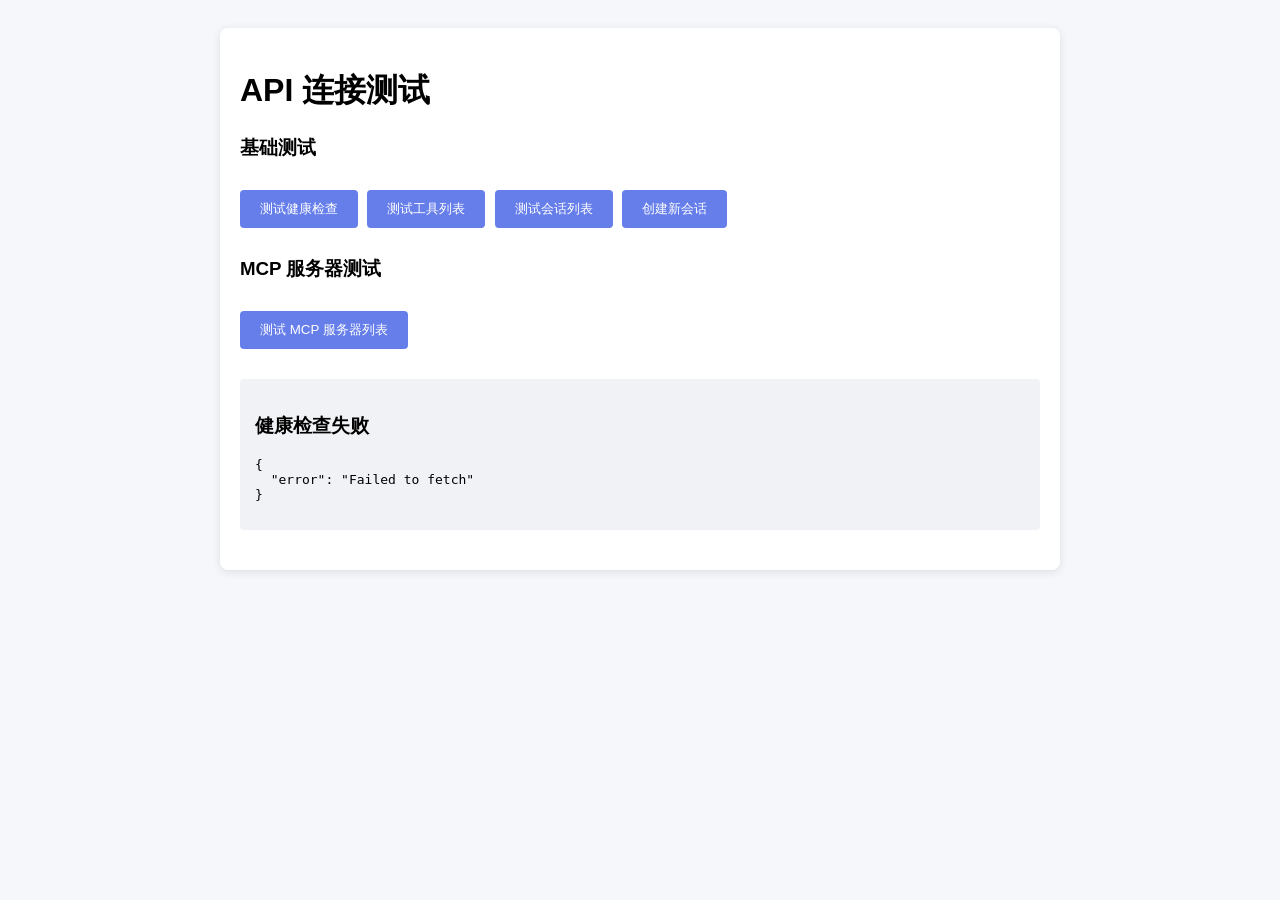
<file: static/test.html>
<!DOCTYPE html>
<html lang="zh-CN">
<head>
    <meta charset="UTF-8">
    <meta name="viewport" content="width=device-width, initial-scale=1.0">
    <title>连接测试</title>
    <style>
        body {
            font-family: Arial, sans-serif;
            padding: 20px;
            background: #f5f7fa;
        }
        .container {
            max-width: 800px;
            margin: 0 auto;
            background: white;
            padding: 20px;
            border-radius: 8px;
            box-shadow: 0 2px 10px rgba(0,0,0,0.1);
        }
        button {
            padding: 10px 20px;
            margin: 10px 5px 10px 0;
            background: #667eea;
            color: white;
            border: none;
            border-radius: 4px;
            cursor: pointer;
        }
        .result {
            margin: 20px 0;
            padding: 15px;
            background: #f0f2f5;
            border-radius: 4px;
            pre {
                white-space: pre-wrap;
                word-wrap: break-word;
            }
        }
    </style>
</head>
<body>
    <div class="container">
        <h1>API 连接测试</h1>

        <div>
            <h3>基础测试</h3>
            <button onclick="testHealth()">测试健康检查</button>
            <button onclick="testTools()">测试工具列表</button>
            <button onclick="testSessions()">测试会话列表</button>
            <button onclick="testCreateSession()">创建新会话</button>
        </div>

        <div>
            <h3>MCP 服务器测试</h3>
            <button onclick="testMCPServers()">测试 MCP 服务器列表</button>
        </div>

        <div class="result" id="result">
            <p>点击上方按钮进行测试...</p>
        </div>
    </div>

    <script>
        const BASE_URL = 'http://localhost:8000';

        async function showResult(title, data) {
            const resultDiv = document.getElementById('result');
            resultDiv.innerHTML = `
                <h3>${title}</h3>
                <pre>${JSON.stringify(data, null, 2)}</pre>
            `;
        }

        async function testHealth() {
            try {
                const response = await fetch(`${BASE_URL}/health`);
                const data = await response.json();
                showResult('健康检查', data);
            } catch (error) {
                showResult('健康检查失败', { error: error.message });
            }
        }

        async function testTools() {
            try {
                const response = await fetch(`${BASE_URL}/tools`);
                const data = await response.json();
                showResult('工具列表', data);
            } catch (error) {
                showResult('工具列表失败', { error: error.message });
            }
        }

        async function testSessions() {
            try {
                const response = await fetch(`${BASE_URL}/api/sessions/list/all`);
                const data = await response.json();
                showResult('会话列表', data);
            } catch (error) {
                showResult('会话列表失败', { error: error.message });
            }
        }

        async function testCreateSession() {
            try {
                const response = await fetch(`${BASE_URL}/api/sessions/create`, {
                    method: 'POST',
                    headers: { 'Content-Type': 'application/json' },
                    body: JSON.stringify({})
                });
                const data = await response.json();
                showResult('创建会话', data);
            } catch (error) {
                showResult('创建会话失败', { error: error.message });
            }
        }

        async function testMCPServers() {
            try {
                const response = await fetch(`${BASE_URL}/api/mcp/servers`);
                const data = await response.json();
                showResult('MCP 服务器列表', data);
            } catch (error) {
                showResult('MCP 服务器列表失败', { error: error.message });
            }
        }

        // 自动运行基本测试
        window.onload = function() {
            testHealth();
        };
    </script>
</body>
</html>
</file>
<file: static/styles/main.css>
/* ============================================ */
/* Quest3 Agent - Design System v2             */
/* ============================================ */

/* 1. Design Tokens */
:root {
    /* Primary Palette - Indigo/Violet */
    --primary: #6366f1;
    --primary-hover: #4f46e5;
    --primary-light: rgba(99, 102, 241, 0.08);
    --primary-dark: #4338ca;
    --secondary: #8b5cf6;
    --gradient: linear-gradient(135deg, #6366f1 0%, #8b5cf6 100%);
    --gradient-subtle: linear-gradient(135deg, rgba(99,102,241,0.05) 0%, rgba(139,92,246,0.05) 100%);

    /* Semantic Colors */
    --success: #22c55e;
    --success-bg: #f0fdf4;
    --success-color: #166534;
    --success-light: #dcfce7;
    --error: #ef4444;
    --error-bg: #fef2f2;
    --error-color: #991b1b;
    --warning: #f59e0b;
    --warning-bg: #fffbeb;
    --warning-color: #92400e;
    --info: #3b82f6;
    --info-bg: #eff6ff;
    --info-color: #1e40af;

    /* Background Colors */
    --bg-page: #f8fafc;
    --bg-container: #ffffff;
    --bg-sidebar: #f1f5f9;
    --bg-hover: #f1f5f9;
    --bg-section: #f8fafc;
    --bg-muted: #f1f5f9;
    --bg-gradient: linear-gradient(135deg, #6366f1 0%, #8b5cf6 100%);

    /* Text Colors */
    --text-primary: #0f172a;
    --text-secondary: #475569;
    --text-muted: #94a3b8;
    --text-white: #ffffff;
    --text-on-primary: #ffffff;

    /* Border Colors */
    --border-color: #e2e8f0;
    --border-light: #f1f5f9;
    --border-focus: #6366f1;
    --border-dark: #cbd5e1;

    /* Shadows */
    --shadow-xs: 0 1px 2px rgba(0, 0, 0, 0.04);
    --shadow-sm: 0 1px 3px rgba(0, 0, 0, 0.06), 0 1px 2px rgba(0, 0, 0, 0.04);
    --shadow-md: 0 4px 6px -1px rgba(0, 0, 0, 0.07), 0 2px 4px -2px rgba(0, 0, 0, 0.05);
    --shadow-lg: 0 10px 15px -3px rgba(0, 0, 0, 0.08), 0 4px 6px -4px rgba(0, 0, 0, 0.04);
    --shadow-xl: 0 20px 25px -5px rgba(0, 0, 0, 0.08), 0 8px 10px -6px rgba(0, 0, 0, 0.04);
    --shadow-focus: 0 0 0 3px rgba(99, 102, 241, 0.15);

    /* Border Radius */
    --radius-sm: 6px;
    --radius: 8px;
    --radius-md: 12px;
    --radius-lg: 16px;
    --radius-xl: 20px;
    --radius-full: 9999px;

    /* Spacing (4pt scale) */
    --space-1: 4px;
    --space-2: 8px;
    --space-3: 12px;
    --space-4: 16px;
    --space-5: 20px;
    --space-6: 24px;
    --space-8: 32px;
    --space-10: 40px;
    --space-12: 48px;

    /* Typography */
    --font-sans: 'Inter', -apple-system, BlinkMacSystemFont, 'Segoe UI', system-ui, sans-serif;
    --font-mono: 'JetBrains Mono', 'Fira Code', 'Consolas', monospace;
    --text-xs: 12px;
    --text-sm: 13px;
    --text-base: 14px;
    --text-lg: 16px;
    --text-xl: 18px;
    --text-2xl: 20px;
    --text-3xl: 24px;
    --leading: 1.6;

    /* Transitions */
    --transition-fast: 0.12s ease;
    --transition: 0.2s ease;
    --transition-slow: 0.3s ease;

    /* Z-index scale */
    --z-dropdown: 50;
    --z-sticky: 100;
    --z-overlay: 200;
    --z-modal: 300;
    --z-popover: 400;
    --z-toast: 500;

    /* Navigation */
    --nav-height: 56px;
    --nav-height-mobile: 52px;
}

/* 2. Reset & Base */
*, *::before, *::after {
    margin: 0;
    padding: 0;
    box-sizing: border-box;
}

html {
    height: 100%;
    -webkit-text-size-adjust: 100%;
    overflow-y: scroll;
    scrollbar-gutter: stable;
}

body {
    height: 100%;
    font-family: var(--font-sans);
    background: var(--bg-page);
    color: var(--text-primary);
    font-size: var(--text-base);
    line-height: var(--leading);
    -webkit-font-smoothing: antialiased;
    -moz-osx-font-smoothing: grayscale;
}

/* Gradient background for standalone pages */
body.gradient-bg {
    background: var(--bg-gradient);
    height: 100vh;
    overflow: hidden;
    display: flex;
    justify-content: center;
    align-items: flex-start;
    padding: 20px;
}
@media (max-width: 768px) {
    body.gradient-bg { padding: 0; }
    body.gradient-bg .page-container { border-radius: 0; }
}

/* 3. Page Layout */
.page-container {
    max-width: 1200px;
    width: 100%;
    margin: 0 auto;
    background: var(--bg-container);
    border-radius: var(--radius-lg);
    box-shadow: var(--shadow-xl);
    overflow-y: auto;
    scrollbar-gutter: stable;
    display: flex;
    flex-direction: column;
    max-height: calc(100vh - 40px);
}

.page-container.page-narrow { max-width: 900px; }
.page-container.page-wide { max-width: 1400px; }

.page-container.page-full {
    max-width: 100%;
    min-height: 100vh;
    border-radius: 0;
}

.page-body {
    padding: var(--space-6);
    flex: 1;
    overflow-y: auto;
    min-height: 0;
}

/* 4. Page Header / Navigation */
.page-header {
    background: var(--bg-container);
    border-bottom: 1px solid var(--border-color);
    padding: 0 var(--space-6);
    height: var(--nav-height);
    display: flex;
    justify-content: space-between;
    align-items: center;
    gap: var(--space-4);
    flex-shrink: 0;
}

.page-header-brand {
    color: var(--text-primary);
    text-decoration: none;
    display: flex;
    align-items: center;
    gap: var(--space-2);
    font-weight: 700;
    font-size: var(--text-lg);
    flex-shrink: 0;
}

.page-header-brand:hover { text-decoration: none; color: var(--primary); }

.page-header-nav {
    display: flex;
    gap: var(--space-1);
    overflow-x: auto;
    -webkit-overflow-scrolling: touch;
    scrollbar-width: none;
    -ms-overflow-style: none;
}
.page-header-nav::-webkit-scrollbar { display: none; }

.page-header-actions {
    display: flex;
    gap: var(--space-2);
    align-items: center;
    flex-shrink: 0;
}

.nav-btn {
    background: transparent;
    color: var(--text-secondary);
    border: none;
    padding: var(--space-2) var(--space-3);
    border-radius: var(--radius);
    cursor: pointer;
    font-size: var(--text-sm);
    font-family: inherit;
    font-weight: 500;
    transition: all var(--transition-fast);
    display: inline-flex;
    align-items: center;
    gap: 6px;
    text-decoration: none;
    white-space: nowrap;
    position: relative;
}

.nav-btn:hover {
    background: var(--primary-light);
    color: var(--primary);
    text-decoration: none;
}

.nav-btn.active {
    background: var(--primary-light);
    color: var(--primary);
    font-weight: 600;
}

.nav-btn.active::after {
    content: '';
    position: absolute;
    bottom: -1px;
    left: var(--space-3);
    right: var(--space-3);
    height: 2px;
    background: var(--primary);
    border-radius: 2px 2px 0 0;
}

/* Mobile hamburger */
.nav-hamburger {
    display: none;
    background: none;
    border: none;
    cursor: pointer;
    padding: var(--space-2);
    color: var(--text-secondary);
    border-radius: var(--radius);
    transition: background var(--transition-fast);
}

.nav-hamburger:hover { background: var(--bg-hover); }

.nav-hamburger svg {
    width: 22px;
    height: 22px;
    stroke: currentColor;
    stroke-width: 2;
    fill: none;
}

/* Mobile nav overlay */
.nav-mobile-overlay {
    display: none;
    position: fixed;
    inset: 0;
    background: rgba(0, 0, 0, 0.4);
    z-index: var(--z-overlay);
    opacity: 0;
    transition: opacity var(--transition);
}

.nav-mobile-overlay.open { opacity: 1; }

.nav-mobile-drawer {
    display: none;
    position: fixed;
    top: 0;
    right: 0;
    bottom: 0;
    width: 280px;
    max-width: 80vw;
    background: var(--bg-container);
    z-index: calc(var(--z-overlay) + 1);
    transform: translateX(100%);
    transition: transform var(--transition-slow);
    flex-direction: column;
    box-shadow: var(--shadow-xl);
}

.nav-mobile-drawer.open { transform: translateX(0); }

.nav-mobile-drawer-header {
    display: flex;
    align-items: center;
    justify-content: space-between;
    padding: var(--space-4) var(--space-5);
    border-bottom: 1px solid var(--border-color);
}

.nav-mobile-drawer-header h2 {
    font-size: var(--text-lg);
    font-weight: 700;
    color: var(--text-primary);
}

.nav-mobile-drawer-close {
    background: none;
    border: none;
    cursor: pointer;
    padding: var(--space-2);
    color: var(--text-muted);
    border-radius: var(--radius);
    transition: background var(--transition-fast);
}

.nav-mobile-drawer-close:hover { background: var(--bg-hover); color: var(--text-primary); }

.nav-mobile-drawer-items {
    flex: 1;
    padding: var(--space-3);
    overflow-y: auto;
}

.nav-mobile-item {
    display: flex;
    align-items: center;
    gap: var(--space-3);
    padding: var(--space-3) var(--space-4);
    border-radius: var(--radius);
    color: var(--text-secondary);
    text-decoration: none;
    font-size: var(--text-base);
    font-weight: 500;
    transition: all var(--transition-fast);
    cursor: pointer;
    border: none;
    background: none;
    width: 100%;
    font-family: inherit;
    text-align: left;
}

.nav-mobile-item:hover { background: var(--primary-light); color: var(--primary); }

.nav-mobile-item.active {
    background: var(--primary-light);
    color: var(--primary);
    font-weight: 600;
}

.nav-mobile-drawer-footer {
    padding: var(--space-3);
    border-top: 1px solid var(--border-color);
}

/* 5. Buttons */
.btn {
    padding: var(--space-2) var(--space-4);
    border: none;
    border-radius: var(--radius);
    cursor: pointer;
    font-size: var(--text-sm);
    font-family: inherit;
    font-weight: 500;
    transition: all var(--transition-fast);
    display: inline-flex;
    align-items: center;
    justify-content: center;
    gap: 6px;
    text-decoration: none;
    line-height: 1.5;
    min-height: 36px;
}

.btn:hover { transform: translateY(-1px); }
.btn:active { transform: translateY(0); }
.btn:disabled { opacity: 0.5; cursor: not-allowed; transform: none; }

.btn-primary { background: var(--primary); color: var(--text-on-primary); }
.btn-primary:hover { background: var(--primary-hover); }

.btn-secondary {
    background: var(--bg-container);
    color: var(--text-secondary);
    border: 1px solid var(--border-color);
}
.btn-secondary:hover { background: var(--bg-hover); border-color: var(--border-dark); }

.btn-danger { background: var(--error); color: white; }
.btn-danger:hover { background: #dc2626; }

.btn-success { background: var(--success); color: white; }
.btn-success:hover { background: #16a34a; }

.btn-ghost {
    background: transparent;
    color: var(--text-secondary);
    border: 1px solid var(--border-color);
}
.btn-ghost:hover { background: var(--bg-sidebar); }

.btn-lg {
    padding: var(--space-3) var(--space-6);
    font-size: var(--text-lg);
    font-weight: 600;
    min-height: 44px;
}

.btn-sm {
    padding: var(--space-1) var(--space-3);
    font-size: var(--text-xs);
    min-height: 28px;
}

.btn-icon {
    width: 36px;
    height: 36px;
    padding: 0;
    min-height: unset;
}

.btn-icon.btn-sm { width: 28px; height: 28px; }
.btn-icon.btn-lg { width: 44px; height: 44px; }

/* 6. Forms */
.form-group {
    margin-bottom: var(--space-4);
}

.form-group label {
    display: block;
    margin-bottom: var(--space-2);
    font-weight: 500;
    font-size: var(--text-sm);
    color: var(--text-secondary);
}

.form-control {
    width: 100%;
    padding: var(--space-2) var(--space-3);
    border: 1px solid var(--border-color);
    border-radius: var(--radius);
    font-size: var(--text-base);
    font-family: inherit;
    transition: border-color var(--transition-fast), box-shadow var(--transition-fast);
    background: var(--bg-container);
    color: var(--text-primary);
    line-height: 1.5;
    min-height: 38px;
}

.form-control:focus {
    outline: none;
    border-color: var(--border-focus);
    box-shadow: var(--shadow-focus);
}

.form-control::placeholder { color: var(--text-muted); }

textarea.form-control {
    min-height: 100px;
    resize: vertical;
}

select.form-control { cursor: pointer; }

.form-section {
    background: var(--bg-section);
    padding: var(--space-5);
    border-radius: var(--radius-md);
    margin-bottom: var(--space-5);
    border: 1px solid var(--border-light);
}

.form-section h3 {
    font-size: var(--text-base);
    font-weight: 600;
    color: var(--text-primary);
    margin-bottom: var(--space-4);
}

.form-row {
    display: flex;
    gap: var(--space-4);
    margin-bottom: var(--space-4);
}

.form-field {
    flex: 1;
    min-width: 0;
}

.form-field label {
    display: block;
    margin-bottom: var(--space-2);
    font-size: var(--text-sm);
    color: var(--text-secondary);
    font-weight: 500;
}

/* 7. Cards */
.card {
    background: var(--bg-container);
    border: 1px solid var(--border-color);
    border-radius: var(--radius-md);
    padding: var(--space-5);
    transition: all var(--transition);
}

.card:hover {
    box-shadow: var(--shadow-md);
    border-color: var(--border-dark);
}

.card-grid {
    display: grid;
    grid-template-columns: repeat(auto-fill, minmax(300px, 1fr));
    gap: var(--space-5);
}

/* Add item card (dashed border) */
.add-card {
    background: var(--bg-sidebar);
    border: 2px dashed var(--border-dark);
    border-radius: var(--radius-md);
    padding: var(--space-8) var(--space-5);
    text-align: center;
    cursor: pointer;
    transition: all var(--transition);
}

.add-card:hover {
    border-color: var(--primary);
    background: var(--primary-light);
}

.add-card .icon {
    font-size: 36px;
    margin-bottom: var(--space-3);
    display: block;
    width: 48px;
    height: 48px;
    line-height: 48px;
    border-radius: var(--radius-md);
    background: var(--primary-light);
    color: var(--primary);
    font-weight: 300;
    font-size: 28px;
    margin-left: auto;
    margin-right: auto;
}

.add-card h2 {
    color: var(--text-primary);
    margin-bottom: var(--space-2);
    font-size: var(--text-lg);
}

.add-card p {
    color: var(--text-secondary);
    font-size: var(--text-sm);
}

/* 8. Modal */
.modal {
    display: none;
    position: fixed;
    top: 0;
    left: 0;
    width: 100%;
    height: 100%;
    background: rgba(15, 23, 42, 0.5);
    z-index: var(--z-modal);
    align-items: center;
    justify-content: center;
    padding: var(--space-4);
    backdrop-filter: blur(4px);
}

.modal.active { display: flex; }

.modal-content {
    background: var(--bg-container);
    border-radius: var(--radius-lg);
    width: 100%;
    max-width: 640px;
    max-height: 90vh;
    overflow-y: auto;
    animation: modalSlideIn 0.25s ease;
    box-shadow: var(--shadow-xl);
}

.modal-content.wide { max-width: 780px; }

@keyframes modalSlideIn {
    from { transform: translateY(-16px) scale(0.98); opacity: 0; }
    to { transform: translateY(0) scale(1); opacity: 1; }
}

.modal-header {
    padding: var(--space-5) var(--space-6);
    border-bottom: 1px solid var(--border-color);
    display: flex;
    justify-content: space-between;
    align-items: center;
    position: sticky;
    top: 0;
    background: var(--bg-container);
    z-index: 1;
}

.modal-header h2 {
    font-size: var(--text-xl);
    font-weight: 600;
    color: var(--text-primary);
}

.modal-close {
    background: none;
    border: none;
    font-size: 20px;
    color: var(--text-muted);
    cursor: pointer;
    transition: color var(--transition-fast);
    padding: var(--space-2);
    border-radius: var(--radius);
    line-height: 1;
    width: 32px;
    height: 32px;
    display: flex;
    align-items: center;
    justify-content: center;
}

.modal-close:hover { color: var(--text-primary); background: var(--bg-hover); }

.modal-body {
    padding: var(--space-6);
}

.modal-footer, .modal-actions {
    padding: var(--space-4) var(--space-6);
    border-top: 1px solid var(--border-color);
    display: flex;
    justify-content: flex-end;
    gap: var(--space-3);
    position: sticky;
    bottom: 0;
    background: var(--bg-container);
}

/* 9. Toast */
.toast-container {
    position: fixed;
    top: var(--space-5);
    right: var(--space-5);
    z-index: var(--z-toast);
    display: flex;
    flex-direction: column;
    gap: var(--space-2);
}

.toast {
    padding: var(--space-3) var(--space-5);
    border-radius: var(--radius);
    font-size: var(--text-sm);
    font-weight: 500;
    animation: toastSlideIn 0.25s ease;
    box-shadow: var(--shadow-lg);
    max-width: 380px;
    display: flex;
    align-items: center;
    gap: var(--space-2);
}

@keyframes toastSlideIn {
    from { transform: translateX(100%); opacity: 0; }
    to { transform: translateX(0); opacity: 1; }
}

@keyframes toastSlideOut {
    from { transform: translateX(0); opacity: 1; }
    to { transform: translateX(100%); opacity: 0; }
}

.toast-success { background: var(--success); color: white; }
.toast-error { background: var(--error); color: white; }
.toast-warning { background: var(--warning); color: white; }

/* 10. Tabs */
.tabs {
    display: flex;
    gap: var(--space-1);
    margin-bottom: var(--space-5);
    border-bottom: 2px solid var(--border-light);
}

.tab {
    padding: var(--space-3) var(--space-4);
    border: none;
    background: none;
    cursor: pointer;
    font-size: var(--text-sm);
    color: var(--text-muted);
    border-radius: var(--radius) var(--radius) 0 0;
    transition: all var(--transition-fast);
    font-family: inherit;
    font-weight: 500;
    position: relative;
    white-space: nowrap;
}

.tab:hover:not(.active) { color: var(--text-secondary); background: var(--bg-hover); }

.tab.active {
    color: var(--primary);
    font-weight: 600;
}

.tab.active::after {
    content: '';
    position: absolute;
    bottom: -2px;
    left: 0;
    right: 0;
    height: 2px;
    background: var(--primary);
    border-radius: 2px 2px 0 0;
}

.tab-panel { display: none; }
.tab-panel.active { display: block; }

/* 11. Badges */
.badge {
    display: inline-flex;
    align-items: center;
    padding: 2px var(--space-2);
    border-radius: var(--radius-full);
    font-size: 11px;
    font-weight: 600;
    letter-spacing: 0.02em;
}

.badge-success { background: var(--success-bg); color: var(--success-color); }
.badge-error { background: var(--error-bg); color: var(--error-color); }
.badge-warning { background: var(--warning-bg); color: var(--warning-color); }
.badge-info { background: var(--info-bg); color: var(--info-color); }

.role-badge {
    display: inline-flex;
    padding: 2px var(--space-2);
    border-radius: var(--radius-full);
    font-size: 11px;
    font-weight: 600;
}

.role-badge.admin { background: var(--info-bg); color: var(--info-color); }
.role-badge.user { background: #f3e8ff; color: #7c3aed; }

/* Source badges */
.source-badge {
    font-size: 11px;
    padding: 2px var(--space-2);
    border-radius: var(--radius-full);
    font-weight: 600;
}

.source-badge.mcp { background: var(--info-bg); color: var(--info-color); }
.source-badge.local { background: var(--success-light); color: var(--success); }
.source-badge.builtin { background: var(--info-bg); color: var(--info-color); }
.source-badge.user-source { background: var(--success-light); color: var(--success); }
.source-badge.github { background: #f3e8ff; color: #7c3aed; }

/* 12. Empty State & Loading */
.empty-state {
    text-align: center;
    padding: var(--space-12) var(--space-5);
    color: var(--text-muted);
}

.empty-state .icon {
    font-size: 48px;
    margin-bottom: var(--space-4);
    display: block;
}

.empty-state h3 {
    font-size: var(--text-xl);
    margin-bottom: var(--space-2);
    color: var(--text-secondary);
    font-weight: 600;
}

.empty-state p {
    font-size: var(--text-sm);
    max-width: 320px;
    margin: 0 auto var(--space-5);
}

.loading {
    text-align: center;
    padding: var(--space-10);
    color: var(--text-muted);
    font-size: var(--text-sm);
}

/* Skeleton loading */
.skeleton {
    background: linear-gradient(90deg, var(--bg-sidebar) 25%, var(--bg-hover) 50%, var(--bg-sidebar) 75%);
    background-size: 200% 100%;
    animation: skeleton-shimmer 1.5s ease-in-out infinite;
    border-radius: var(--radius);
}

@keyframes skeleton-shimmer {
    0% { background-position: 200% 0; }
    100% { background-position: -200% 0; }
}

/* 13. Messages & Chat */
.message {
    margin-bottom: var(--space-5);
    animation: messageSlideIn 0.25s ease;
}

@keyframes messageSlideIn {
    from { opacity: 0; transform: translateY(8px); }
    to { opacity: 1; transform: translateY(0); }
}

.message-header {
    display: flex;
    align-items: center;
    gap: var(--space-2);
    margin-bottom: var(--space-2);
}

.message-avatar {
    width: 32px;
    height: 32px;
    border-radius: 50%;
    display: flex;
    align-items: center;
    justify-content: center;
    font-size: 14px;
    flex-shrink: 0;
}

.message-avatar.user { background: var(--primary); color: white; }
.message-avatar.ai { background: var(--secondary); color: white; }

.message-sender { font-weight: 600; font-size: var(--text-sm); }
.message-time { font-size: var(--text-xs); color: var(--text-muted); }

.message-content {
    padding: 0 40px;
    line-height: 1.7;
    font-size: var(--text-base);
}

.message-content code {
    background: var(--bg-muted);
    padding: 1px 5px;
    border-radius: 4px;
    font-family: var(--font-mono);
    font-size: 0.9em;
}

.message-content pre {
    background: #1e293b;
    color: #e2e8f0;
    padding: var(--space-4);
    border-radius: var(--radius);
    overflow-x: auto;
    margin: var(--space-3) 0;
    font-size: var(--text-xs);
    line-height: 1.6;
}

.message-content pre code {
    background: none;
    padding: 0;
    color: inherit;
}

/* Chat layout */
.chat-container {
    height: 100%;
    display: flex;
    flex: 1;
    min-height: 0;
}

.chat-sidebar {
    width: 280px;
    background: var(--bg-sidebar);
    border-right: 1px solid var(--border-color);
    display: flex;
    flex-direction: column;
    flex-shrink: 0;
    transition: transform var(--transition-slow);
}

.chat-panel {
    flex: 1;
    display: flex;
    flex-direction: column;
    overflow: hidden;
    min-height: 0;
}

.chat-header {
    flex-shrink: 0;
    padding: var(--space-4) var(--space-5);
    border-bottom: 1px solid var(--border-color);
    display: flex;
    align-items: center;
    gap: var(--space-3);
}

.messages-area {
    flex: 1 1 0;
    overflow-y: auto;
    padding: var(--space-5);
    min-height: 0;
}

.input-area {
    flex-shrink: 0;
    padding: var(--space-4) var(--space-5);
    border-top: 1px solid var(--border-color);
}

.sessions-list {
    padding: var(--space-2);
}

.session-item {
    padding: var(--space-3) var(--space-4);
    border-radius: var(--radius);
    cursor: pointer;
    margin-bottom: var(--space-1);
    transition: background var(--transition-fast);
}

.session-item:hover { background: rgba(0, 0, 0, 0.04); }
.session-item.active { background: var(--primary); color: white; }

/* Chat mobile sidebar toggle */
.chat-sidebar-toggle {
    display: none;
    background: none;
    border: none;
    cursor: pointer;
    padding: var(--space-2);
    color: var(--text-secondary);
    border-radius: var(--radius);
}

.chat-sidebar-toggle:hover { background: var(--bg-hover); }

.chat-sidebar-overlay {
    display: none;
    position: fixed;
    inset: 0;
    background: rgba(15, 23, 42, 0.4);
    z-index: var(--z-overlay);
}

/* 14. Step Indicator */
.step-indicator {
    display: flex;
    gap: var(--space-6);
    justify-content: center;
    margin-bottom: var(--space-6);
}

.step-item {
    display: flex;
    flex-direction: column;
    align-items: center;
    gap: var(--space-2);
    opacity: 0.4;
    transition: opacity var(--transition);
}

.step-item.active, .step-item.completed { opacity: 1; }

.step-number {
    width: 36px;
    height: 36px;
    border-radius: 50%;
    background: var(--bg-muted);
    border: 2px solid var(--border-color);
    display: flex;
    align-items: center;
    justify-content: center;
    font-weight: 600;
    font-size: var(--text-sm);
    color: var(--text-muted);
    transition: all var(--transition);
}

.step-item.active .step-number,
.step-item.completed .step-number {
    background: var(--primary);
    color: white;
    border-color: var(--primary);
}

.step-label {
    font-size: var(--text-sm);
    color: var(--text-muted);
    font-weight: 500;
}

.step-item.active .step-label,
.step-item.completed .step-label { color: var(--primary); }

/* Step connector line */
.step-connector {
    width: 40px;
    height: 2px;
    background: var(--border-color);
    align-self: center;
    margin-top: -18px;
}

.step-connector.completed { background: var(--primary); }

/* 15. Mode Cards */
.mode-cards {
    display: grid;
    grid-template-columns: repeat(3, 1fr);
    gap: var(--space-4);
    margin-bottom: var(--space-5);
}

.mode-card {
    border: 2px solid var(--border-color);
    border-radius: var(--radius-md);
    padding: var(--space-5);
    cursor: pointer;
    transition: all var(--transition);
    background: var(--bg-container);
}

.mode-card:hover {
    border-color: var(--primary);
    background: var(--primary-light);
}

.mode-card.selected {
    border-color: var(--primary);
    background: var(--primary-light);
    box-shadow: var(--shadow-focus);
}

.mode-icon { font-size: 28px; margin-bottom: var(--space-3); display: block; }
.mode-name { font-size: var(--text-base); font-weight: 600; margin-bottom: var(--space-2); color: var(--text-primary); }
.mode-description { font-size: var(--text-sm); color: var(--text-secondary); line-height: 1.6; }

.mode-note {
    margin-top: var(--space-3);
    padding: var(--space-2) var(--space-3);
    border-radius: var(--radius-sm);
    font-size: var(--text-xs);
    font-weight: 500;
}

.mode-note.tools { background: var(--info-bg); color: var(--info-color); }
.mode-note.no-tools { background: var(--warning-bg); color: var(--warning-color); }

/* 16. Tool Selector */
.ts-empty { color: var(--text-muted); font-size: var(--text-sm); padding: var(--space-3) 0; }

.ts-group {
    border: 1px solid var(--border-color);
    border-radius: var(--radius);
    margin-bottom: var(--space-3);
    overflow: hidden;
    transition: border-color var(--transition-fast), box-shadow var(--transition-fast);
}

.ts-group:hover { border-color: var(--border-dark); }

.ts-header {
    display: flex;
    align-items: center;
    gap: var(--space-2);
    padding: var(--space-3) var(--space-4);
    background: var(--bg-section);
    cursor: pointer;
    user-select: none;
    transition: background var(--transition-fast);
}

.ts-header:hover { background: var(--bg-hover); }

.ts-checkbox {
    width: 16px !important;
    height: 16px !important;
    padding: 0 !important;
    border: none !important;
    border-radius: 0 !important;
    accent-color: var(--primary);
    cursor: pointer;
    flex-shrink: 0;
}

.ts-icon { font-size: 15px; flex-shrink: 0; }

.ts-name {
    font-weight: 600;
    font-size: var(--text-sm);
    color: var(--text-primary);
    flex: 1 1 0;
    min-width: 0;
    overflow: hidden;
    text-overflow: ellipsis;
    white-space: nowrap;
}

.ts-count { font-size: var(--text-xs); color: var(--text-muted); margin-left: auto; flex-shrink: 0; }

.ts-toggle {
    font-size: 10px;
    color: var(--text-muted);
    transition: transform var(--transition-fast);
    flex-shrink: 0;
}

.ts-toggle.open { transform: rotate(90deg); }

.ts-body { display: none; border-top: 1px solid var(--border-color); }
.ts-body.open { display: block; }

.ts-actions {
    display: flex;
    align-items: center;
    gap: 6px;
    padding: var(--space-2) var(--space-4) var(--space-1);
    font-size: var(--text-xs);
}

.ts-actions a { color: var(--primary); text-decoration: none; cursor: pointer; }
.ts-actions a:hover { text-decoration: underline; }
.ts-actions .ts-deselect { color: var(--text-muted); }
.ts-actions .ts-divider { color: var(--border-color); }

.ts-tools {
    display: grid;
    grid-template-columns: repeat(auto-fill, minmax(260px, 1fr));
    gap: 2px var(--space-2);
    padding: var(--space-1) var(--space-4) var(--space-3);
    max-height: 280px;
    overflow-y: auto;
}

.ts-tool {
    display: flex;
    align-items: center;
    gap: 6px;
    padding: var(--space-1) var(--space-2);
    border-radius: var(--radius-sm);
    cursor: pointer;
    transition: background var(--transition-fast);
    line-height: 1.4;
    white-space: nowrap;
    overflow: hidden;
}

.ts-tool:hover { background: var(--bg-hover); }

.ts-tool input {
    width: 14px !important;
    height: 14px !important;
    padding: 0 !important;
    border: none !important;
    border-radius: 0 !important;
    accent-color: var(--primary);
    flex-shrink: 0;
}

.ts-tool-name { font-size: var(--text-sm); font-weight: 500; color: var(--text-primary); flex-shrink: 0; }
.ts-tool-desc { font-size: var(--text-xs); color: var(--text-muted); overflow: hidden; text-overflow: ellipsis; white-space: nowrap; }

/* AI Recommend */
.ts-ai-recommend { margin-bottom: var(--space-3); }
.ts-ai-row { display: flex; gap: var(--space-2); align-items: center; }
.ts-ai-row .form-control { flex: 1; }

.btn-ai-recommend {
    padding: var(--space-2) var(--space-4);
    background: var(--gradient);
    color: white;
    border: none;
    border-radius: var(--radius);
    cursor: pointer;
    font-size: var(--text-sm);
    font-family: inherit;
    font-weight: 500;
    white-space: nowrap;
    transition: opacity var(--transition-fast), transform var(--transition-fast);
    min-height: 38px;
}

.btn-ai-recommend:hover { opacity: 0.9; transform: translateY(-1px); }
.btn-ai-recommend:disabled { opacity: 0.5; cursor: not-allowed; transform: none; }

.ts-ai-status { margin-top: 6px; font-size: var(--text-xs); color: var(--primary); }
.ts-ai-status.error { color: var(--error); }

/* 17. Server Status */
.server-status {
    width: 44px;
    height: 44px;
    border-radius: 50%;
    display: flex;
    align-items: center;
    justify-content: center;
    font-size: 20px;
    flex-shrink: 0;
}

.server-status.connected { background: var(--success-light); color: var(--success); }
.server-status.disconnected { background: var(--error-bg); color: var(--error); }
.server-status.connecting { background: var(--warning-bg); color: var(--warning); animation: pulse 1.5s infinite; }

@keyframes pulse {
    0%, 100% { opacity: 1; }
    50% { opacity: 0.5; }
}

/* 18. Filter Controls */
.filter-controls {
    display: flex;
    gap: var(--space-3);
    margin-bottom: var(--space-4);
    align-items: center;
}

.filter-controls input { flex: 1; }
.filter-controls select { min-width: 140px; }

/* 19. Agent Components */
.agent-grid {
    display: grid;
    grid-template-columns: repeat(auto-fill, minmax(320px, 1fr));
    gap: var(--space-5);
}

.agent-card {
    background: var(--bg-container);
    border: 1px solid var(--border-color);
    border-radius: var(--radius-lg);
    padding: 0;
    transition: all var(--transition);
    display: flex; flex-direction: column;
    overflow: hidden;
}

.agent-card:hover {
    box-shadow: var(--shadow-lg);
    border-color: var(--border-dark);
    transform: translateY(-2px);
}

.agent-header {
    display: flex;
    justify-content: space-between;
    align-items: start;
    padding: 20px 20px 0 20px;
}

.agent-name {
    font-size: var(--text-lg);
    font-weight: 700;
    color: var(--text-primary);
}

.agent-status {
    font-size: 11px;
    padding: 2px 8px;
    border-radius: var(--radius-full);
    background: var(--bg-muted);
    color: var(--text-muted);
    font-weight: 600;
}

.agent-status.enabled { background: rgba(34,197,94,0.12); color: #16a34a; }

.agent-type {
    display: inline-flex;
    padding: 2px 8px;
    background: rgba(99,102,241,0.08);
    color: var(--primary);
    border-radius: var(--radius-sm);
    font-size: 11px;
    font-weight: 600;
}

.agent-mode {
    display: inline-flex;
    padding: 2px 8px;
    background: rgba(139, 92, 246, 0.08);
    color: var(--secondary);
    border-radius: var(--radius-sm);
    font-size: 11px;
    font-weight: 600;
}

.agent-description {
    color: var(--text-secondary);
    font-size: var(--text-sm);
    line-height: 1.6;
    padding: 0 20px;
    margin-top: 8px;
    display: -webkit-box;
    -webkit-line-clamp: 2;
    -webkit-box-orient: vertical;
    overflow: hidden;
    min-height: 2.8em;
}

.agent-tags-row {
    padding: 0 20px;
    margin-top: 10px;
    min-height: 24px;
}

.agent-info {
    display: flex;
    align-items: center;
    gap: 12px;
    margin-top: 12px;
    padding: 12px 20px;
    background: rgba(255,255,255,0.03);
    border-top: 1px solid var(--border-light);
    border-bottom: 1px solid var(--border-light);
    font-size: 12px;
    color: var(--text-muted);
}

.agent-info .info-sep {
    width: 1px;
    height: 12px;
    background: var(--border-light);
}

.agent-info strong {
    color: var(--text-primary);
    font-weight: 600;
}

.agent-actions {
    display: flex;
    gap: 0;
    margin-top: auto;
}

.agent-actions button {
    flex: 1;
    padding: 10px 0;
    border: none;
    border-radius: 0;
    background: transparent;
    cursor: pointer;
    transition: all var(--transition-fast);
    font-size: 13px;
    font-weight: 500;
    font-family: inherit;
    color: var(--text-secondary);
    border-right: 1px solid var(--border-light);
}

.agent-actions button:last-child { border-right: none; }

.agent-actions button:hover { background: var(--bg-hover); color: var(--text-primary); }

.agent-actions button.primary {
    color: var(--primary);
    font-weight: 600;
}

.agent-actions button.primary:hover { background: rgba(99,102,241,0.08); }

.agent-actions button.danger { color: var(--error); }
.agent-actions button.danger:hover { background: var(--error-bg); }

/* FAB */
.fab-button {
    position: fixed;
    bottom: var(--space-8);
    right: var(--space-8);
    width: 56px;
    height: 56px;
    border-radius: 50%;
    background: var(--gradient);
    color: white;
    border: none;
    font-size: 24px;
    cursor: pointer;
    box-shadow: 0 4px 12px rgba(99, 102, 241, 0.4);
    transition: transform var(--transition), box-shadow var(--transition);
    display: flex;
    align-items: center;
    justify-content: center;
    z-index: var(--z-sticky);
}

.fab-button:hover {
    transform: scale(1.08);
    box-shadow: 0 6px 20px rgba(99, 102, 241, 0.5);
}

/* 20. MCP / Server Components */
.server-card {
    background: var(--bg-container);
    border: 1px solid var(--border-color);
    border-radius: var(--radius-md);
    padding: var(--space-5);
    display: flex;
    gap: var(--space-4);
    align-items: center;
    transition: all var(--transition);
}

.server-card:hover {
    box-shadow: var(--shadow-md);
    border-color: var(--border-dark);
}

.server-info { flex: 1; min-width: 0; }
.server-info h3 { color: var(--text-primary); margin-bottom: var(--space-1); font-size: var(--text-lg); }
.server-info .url { color: var(--text-secondary); font-size: var(--text-xs); margin-bottom: var(--space-2); word-break: break-all; }
.server-info .stats { display: flex; gap: var(--space-4); font-size: var(--text-xs); color: var(--text-muted); }
.server-actions { display: flex; gap: var(--space-2); flex-shrink: 0; flex-wrap: wrap; }

.tools-grid {
    display: grid;
    grid-template-columns: repeat(auto-fill, minmax(300px, 1fr));
    gap: var(--space-4);
    align-items: stretch;
}

.tool-card {
    background: var(--bg-container);
    border: 1px solid var(--border-color);
    border-radius: var(--radius-md);
    padding: var(--space-4);
    transition: all var(--transition);
    display: flex;
    flex-direction: column;
}

.tool-card:hover {
    box-shadow: var(--shadow-md);
    border-color: var(--border-dark);
}

.tool-card .tool-header {
    display: flex;
    justify-content: space-between;
    align-items: flex-start;
    margin-bottom: var(--space-3);
}

.tool-card .tool-name { font-weight: 600; color: var(--text-primary); font-size: var(--text-base); }

.tool-card .tool-description {
    color: var(--text-secondary);
    font-size: var(--text-sm);
    margin-bottom: var(--space-3);
    line-height: 1.5;
    min-height: 3.75em;
}

.tool-card .tool-params {
    background: var(--bg-muted);
    border-radius: var(--radius);
    padding: var(--space-3);
    font-size: var(--text-xs);
    color: var(--text-secondary);
    margin-bottom: var(--space-3);
}

.tool-card .tool-params .param-title { font-weight: 600; margin-bottom: var(--space-1); color: var(--text-primary); }
.tool-card .tool-params .param-list { font-family: var(--font-mono); line-height: 1.5; }
.tool-card .tool-actions { display: flex; gap: var(--space-2); margin-top: auto; }

/* Test Result */
.test-result {
    margin-top: var(--space-5);
    padding: var(--space-4);
    border-radius: var(--radius);
    font-size: var(--text-sm);
    display: none;
}

.test-result.success {
    background: var(--success-light);
    border: 1px solid var(--success);
    color: #166534;
    display: block;
}

.test-result.error {
    background: var(--error-bg);
    border: 1px solid var(--error);
    color: var(--error-color);
    display: block;
}

.test-result .result-title { font-weight: 600; margin-bottom: var(--space-2); color: var(--text-primary); }
.test-result pre, .test-result code {
    font-family: var(--font-mono);
    white-space: pre-wrap;
    word-break: break-word;
    font-size: var(--text-xs);
}

/* 21. Settings Components */
.setting-group {
    background: var(--bg-sidebar);
    border-radius: var(--radius-md);
    padding: var(--space-5);
    margin-bottom: var(--space-5);
    border: 1px solid var(--border-light);
}

.setting-item {
    display: flex;
    align-items: center;
    gap: var(--space-4);
    padding: var(--space-4) 0;
    border-bottom: 1px solid var(--border-light);
}

.setting-item:last-child { border-bottom: none; }

.setting-label {
    min-width: 200px;
    font-weight: 500;
    color: var(--text-primary);
    font-size: var(--text-sm);
}

.setting-label .desc {
    font-weight: 400;
    color: var(--text-muted);
    font-size: var(--text-xs);
    margin-top: 2px;
}

.setting-input { flex: 1; min-width: 0; }
.setting-input input, .setting-input select { width: 100%; }

.secret-field {
    display: flex;
    gap: var(--space-2);
    align-items: center;
}

.secret-field input { flex: 1; }

.secret-field .toggle-btn {
    padding: var(--space-2) var(--space-3);
    background: var(--bg-hover);
    border: 1px solid var(--border-dark);
    border-radius: var(--radius-sm);
    cursor: pointer;
    font-size: var(--text-xs);
    color: var(--text-secondary);
    white-space: nowrap;
    font-family: inherit;
    transition: background var(--transition-fast);
}

.secret-field .toggle-btn:hover { background: var(--border-color); }

.actions-bar {
    display: flex;
    justify-content: flex-end;
    gap: var(--space-3);
    margin-top: var(--space-5);
    padding-top: var(--space-4);
    border-top: 1px solid var(--border-color);
}

/* Setup Banner */
.setup-banner {
    background: var(--warning-bg);
    border: 1px solid var(--warning);
    border-radius: var(--radius);
    padding: var(--space-4) var(--space-5);
    margin-bottom: var(--space-5);
    display: flex;
    align-items: center;
    gap: var(--space-3);
}

.setup-banner .icon { font-size: 20px; }
.setup-banner .text { flex: 1; color: var(--warning-color); font-size: var(--text-sm); }

/* User Table */
.user-table {
    width: 100%;
    border-collapse: collapse;
}

.user-table th, .user-table td {
    padding: var(--space-3) var(--space-4);
    text-align: left;
    border-bottom: 1px solid var(--border-light);
    font-size: var(--text-sm);
}

.user-table th {
    background: var(--bg-sidebar);
    font-weight: 600;
    color: var(--text-primary);
    font-size: var(--text-xs);
    text-transform: uppercase;
    letter-spacing: 0.04em;
}

.user-table td { color: var(--text-secondary); }

/* 22. Skill Components */
.skill-grid {
    display: grid;
    grid-template-columns: repeat(auto-fill, minmax(340px, 1fr));
    gap: var(--space-4);
}

.skill-card {
    background: var(--bg-container);
    border: 1px solid var(--border-color);
    border-radius: var(--radius-md);
    padding: var(--space-5);
    transition: all var(--transition);
    display: flex; flex-direction: column;
}

.skill-card:hover {
    box-shadow: var(--shadow-md);
    border-color: var(--border-dark);
}

.skill-header {
    display: flex;
    justify-content: space-between;
    align-items: flex-start;
    margin-bottom: var(--space-3);
}

.skill-name { font-weight: 600; color: var(--text-primary); font-size: var(--text-base); }

.skill-description {
    color: var(--text-secondary);
    font-size: var(--text-sm);
    margin-bottom: var(--space-3);
    line-height: 1.6;
    display: -webkit-box;
    -webkit-line-clamp: 2;
    -webkit-box-orient: vertical;
    overflow: hidden;
    min-height: 2.8em;
}

.skill-tags { display: flex; gap: 6px; flex-wrap: wrap; margin-bottom: var(--space-3); min-height: 24px; }

.skill-tag {
    font-size: 11px;
    padding: 2px var(--space-2);
    background: var(--bg-muted);
    border-radius: var(--radius-full);
    color: var(--text-secondary);
    font-weight: 500;
}

.skill-actions { display: flex; gap: var(--space-2); margin-top: auto; padding-top: var(--space-3); border-top: 1px solid var(--border-light); }

.skill-view-content {
    white-space: pre-wrap;
    font-family: var(--font-mono);
    font-size: var(--text-xs);
    line-height: 1.7;
    background: #1e293b;
    color: #e2e8f0;
    padding: var(--space-4);
    border-radius: var(--radius);
    max-height: 500px;
    overflow-y: auto;
}

/* GitHub Import Card */
.github-import-card {
    background: var(--gradient);
    color: white;
    border-radius: var(--radius-md);
    padding: var(--space-8) var(--space-5);
    text-align: center;
    cursor: pointer;
    transition: all var(--transition);
}

.github-import-card:hover {
    transform: translateY(-2px);
    box-shadow: 0 8px 24px rgba(99, 102, 241, 0.4);
}

.github-import-card .icon { font-size: 36px; margin-bottom: var(--space-3); }
.github-import-card h2 { color: white; margin-bottom: var(--space-2); }
.github-import-card p { color: rgba(255, 255, 255, 0.8); font-size: var(--text-sm); }

.import-progress {
    background: rgba(255, 255, 255, 0.2);
    border-radius: var(--radius-full);
    height: 4px;
    margin-top: var(--space-4);
    overflow: hidden;
    display: none;
}

.import-progress.active { display: block; }

.import-progress-bar {
    height: 100%;
    background: white;
    width: 0%;
    transition: width var(--transition-slow);
}

/* 23. Login */
.login-card {
    background: var(--bg-container);
    border-radius: var(--radius-xl);
    box-shadow: var(--shadow-xl);
    padding: var(--space-10) var(--space-8);
    width: 400px;
    max-width: 90vw;
}

.login-card h1 {
    text-align: center;
    font-size: var(--text-3xl);
    color: var(--text-primary);
    margin-bottom: var(--space-2);
    font-weight: 800;
}

.login-card .subtitle {
    text-align: center;
    color: var(--text-secondary);
    font-size: var(--text-sm);
    margin-bottom: var(--space-8);
}

.login-card .hint {
    text-align: center;
    color: var(--text-muted);
    font-size: var(--text-xs);
    margin-top: var(--space-6);
}

.login-btn {
    width: 100%;
    padding: var(--space-3) var(--space-4);
    background: var(--gradient);
    color: white;
    border: none;
    border-radius: var(--radius);
    font-size: var(--text-base);
    font-weight: 600;
    cursor: pointer;
    transition: opacity var(--transition);
    font-family: inherit;
    min-height: 44px;
}

.login-btn:hover { opacity: 0.9; }
.login-btn:disabled { opacity: 0.5; cursor: not-allowed; }

.error-message {
    color: var(--error-color);
    background: var(--error-bg);
    padding: var(--space-3) var(--space-4);
    border-radius: var(--radius);
    margin-bottom: var(--space-4);
    font-size: var(--text-sm);
    border: 1px solid rgba(239, 68, 68, 0.2);
}

.success-message {
    color: var(--success-color);
    background: var(--success-bg);
    padding: var(--space-3) var(--space-4);
    border-radius: var(--radius);
    margin-bottom: var(--space-4);
    font-size: var(--text-sm);
    border: 1px solid rgba(34, 197, 94, 0.2);
}

/* 24. Checkbox Components */
.checkbox-list {
    display: grid;
    grid-template-columns: repeat(auto-fill, minmax(200px, 1fr));
    gap: var(--space-2);
}

.checkbox-item {
    display: flex;
    align-items: center;
    padding: var(--space-2) var(--space-3);
    background: var(--bg-container);
    border-radius: var(--radius-sm);
    border: 1px solid var(--border-color);
    font-size: var(--text-sm);
    transition: border-color var(--transition-fast);
}

.checkbox-item:hover { border-color: var(--border-dark); }
.checkbox-item input { margin-right: var(--space-2); flex-shrink: 0; }

.checkbox-group {
    display: flex;
    align-items: center;
    gap: var(--space-2);
    font-size: var(--text-sm);
}

.checkbox-group input[type="checkbox"] {
    width: auto;
    margin-right: 0;
}

/* 25. Section Title */
.section-title {
    font-size: var(--text-xl);
    font-weight: 600;
    color: var(--text-primary);
    margin: var(--space-5) 0 var(--space-4);
    display: flex;
    align-items: center;
    gap: var(--space-2);
}

/* 26. SPA-specific (index.html) */
#app {
    width: 100%;
    max-width: 1400px;
    height: 100vh;
    background: var(--bg-container);
    display: flex;
    flex-direction: column;
    overflow: hidden;
    margin: 0 auto;
}

.navbar {
    background: var(--bg-container);
    border-bottom: 1px solid var(--border-color);
    padding: 0 var(--space-5);
    height: var(--nav-height);
    display: flex;
    align-items: center;
    justify-content: space-between;
    flex-shrink: 0;
}

.navbar-brand {
    display: flex;
    align-items: center;
    gap: var(--space-3);
}

.navbar-brand h1 { font-size: var(--text-lg); font-weight: 700; color: var(--text-primary); }

.navbar-nav {
    display: flex;
    gap: var(--space-1);
}

#main-content, .main-content {
    flex: 1;
    min-height: 0;
    overflow: hidden;
    position: relative;
    display: flex;
    flex-direction: column;
}

/* 27. Utilities */
.text-muted { color: var(--text-muted); }
.text-small { font-size: var(--text-sm); }
.text-center { text-align: center; }

.mt-1 { margin-top: var(--space-1); }
.mt-2 { margin-top: var(--space-2); }
.mt-3 { margin-top: var(--space-3); }
.mt-4 { margin-top: var(--space-4); }
.mb-2 { margin-bottom: var(--space-2); }
.mb-4 { margin-bottom: var(--space-4); }

.flex { display: flex; }
.flex-1 { flex: 1; }
.gap-2 { gap: var(--space-2); }
.gap-4 { gap: var(--space-4); }
.items-center { align-items: center; }
.justify-between { justify-content: space-between; }

.hidden { display: none !important; }

/* Truncate utility */
.truncate { overflow: hidden; text-overflow: ellipsis; white-space: nowrap; }

/* ============================================ */
/* 28. Responsive Design                        */
/* ============================================ */

/* Tablet: 768px - 1024px */
@media (max-width: 1024px) {
    .agent-grid, .skill-grid {
        grid-template-columns: repeat(auto-fill, minmax(260px, 1fr));
    }
    .mode-cards {
        grid-template-columns: repeat(2, 1fr);
    }
    .setting-item {
        flex-direction: column;
        align-items: flex-start;
    }
    .setting-label { min-width: unset; }
    .server-card { flex-wrap: wrap; }
    .server-actions { width: 100%; justify-content: flex-end; }
}

/* Mobile: < 768px */
@media (max-width: 768px) {
    :root {
        --nav-height: var(--nav-height-mobile);
    }

    /* Navigation: hamburger menu */
    .nav-hamburger { display: flex; }
    .nav-mobile-overlay { display: block; }
    .nav-mobile-drawer { display: flex; }
    .page-header-nav { display: none; }

    /* Page layout */
    .page-body { padding: var(--space-4); }

    .page-header {
        padding: 0 var(--space-4);
        height: var(--nav-height-mobile);
    }

    /* Grids: single column */
    .card-grid, .agent-grid, .skill-grid, .tools-grid {
        grid-template-columns: 1fr;
    }

    .mode-cards {
        grid-template-columns: 1fr;
    }

    .form-row { flex-direction: column; gap: var(--space-3); }
    .filter-controls { flex-direction: column; }

    /* Chat: sidebar becomes drawer */
    .chat-sidebar {
        position: fixed;
        top: 0;
        left: 0;
        bottom: 0;
        width: 300px;
        max-width: 80vw;
        z-index: calc(var(--z-overlay) + 1);
        transform: translateX(-100%);
        box-shadow: var(--shadow-xl);
    }

    .chat-sidebar.open { transform: translateX(0); }

    .chat-sidebar-toggle { display: flex; }

    .chat-sidebar-overlay.open {
        display: block;
        opacity: 1;
    }

    /* Modal: full width on mobile */
    .modal {
        padding: 0;
        align-items: flex-end;
    }

    .modal-content {
        max-width: 100%;
        max-height: 95vh;
        border-radius: var(--radius-xl) var(--radius-xl) 0 0;
    }

    .modal-body { padding: var(--space-4); }
    .modal-header { padding: var(--space-4); }
    .modal-footer, .modal-actions { padding: var(--space-3) var(--space-4); }

    /* Forms */
    .form-section { padding: var(--space-4); }

    /* FAB: adjust position */
    .fab-button {
        bottom: var(--space-5);
        right: var(--space-5);
        width: 52px;
        height: 52px;
    }

    /* User table: horizontal scroll */
    .user-table { font-size: var(--text-xs); }

    /* Server card: stack on mobile */
    .server-card {
        flex-direction: column;
        align-items: flex-start;
    }

    .server-actions {
        width: 100%;
        justify-content: flex-start;
    }

    /* Step indicator: compact */
    .step-indicator { gap: var(--space-3); }

    /* Tool selector */
    .ts-tools { grid-template-columns: 1fr; }

    /* Checkbox list */
    .checkbox-list { grid-template-columns: 1fr; }

    /* Login card */
    .login-card {
        padding: var(--space-8) var(--space-5);
    }
}

/* Small phone: < 480px */
@media (max-width: 480px) {
    .page-body { padding: var(--space-3); }

    .mode-cards { gap: var(--space-3); }
    .mode-card { padding: var(--space-4); }

    .agent-card { padding: var(--space-4); }
    .agent-actions { flex-wrap: wrap; }

    .filter-controls select { min-width: 100%; }

    .github-import-card { padding: var(--space-5) var(--space-4); }
    .add-card { padding: var(--space-5) var(--space-4); }
}

/* Prefers reduced motion */
@media (prefers-reduced-motion: reduce) {
    *, *::before, *::after {
        animation-duration: 0.01ms !important;
        animation-iteration-count: 1 !important;
        transition-duration: 0.01ms !important;
    }
}
</file>
